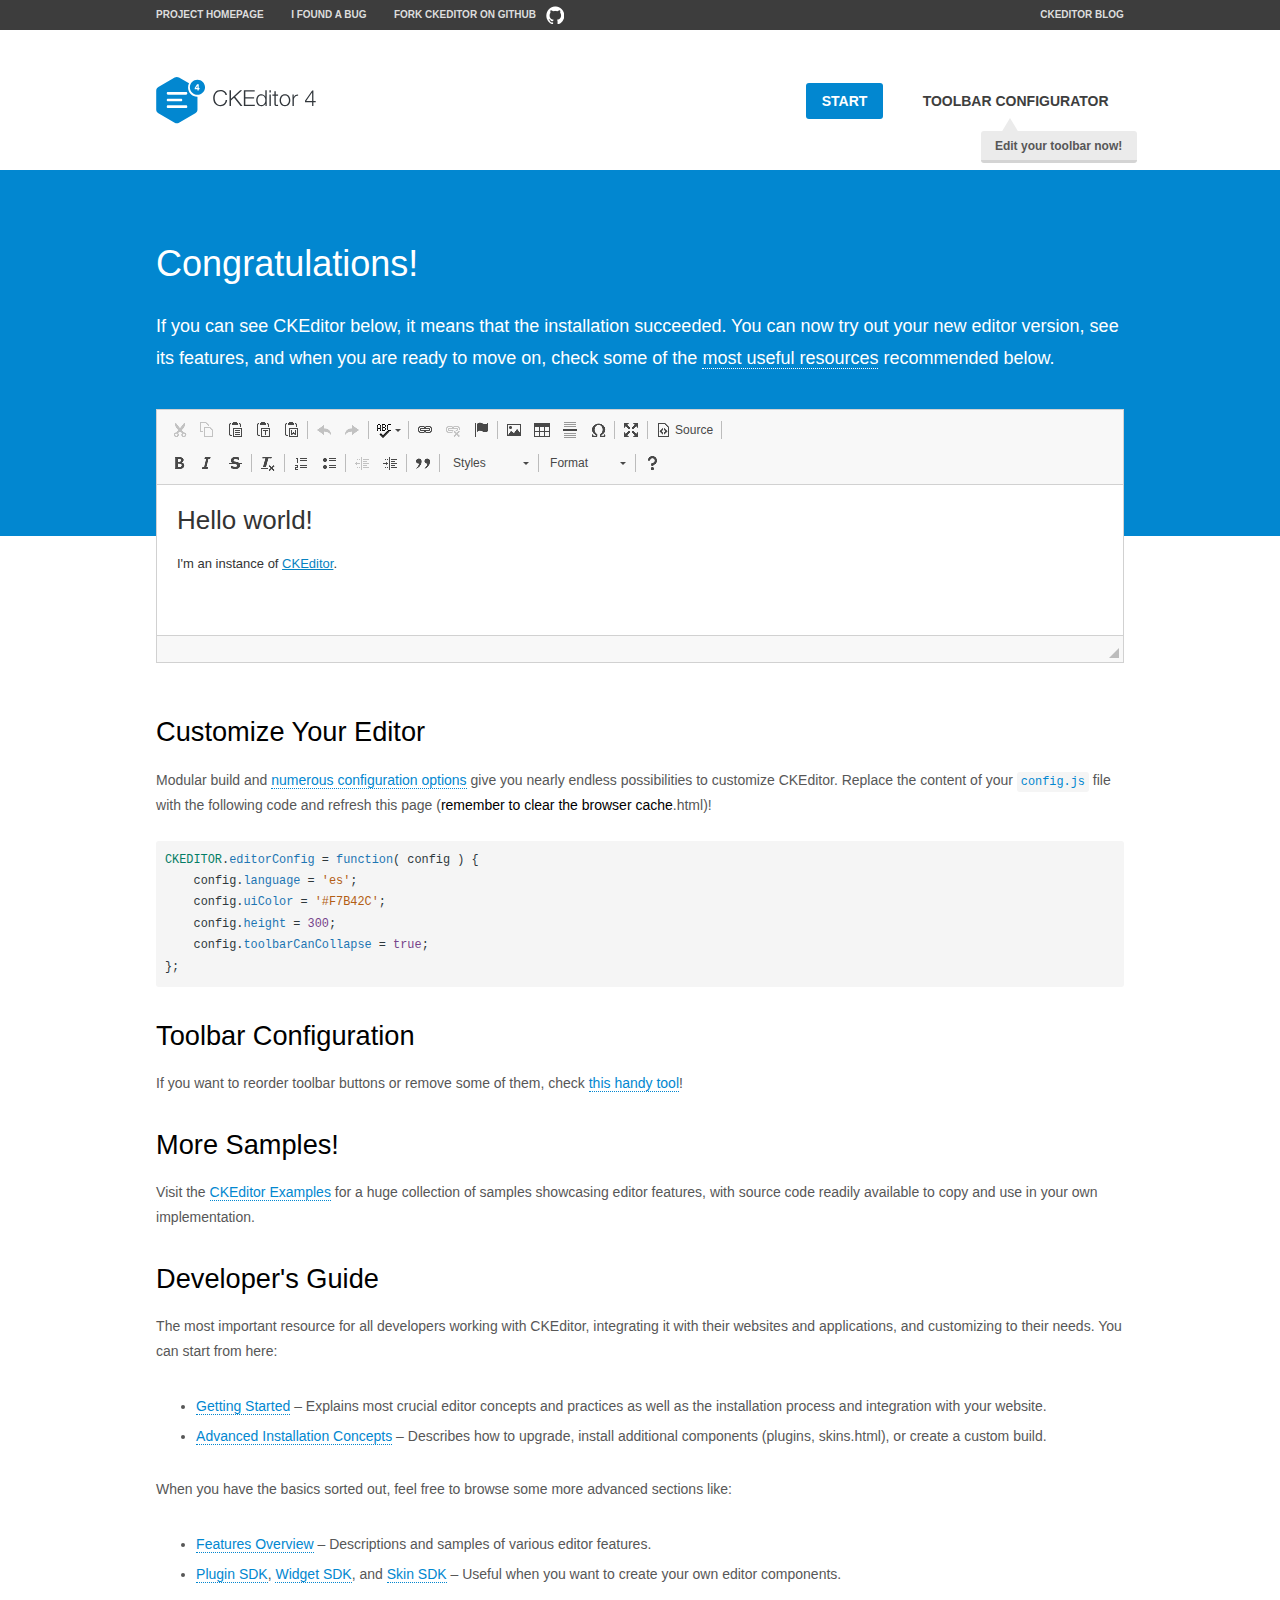
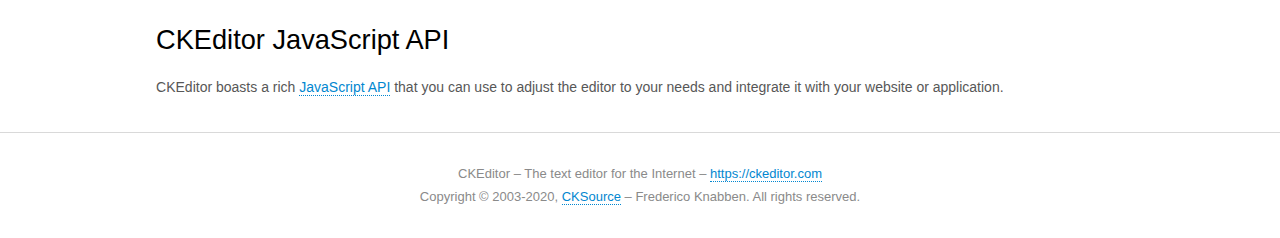
<file: web/ckeditor_new/ckeditor/index.html>
<!DOCTYPE html>
<!--
Copyright (c) 2003-2020, CKSource - Frederico Knabben. All rights reserved.
For licensing, see LICENSE.md or https://ckeditor.com/legal/ckeditor-oss-license
-->
<html lang="en">
<head>
    <meta charset="utf-8">
    <title>CKEditor Sample</title>
    <script src="../ckeditor.js"></script>
    <script src="js/sample.js"></script>
    <link rel="stylesheet" href="css/samples.css">
    <link rel="stylesheet" href="toolbarconfigurator/lib/codemirror/neo.css">
    <meta name="viewport" content="width=device-width,initial-scale=1">
    <meta name="description"
          content="Try the latest sample of CKEditor 4 and learn more about customizing your WYSIWYG editor with endless possibilities.">
</head>
<body id="main">

<nav class="navigation-a">
    <div class="grid-container">
        <ul class="navigation-a-left grid-width-70">
            <li><a href="https://ckeditor.com/ckeditor-4/">Project Homepage</a></li>
            <li><a href="https://github.com/ckeditor/ckeditor4/issues">I found a bug</a></li>
            <li><a href="https://github.com/ckeditor/ckeditor4" class="icon-pos-right icon-navigation-a-github">Fork
                CKEditor on GitHub</a></li>
        </ul>
        <ul class="navigation-a-right grid-width-30">
            <li><a href="https://ckeditor.com/blog/">CKEditor Blog</a></li>
        </ul>
    </div>
</nav>

<header class="header-a">
    <div class="grid-container">
        <h1 class="header-a-logo grid-width-30">
            <a href="index.html"><img src="img/logo.svg" onerror="this.src='img/logo.png'; this.onerror=null;"
                                      alt="CKEditor Sample"></a>
        </h1>

        <nav class="navigation-b grid-width-70">
            <ul>
                <li><a href="index.html" class="button-a button-a-background">Start</a></li>
                <li><a href="toolbarconfigurator/index.html" class="button-a">Toolbar configurator <span
                        class="balloon-a balloon-a-nw">Edit your toolbar now!</span></a></li>
            </ul>
        </nav>
    </div>
</header>

<main>
    <div class="adjoined-top">
        <div class="grid-container">
            <div class="content grid-width-100">
                <h1>Congratulations!</h1>
                <p>
                    If you can see CKEditor below, it means that the installation succeeded.
                    You can now try out your new editor version, see its features, and when you are ready to move on,
                    check some of the <a href="#sample-customize">most useful resources</a> recommended below.
                </p>
            </div>
        </div>
    </div>
    <div class="adjoined-bottom">
        <div class="grid-container">
            <div class="grid-width-100">
                <div id="editor">
                    <h1>Hello world!</h1>
                    <p>I'm an instance of <a href="https://ckeditor.com">CKEditor</a>.</p>
                </div>
            </div>
        </div>
    </div>

    <div class="grid-container">
        <div class="content grid-width-100">
            <section id="sample-customize">
                <h2>Customize Your Editor</h2>
                <p>Modular build and <a href="https://ckeditor.com/docs/ckeditor4/latest/guide/dev_configuration.html">numerous
                    configuration options</a> give you nearly endless possibilities to customize CKEditor. Replace the
                    content of your <code><a href="../config.js">config.js</a></code> file with the following code and
                    refresh this page (<strong>remember to clear the browser cache</strong>.html)!</p>
                <pre class="cm-s-neo CodeMirror"><code><span style="padding-right: 0.1px;"><span class="cm-variable">CKEDITOR</span>.<span
                        class="cm-property">editorConfig</span> <span class="cm-operator">=</span> <span
                        class="cm-keyword">function</span>( <span class="cm-def">config</span> ) {</span>
<span style="padding-right: 0.1px;"><span class="cm-tab">	</span><span class="cm-variable-2">config</span>.<span
        class="cm-property">language</span> <span class="cm-operator">=</span> <span
        class="cm-string">'es'</span>;</span>
<span style="padding-right: 0.1px;"><span class="cm-tab">	</span><span class="cm-variable-2">config</span>.<span
        class="cm-property">uiColor</span> <span class="cm-operator">=</span> <span class="cm-string">'#F7B42C'</span>;</span>
<span style="padding-right: 0.1px;"><span class="cm-tab">	</span><span class="cm-variable-2">config</span>.<span
        class="cm-property">height</span> <span class="cm-operator">=</span> <span class="cm-number">300</span>;</span>
<span style="padding-right: 0.1px;"><span class="cm-tab">	</span><span class="cm-variable-2">config</span>.<span
        class="cm-property">toolbarCanCollapse</span> <span class="cm-operator">=</span> <span
        class="cm-atom">true</span>;</span>
<span style="padding-right: 0.1px;">};</span></code></pre>
            </section>

            <section>
                <h2>Toolbar Configuration</h2>
                <p>If you want to reorder toolbar buttons or remove some of them, check <a
                        href="toolbarconfigurator/index.html">this handy tool</a>!</p>
            </section>

            <section>
                <h2>More Samples!</h2>
                <p>Visit the <a href="https://ckeditor.com/docs/ckeditor4/latest/examples/index.html">CKEditor
                    Examples</a> for a huge collection of samples showcasing editor features, with source code readily
                    available to copy and use in your own implementation.</p>
            </section>

            <section>
                <h2>Developer's Guide</h2>
                <p>The most important resource for all developers working with CKEditor, integrating it with their
                    websites and applications, and customizing to their needs. You can start from here:</p>
                <ul>
                    <li><a href="https://ckeditor.com/docs/ckeditor4/latest/guide/dev_installation.html">Getting
                        Started</a> &ndash; Explains most crucial editor concepts and practices as well as the
                        installation process and integration with your website.
                    </li>
                    <li><a href="https://ckeditor.com/docs/ckeditor4/latest/guide/dev_advanced_installation.html">Advanced
                        Installation Concepts</a> &ndash; Describes how to upgrade, install additional components
                        (plugins, skins.html), or create a custom build.
                    </li>
                </ul>
                <p>When you have the basics sorted out, feel free to browse some more advanced sections like:</p>
                <ul>
                    <li><a href="https://ckeditor.com/docs/ckeditor4/latest/features/index.html">Features Overview</a>
                        &ndash; Descriptions and samples of various editor features.
                    </li>
                    <li><a href="https://ckeditor.com/docs/ckeditor4/latest/guide/plugin_sdk_intro.html">Plugin SDK</a>,
                        <a href="https://ckeditor.com/docs/ckeditor4/latest/guide/widget_sdk_intro.html">Widget SDK</a>,
                        and <a href="https://ckeditor.com/docs/ckeditor4/latest/guide/skin_sdk_intro.html">Skin SDK</a>
                        &ndash; Useful when you want to create your own editor components.
                    </li>
                </ul>
            </section>

            <section>
                <h2>CKEditor JavaScript API</h2>
                <p>CKEditor boasts a rich <a href="https://ckeditor.com/docs/ckeditor4/latest/api/index.html">JavaScript
                    API</a> that you can use to adjust the editor to your needs and integrate it with your website or
                    application.</p>
            </section>
        </div>
    </div>
</main>

<footer class="footer-a grid-container">
    <div class="grid-container">
        <p class="grid-width-100">
            CKEditor &ndash; The text editor for the Internet &ndash; <a class="samples" href="https://ckeditor.com/">https://ckeditor.com</a>
        </p>
        <p class="grid-width-100" id="copy">
            Copyright &copy; 2003-2020, <a class="samples" href="https://cksource.com/">CKSource</a> &ndash; Frederico
            Knabben. All rights reserved.
        </p>
    </div>
</footer>
<script>
    initSample();
</script>

</body>
</html>
</file>
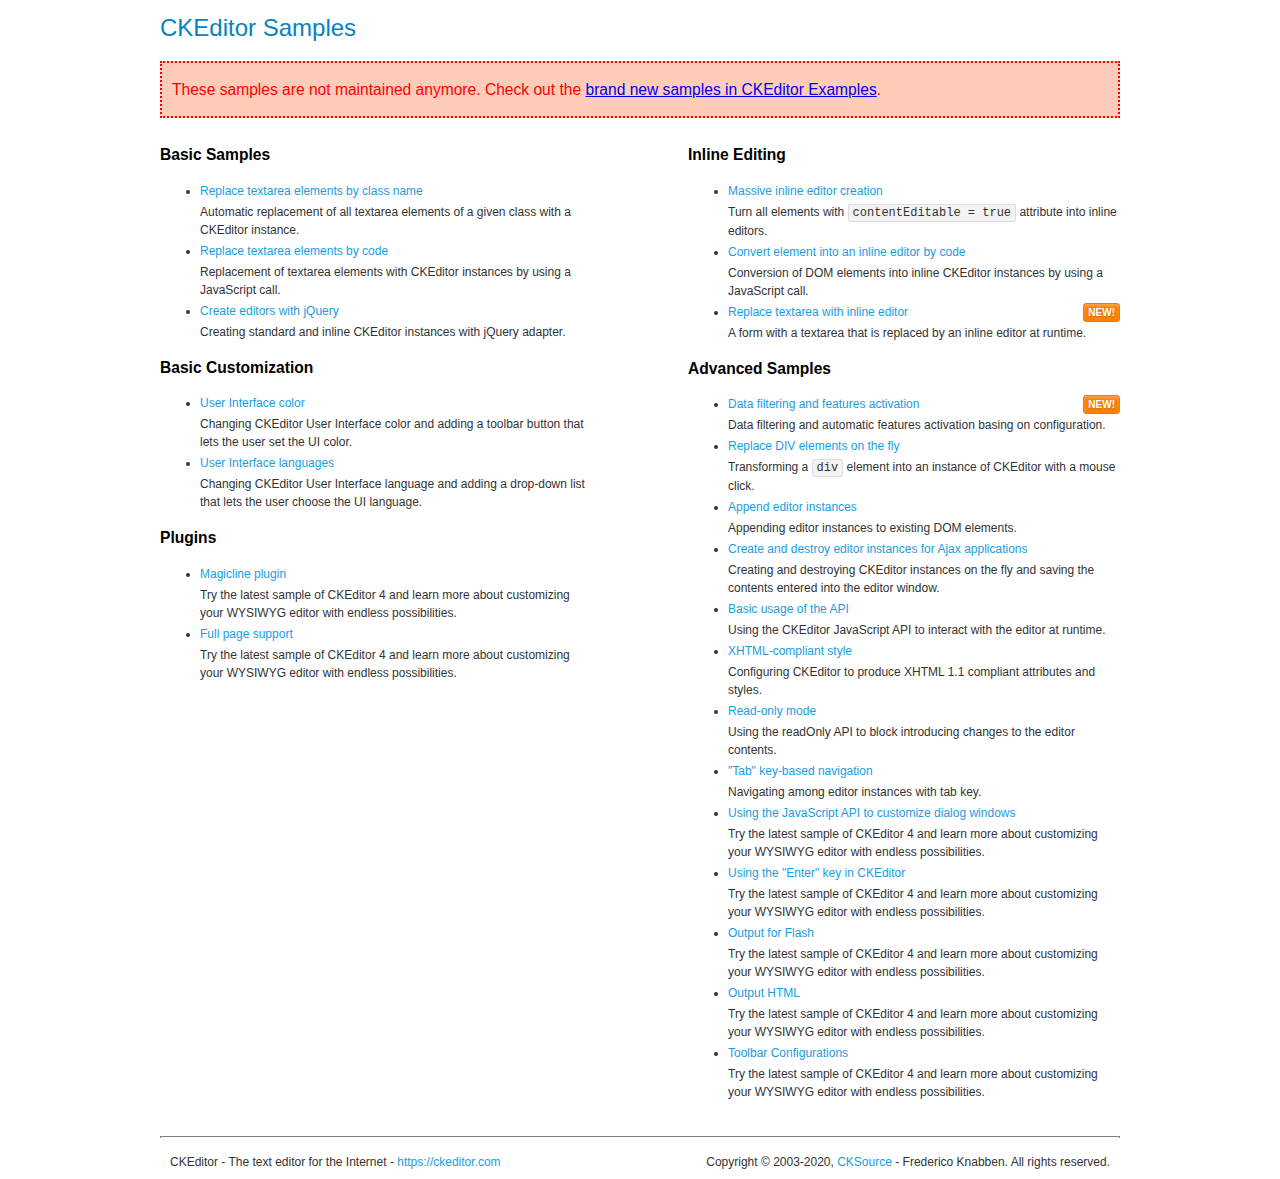
<file: web/ckeditor_new/ckeditor/old/index.html>
<!DOCTYPE html>
<!--
Copyright (c) 2003-2020, CKSource - Frederico Knabben. All rights reserved.
For licensing, see LICENSE.md or https://ckeditor.com/legal/ckeditor-oss-license
-->
<html lang="en">
<head>
    <meta charset="utf-8">
    <title>CKEditor Samples</title>
    <link rel="stylesheet" href="sample.css">
    <meta name="description"
          content="Try the latest sample of CKEditor 4 and learn more about customizing your WYSIWYG editor with endless possibilities.">
</head>
<body>
<h1 class="samples">
    CKEditor Samples
</h1>
<div class="warning deprecated">
    These samples are not maintained anymore. Check out the <a
        href="https://ckeditor.com/docs/ckeditor4/latest/examples/index.html">brand new samples in CKEditor Examples</a>.
</div>
<div class="twoColumns">
    <div class="twoColumnsLeft">
        <h2 class="samples">
            Basic Samples
        </h2>
        <dl class="samples">
            <dt><a class="samples" href="replacebyclass.html">Replace textarea elements by class name</a></dt>
            <dd>Automatic replacement of all textarea elements of a given class with a CKEditor instance.</dd>

            <dt><a class="samples" href="replacebycode.html">Replace textarea elements by code</a></dt>
            <dd>Replacement of textarea elements with CKEditor instances by using a JavaScript call.</dd>

            <dt><a class="samples" href="jquery.html">Create editors with jQuery</a></dt>
            <dd>Creating standard and inline CKEditor instances with jQuery adapter.</dd>
        </dl>

        <h2 class="samples">
            Basic Customization
        </h2>
        <dl class="samples">
            <dt><a class="samples" href="uicolor.html">User Interface color</a></dt>
            <dd>Changing CKEditor User Interface color and adding a toolbar button that lets the user set the UI
                color.
            </dd>

            <dt><a class="samples" href="uilanguages.html">User Interface languages</a></dt>
            <dd>Changing CKEditor User Interface language and adding a drop-down list that lets the user choose the UI
                language.
            </dd>
        </dl>


        <h2 class="samples">Plugins</h2>
        <dl class="samples">
            <dt><a class="samples" href="magicline/magicline.html">Magicline plugin</a></dt>
            <dd>Try the latest sample of CKEditor 4 and learn more about customizing your WYSIWYG editor with endless
                possibilities.
            </dd>

            <dt><a class="samples" href="wysiwygarea/fullpage.html">Full page support</a></dt>
            <dd>Try the latest sample of CKEditor 4 and learn more about customizing your WYSIWYG editor with endless
                possibilities.
            </dd>
        </dl>
    </div>
    <div class="twoColumnsRight">
        <h2 class="samples">
            Inline Editing
        </h2>
        <dl class="samples">
            <dt><a class="samples" href="inlineall.html">Massive inline editor creation</a></dt>
            <dd>Turn all elements with <code>contentEditable = true</code> attribute into inline editors.</dd>

            <dt><a class="samples" href="inlinebycode.html">Convert element into an inline editor by code</a></dt>
            <dd>Conversion of DOM elements into inline CKEditor instances by using a JavaScript call.</dd>

            <dt><a class="samples" href="inlinetextarea.html">Replace textarea with inline editor</a> <span class="new">New!</span>
            </dt>
            <dd>A form with a textarea that is replaced by an inline editor at runtime.</dd>


        </dl>

        <h2 class="samples">
            Advanced Samples
        </h2>
        <dl class="samples">
            <dt><a class="samples" href="datafiltering.html">Data filtering and features activation</a> <span
                    class="new">New!</span></dt>
            <dd>Data filtering and automatic features activation basing on configuration.</dd>

            <dt><a class="samples" href="divreplace.html">Replace DIV elements on the fly</a></dt>
            <dd>Transforming a <code>div</code> element into an instance of CKEditor with a mouse click.</dd>

            <dt><a class="samples" href="appendto.html">Append editor instances</a></dt>
            <dd>Appending editor instances to existing DOM elements.</dd>

            <dt><a class="samples" href="ajax.html">Create and destroy editor instances for Ajax applications</a></dt>
            <dd>Creating and destroying CKEditor instances on the fly and saving the contents entered into the editor
                window.
            </dd>

            <dt><a class="samples" href="api.html">Basic usage of the API</a></dt>
            <dd>Using the CKEditor JavaScript API to interact with the editor at runtime.</dd>

            <dt><a class="samples" href="xhtmlstyle.html">XHTML-compliant style</a></dt>
            <dd>Configuring CKEditor to produce XHTML 1.1 compliant attributes and styles.</dd>

            <dt><a class="samples" href="readonly.html">Read-only mode</a></dt>
            <dd>Using the readOnly API to block introducing changes to the editor contents.</dd>

            <dt><a class="samples" href="tabindex.html">"Tab" key-based navigation</a></dt>
            <dd>Navigating among editor instances with tab key.</dd>


            <dt><a class="samples" href="dialog/dialog.html">Using the JavaScript API to customize dialog windows</a>
            </dt>
            <dd>Try the latest sample of CKEditor 4 and learn more about customizing your WYSIWYG editor with endless
                possibilities.
            </dd>

            <dt><a class="samples" href="enterkey/enterkey.html">Using the &quot;Enter&quot; key in CKEditor</a></dt>
            <dd>Try the latest sample of CKEditor 4 and learn more about customizing your WYSIWYG editor with endless
                possibilities.
            </dd>

            <dt><a class="samples" href="htmlwriter/outputforflash.html">Output for Flash</a></dt>
            <dd>Try the latest sample of CKEditor 4 and learn more about customizing your WYSIWYG editor with endless
                possibilities.
            </dd>

            <dt><a class="samples" href="htmlwriter/outputhtml.html">Output HTML</a></dt>
            <dd>Try the latest sample of CKEditor 4 and learn more about customizing your WYSIWYG editor with endless
                possibilities.
            </dd>

            <dt><a class="samples" href="toolbar/toolbar.html">Toolbar Configurations</a></dt>
            <dd>Try the latest sample of CKEditor 4 and learn more about customizing your WYSIWYG editor with endless
                possibilities.
            </dd>

        </dl>
    </div>
</div>
<div id="footer">
    <hr>
    <p>
        CKEditor - The text editor for the Internet - <a class="samples" href="https://ckeditor.com/">https://ckeditor.com</a>
    </p>
    <p id="copy">
        Copyright &copy; 2003-2020, <a class="samples" href="https://cksource.com/">CKSource</a> - Frederico Knabben.
        All rights reserved.
    </p>
</div>
</body>
</html>
</file>
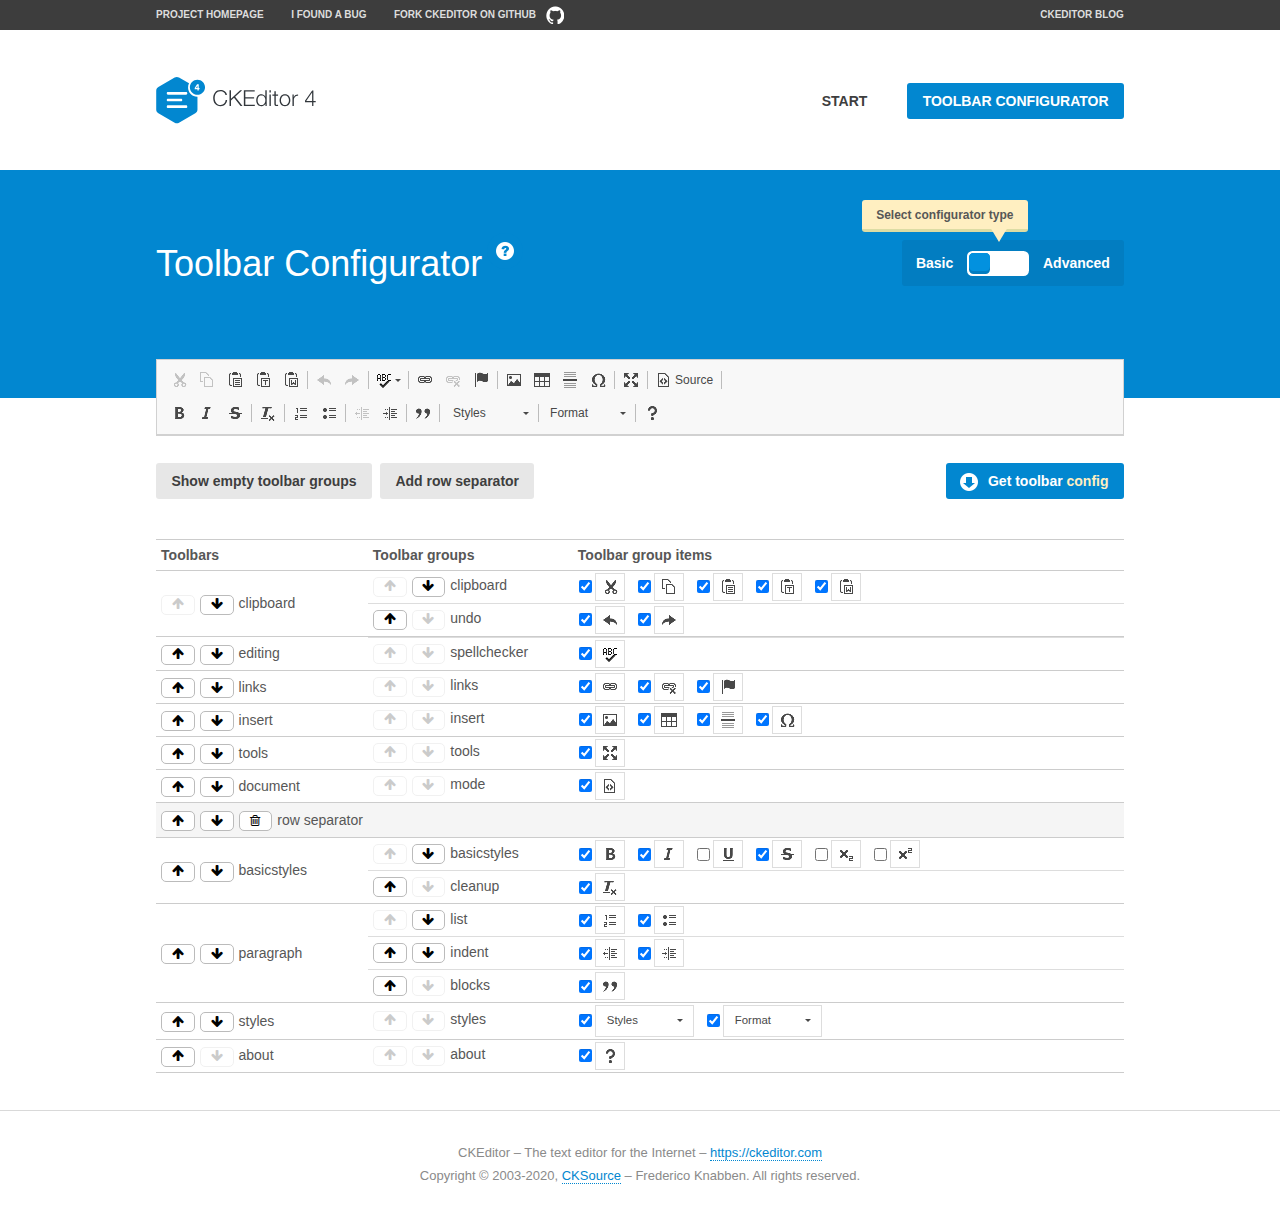
<file: web/ckeditor_new/ckeditor/toolbarconfigurator/index.html>
<!DOCTYPE html>
<!--
Copyright (c) 2003-2020, CKSource - Frederico Knabben. All rights reserved.
For licensing, see LICENSE.md or https://ckeditor.com/legal/ckeditor-oss-license
-->
<!--[if IE 8]>
<html class="ie8"><![endif]-->
<!--[if gt IE 8]>
<html><![endif]-->
<!--[if !IE]><!-->
<html lang="en"><!--<![endif]-->
<head>
    <meta charset="utf-8">
    <title>Toolbar Configurator</title>
    <script src="../../ckeditor.js"></script>
    <script>
        if (CKEDITOR.env.ie && CKEDITOR.env.version < 9)
            CKEDITOR.tools.enableHtml5Elements(document);
    </script>
    <link rel="stylesheet" href="lib/codemirror/codemirror.css">
    <link rel="stylesheet" href="lib/codemirror/show-hint.css">
    <link rel="stylesheet" href="lib/codemirror/neo.css">
    <link rel="stylesheet" href="css/fontello.css">
    <link rel="stylesheet" href="../css/samples.css">
    <meta name="description"
          content="Try the latest sample of CKEditor 4 and learn more about customizing your WYSIWYG editor with endless possibilities.">
</head>
<body id="toolbar">

<nav class="navigation-a">
    <div class="grid-container">
        <ul class="navigation-a-left grid-width-70">
            <li><a href="https://ckeditor.com/ckeditor-4/">Project Homepage</a></li>
            <li><a href="https://github.com/ckeditor/ckeditor4/issues">I found a bug</a></li>
            <li><a href="https://github.com/ckeditor/ckeditor4" class="icon-pos-right icon-navigation-a-github">Fork
                CKEditor on GitHub</a></li>
        </ul>
        <ul class="navigation-a-right grid-width-30">
            <li><a href="https://ckeditor.com/blog/">CKEditor Blog</a></li>
        </ul>
    </div>
</nav>

<header class="header-a">
    <div class="grid-container">
        <h1 class="header-a-logo grid-width-30">
            <a href="../index.html"><img src="../img/logo.svg" onerror="this.src='../img/logo.png'; this.onerror=null;"
                                         alt="CKEditor Logo"></a>
        </h1>
        <nav class="navigation-b grid-width-70">
            <ul>
                <li><a href="../index.html" class="button-a">Start</a></li>
                <li><a href="index.html" class="button-a button-a-background">Toolbar configurator</a></li>
            </ul>
        </nav>
    </div>
</header>

<main>
    <div class="adjoined-top">
        <div class="grid-container">
            <div class="content grid-width-100">
                <div class="grid-container-nested">
                    <h1 class="grid-width-60">
                        Toolbar Configurator
                        <a href="#help-content" type="button" title="Configurator help" id="help"
                           class="button-a button-a-background button-a-no-text icon-pos-left icon-question-mark">Help</a>
                    </h1>

                    <div class="grid-width-40 grid-switch-magic">
                        <div class="switch">
                            <span class="balloon-a balloon-a-se">Select configurator type</span>
                            <input type="radio" name="radio" data-num="1" id="radio-basic"/>
                            <input type="radio" name="radio" data-num="2" id="radio-advanced"/>
                            <label data-for="1" for="radio-basic">Basic</label>
                            <span class="switch-inner">
								<span class="handler"></span>
							</span>
                            <label data-for="2" for="radio-advanced">Advanced</label>
                        </div>
                    </div>
                </div>
            </div>
        </div>
    </div>
    <div class="adjoined-bottom">
        <div class="grid-container">
            <div class="grid-width-100">
                <div class="editors-container">
                    <div id="editor-basic"></div>
                    <div id="editor-advanced"></div>
                </div>
            </div>
        </div>
    </div>

    <div class="grid-container configurator">
        <div class="content grid-width-100">
            <div class="configurator">
                <div>
                    <div id="toolbarModifierWrapper"></div>
                </div>
            </div>
        </div>
    </div>

    <div id="help-content">
        <div class="grid-container">
            <div class="grid-width-100">
                <h2>What Am I Doing Here?</h2>

                <div class="grid-container grid-container-nested">
                    <div class="basic">
                        <div class="grid-width-50">
                            <p>Arrange <a
                                    href="https://ckeditor.com/docs/ckeditor4/latest/api/CKEDITOR_config.html#cfg-toolbarGroups">toolbar
                                groups</a>, toggle <a
                                    href="https://ckeditor.com/docs/ckeditor4/latest/api/CKEDITOR_config.html#cfg-removeButtons">button
                                visibility</a> according to your needs and get your toolbar configuration.</p>
                            <p>You can replace the content of the <a href="../../config.js"><code>config.js</code></a>
                                file with the generated configuration. If you already set some configuration options you
                                will need to merge both configurations.</p>
                        </div>
                        <div class="grid-width-50">
                            <p>Read more about different ways of <a
                                    href="https://ckeditor.com/docs/ckeditor4/latest/guide/dev_configuration.html">setting
                                configuration</a> and do not forget about <strong>clearing browser cache</strong>.</p>
                            <p>Arranging toolbar groups is the recommended way of configuring the toolbar, but if you
                                need more freedom you can use the <a href="#advanced">advanced configurator</a>.</p>
                        </div>
                    </div>
                    <div class="advanced" style="display: none;">
                        <div class="grid-width-50">
                            <p>With this code editor you can edit your <a
                                    href="https://ckeditor.com/docs/ckeditor4/latest/api/CKEDITOR_config.html#cfg-toolbar">toolbar
                                configuration</a> live.</p>
                            <p>You can replace the content of the <a href="../../config.js"><code>config.js</code></a>
                                file with the generated configuration. If you already set some configuration options you
                                will need to merge both configurations.</p>
                        </div>
                        <div class="grid-width-50">
                            <p>Read more about different ways of <a
                                    href="https://ckeditor.com/docs/ckeditor4/latest/guide/dev_configuration.html">setting
                                configuration</a> and do not forget about <strong>clearing browser cache</strong>.</p>
                        </div>
                    </div>
                </div>

                <p class="grid-container grid-container-nested">
                    <button type="button" class="help-content-close grid-width-100 button-a button-a-background">Got it.
                        Let's play!
                    </button>
                </p>
            </div>
        </div>
    </div>
</main>

<footer class="footer-a grid-container">
    <p class="grid-width-100">
        CKEditor &ndash; The text editor for the Internet &ndash; <a class="samples" href="https://ckeditor.com/">https://ckeditor.com</a>
    </p>
    <p class="grid-width-100" id="copy">
        Copyright &copy; 2003-2020, <a class="samples" href="https://cksource.com/">CKSource</a> &ndash; Frederico
        Knabben. All rights reserved.
    </p>
</footer>

<script src="lib/codemirror/codemirror.js"></script>
<script src="lib/codemirror/javascript.js"></script>
<script src="lib/codemirror/show-hint.js"></script>

<script src="js/fulltoolbareditor.js"></script>
<script src="js/abstracttoolbarmodifier.js"></script>
<script src="js/toolbarmodifier.js"></script>
<script src="js/toolbartextmodifier.js"></script>
<script src="../js/sf.js"></script>

<script>
    (function () {
        'use strict';

        var mode = (window.location.hash.substr(1) === 'advanced') ? 'advanced' : 'basic',
            configuratorSection = CKEDITOR.document.findOne('main > .grid-container.configurator'),
            basicInstruction = CKEDITOR.document.findOne('#help-content .basic'),
            advancedInstruction = CKEDITOR.document.findOne('#help-content .advanced'),

            // Configurator mode switcher.
            modeSwitchBasic = CKEDITOR.document.getById('radio-basic'),
            modeSwitchAdvanced = CKEDITOR.document.getById('radio-advanced');

        // Initial setup
        function updateSwitcher() {
            if (mode === 'advanced') {
                modeSwitchAdvanced.$.checked = true;
            } else {
                modeSwitchBasic.$.checked = true;
            }
        }

        updateSwitcher();

        CKEDITOR.document.getWindow().on('hashchange', function (e) {
            var hash = window.location.hash.substr(1);
            if (!(hash === 'advanced' || hash === 'basic')) {
                return;
            }
            mode = hash;
            onToolbarsDone(mode);
        });

        CKEDITOR.document.getWindow().on('resize', function () {
            updateToolbar((mode === 'basic' ? toolbarModifier : toolbarTextModifier)['editorInstance']);
        });

        function onRefresh(modifier) {
            modifier = modifier || this;

            if (mode === 'basic' && modifier instanceof ToolbarConfigurator.ToolbarTextModifier) {
                return;
            }

            // CodeMirror container becomes visible, so we need to refresh and to avoid rendering problems.
            if (mode === 'advanced' && modifier instanceof ToolbarConfigurator.ToolbarTextModifier) {
                modifier.codeContainer.refresh();
            }

            updateToolbar(modifier.editorInstance);
        }

        function updateToolbar(editor) {
            var editorContainer = editor.container;

            // Not always editor is loaded.
            if (!editorContainer) {
                return;
            }

            var displayStyle = editorContainer.getStyle('display');

            editorContainer.setStyle('display', 'block');

            var newHeight = editorContainer.getSize('height');

            var newMarginTop = parseInt(editorContainer.getComputedStyle('margin-top'), 10);
            newMarginTop = (isNaN(newMarginTop) ? 0 : Number(newMarginTop));

            var newMarginBottom = parseInt(editorContainer.getComputedStyle('margin-bottom'), 10);
            newMarginBottom = (isNaN(newMarginBottom) ? 0 : Number(newMarginBottom));

            var result = newHeight + newMarginTop + newMarginBottom;

            editorContainer.setStyle('display', displayStyle);

            editor.container.getAscendant('div').setStyle('height', result + 'px');
        }

        var toolbarModifier = new ToolbarConfigurator.ToolbarModifier('editor-basic');

        var done = 0;
        toolbarModifier.init(onToolbarInit);
        toolbarModifier.onRefresh = onRefresh;

        CKEDITOR.document.getById('toolbarModifierWrapper').append(toolbarModifier.mainContainer);

        var toolbarTextModifier = new ToolbarConfigurator.ToolbarTextModifier('editor-advanced');
        toolbarTextModifier.init(onToolbarInit);
        toolbarTextModifier.onRefresh = onRefresh;

        function onToolbarInit() {
            if (++done === 2) {
                onToolbarsDone();

                positionSticky.watch(CKEDITOR.document.findOne('.toolbar'), function () {
                    return mode === 'advanced';
                });
            }
        }

        function onToolbarsDone() {
            if (mode === 'basic') {
                toggleModeBasic(false);
            } else {
                toggleModeAdvanced(false);
            }

            updateSwitcher();

            setTimeout(function () {
                CKEDITOR.document.findOne('.editors-container').addClass('active');
                CKEDITOR.document.findOne('#toolbarModifierWrapper').addClass('active');
            }, 200);
        }

        CKEDITOR.document.getById('toolbarModifierWrapper').append(toolbarTextModifier.mainContainer);

        function toogleModeSwitch(onElement, offElement, onModifier, offModifier) {
            onElement.addClass('fancy-button-active');
            offElement.removeClass('fancy-button-active');

            onModifier.showUI();
            offModifier.hideUI();
        }

        function toggleModeBasic(callOnRefresh) {
            callOnRefresh = (callOnRefresh !== false);
            mode = 'basic';
            window.location.hash = '#basic';
            toogleModeSwitch(modeSwitchBasic, modeSwitchAdvanced, toolbarModifier, toolbarTextModifier);

            configuratorSection.removeClass('freed-width');
            basicInstruction.show();
            advancedInstruction.hide();

            callOnRefresh && onRefresh(toolbarModifier);
        }

        function toggleModeAdvanced(callOnRefresh) {
            callOnRefresh = (callOnRefresh !== false);
            mode = 'advanced';
            window.location.hash = '#advanced';
            toogleModeSwitch(modeSwitchAdvanced, modeSwitchBasic, toolbarTextModifier, toolbarModifier);

            configuratorSection.addClass('freed-width');
            advancedInstruction.show();
            basicInstruction.hide();

            callOnRefresh && onRefresh(toolbarTextModifier);
        }

        modeSwitchBasic.on('click', toggleModeBasic);
        modeSwitchAdvanced.on('click', toggleModeAdvanced);

        //
        // Position:sticky for the toolbar.
        //

        // Will make elements behave like they were styled with position:sticky.
        var positionSticky = {
            // Store object: {
            // 		element: CKEDITOR.dom.element, // Element which will float.
            // 		placeholder: CKEDITOR.dom.element, // Placeholder which is place to prevent page bounce.
            // 		isFixed: boolean // Whether element float now.
            // }
            watched: [],

            active: [],

            staticContainer: null,

            init: function () {
                var element = CKEDITOR.dom.element.createFromHtml(
                    '<div class="staticContainer">' +
                    '<div class="grid-container" >' +
                    '<div class="grid-width-100">' +
                    '<div class="inner"></div>' +
                    '</div>' +
                    '</div>' +
                    '</div>');

                this.staticContainer = element.findOne('.inner');

                CKEDITOR.document.getBody().append(element);
            },

            watch: function (element, preventFunc) {
                this.watched.push({
                    element: element,
                    placeholder: new CKEDITOR.dom.element('div'),
                    isFixed: false,
                    preventFunc: preventFunc
                });
            },

            checkAll: function () {
                for (var i = 0; i < this.watched.length; i++) {
                    this.check(this.watched[i]);
                }
            },

            check: function (element) {
                var isFixed = element.isFixed;
                var shouldBeFixed = this.shouldBeFixed(element);

                // Nothing to be done.
                if (isFixed === shouldBeFixed) {
                    return;
                }

                var placeholder = element.placeholder;

                if (isFixed) {
                    // Unfixing.

                    element.element.insertBefore(placeholder);
                    placeholder.remove();

                    element.element.removeStyle('margin');

                    this.active.splice(CKEDITOR.tools.indexOf(this.active, element), 1);

                } else {
                    // Fixing.
                    placeholder.setStyle('width', element.element.getSize('width') + 'px');
                    placeholder.setStyle('height', element.element.getSize('height') + 'px');
                    placeholder.setStyle('margin-bottom', element.element.getComputedStyle('margin-bottom'));
                    placeholder.setStyle('display', element.element.getComputedStyle('display'));
                    placeholder.insertAfter(element.element);

                    this.staticContainer.append(element.element);

                    this.active.push(element);
                }

                element.isFixed = !element.isFixed;
            },

            shouldBeFixed: function (element) {
                if (element.preventFunc && element.preventFunc()) {
                    return false;
                }

                // If element is already fixed we are checking it's placeholder.
                var related = (element.isFixed ? element.placeholder : element.element),
                    clientRect = related.$.getBoundingClientRect(),
                    staticHeight = this.staticContainer.getSize('height'),
                    elemHeight = element.element.getSize('height');

                if (element.isFixed) {
                    return (clientRect.top + elemHeight < staticHeight);
                } else {
                    return (clientRect.top < staticHeight);
                }
            }
        };

        positionSticky.init();

        CKEDITOR.document.getWindow().on('scroll',
            CKEDITOR.tools.eventsBuffer(100, positionSticky.checkAll, positionSticky).input
        );

        // Make the toolbar sticky.
        positionSticky.watch(CKEDITOR.document.findOne('.editors-container'));

        // Help button and help-content.
        (function () {
            var helpButton = CKEDITOR.document.getById('help'),
                helpContent = CKEDITOR.document.getById('help-content');

            // Don't show help button on IE8 because it's unsupported by Pico Modal.
            if (CKEDITOR.env.ie && CKEDITOR.env.version == 8) {
                helpButton.hide();
            } else {
                // Display help modal when the button is clicked.
                helpButton.on('click', function (evt) {
                    SF.modal({
                        // Clone modal content from DOM.
                        content: helpContent.getHtml(),

                        afterCreate: function (modal) {
                            // Enable modal content button to close the modal.
                            new CKEDITOR.dom.element(modal.modalElem()).findOne('.help-content-close').once('click', modal.close);
                        }
                    }).show();
                });
            }
        })();
    })();
</script>
</body>
</html>
</file>
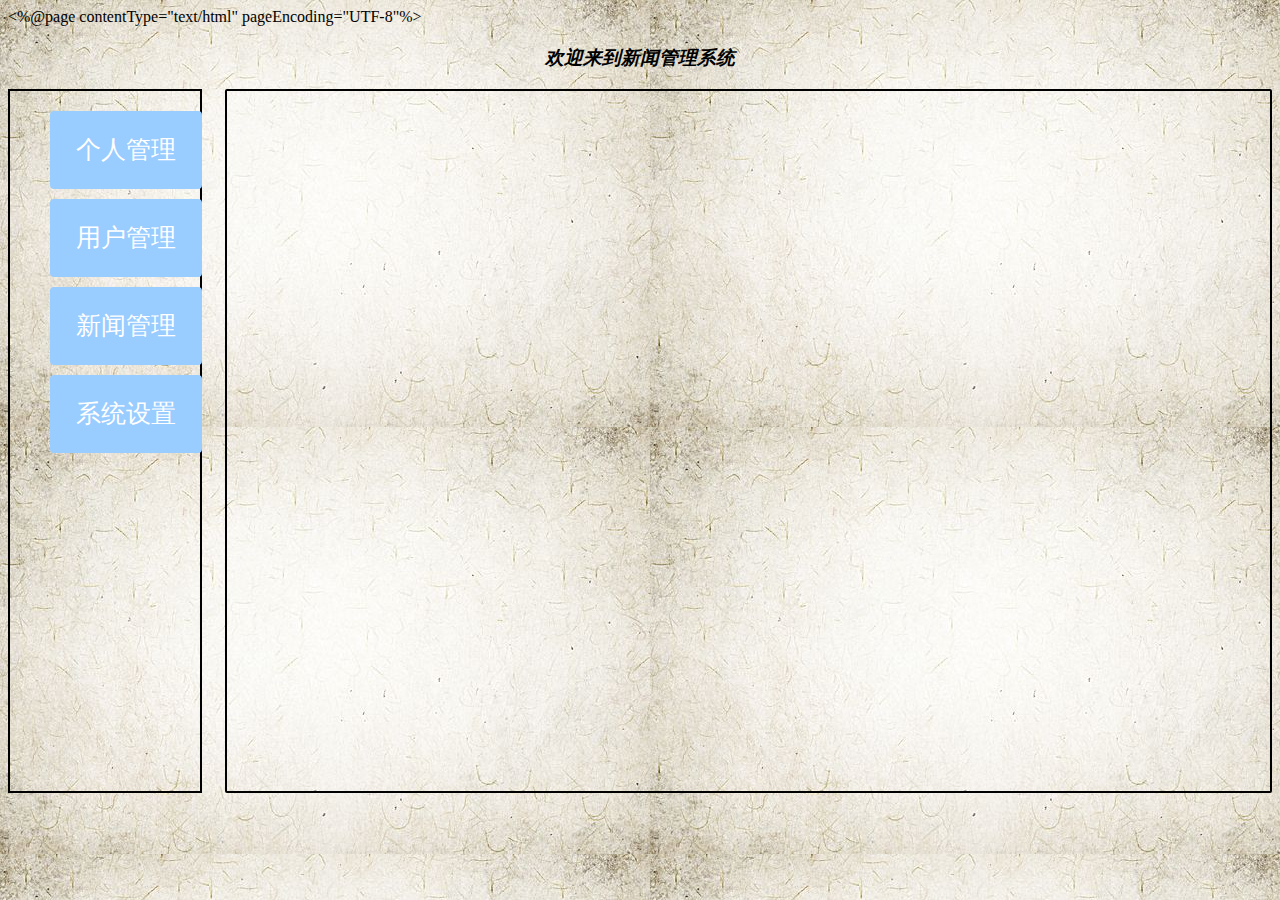
<file: web/1.html>
<!--<!DOCTYPE html>-->
<!--<html lang="en">-->

<!--<head>-->
<!--    <meta charset="utf-8"/>-->
<!--    <title>注册</title>-->
<!--</head>-->
<!--<body>-->
<!--<div>-->
<!--    <form class="form1" action="register" method="post">-->
<!--        <p>昵称：</p>-->
<!--        <input type="text" placeholder="请填入" name="name" >-->
<!--        <p>用户名：</p>-->
<!--        <input type="text" placeholder="请填入" name="username" >-->
<!--        <p>密码：</p>-->
<!--        <input type="text" placeholder="请填入" name="password" >-->
<!--        <p>性别：</p>-->
<!--        <input type="text" placeholder="请填入" name="sex" >-->
<!--        <p>简介：</p>-->
<!--        <input type="text" placeholder="请填入" name="hoby" >-->
<!--        <p><input type="submit" value="注册"></p>-->

<!--    </form>-->
<!--</div>-->
<!--</body>-->
<!--</html>-->
<!--<style>-->
<!--    .html,body{-->
<!--        background-color:burlywood;-->
<!--    }-->
<!--</style>-->
<%@page contentType="text/html" pageEncoding="UTF-8"%>
<!DOCTYPE html >
<html>
<script type="text/javascript">
    function change(nid) {
        var ele = document.getElementById(nid);
        var child = ele.children;

        if (child[0].getAttribute('hidden')) {
            child[0].removeAttribute("hidden")

        } else {

            child[0].setAttribute('hidden', 'net')

        }

    }


</script>

<meta http-equiv="Content-Type" content="text/html; charset=utf-8"/>
<title>管理中心</title>

<body background="asset/2.jpeg">
<div style="text-align:center"><i><H3>欢迎来到新闻管理系统</H3></i></div>
<div style="width:15%;height:700px;border:2px solid #000000;float:left;border-radius:0px;">
    <ul style="list-style:none;font-size:20px; text-align:center; line-height:50px">
        <li id='a' onClick="change('a')">个人管理
            <ul style="list-style:none;font-size:20px;" hidden='net' style="text-align:left">
                <li><a href="/WebApplication-2/information" target="right"
                       style="text-decoration:none; padding:8px;background-color:#99CCFF;border:2px;border-color: #000000;color:#FFFFFF">个人信息</a>
                </li>
                <li><a href="changePassword.jsp" target="right"
                       style="text-decoration:none; padding:8px; background-color:#99CCFF; color:#FFFFFF">密码修改</a></li>
            </ul>
        </li>
        <li id='c' onClick="change('c')">用户管理
            <ul style="list-style:none;font-size:20px;" hidden='net' style="text-align:left">
                <li><a href="admin.AdminDeal?user=adminaabb&thing=6" target="right"
                       style="text-decoration:none; padding:8px; background-color:#99CCFF; color:#FFFFFF">账户创建</a></li>

                <li><a href="admin.AdminDeal?user=adminaabb&thing=7" target="right"
                       style="text-decoration:none; padding:8px; background-color:#99CCFF; color:#FFFFFF">密码重置</a></li>

                <li><a href="admin.AdminDeal?user=adminaabb&thing=9" target="right"
                       style="text-decoration:none; padding:8px; background-color:#99CCFF; color:#FFFFFF">权限修改</a></li>
            </ul>
        </li>
        <li id='b' onClick="change('b')">新闻管理
            <ul style="list-style:none;font-size:20px;" hidden='net' style="text-align:left">
                <li><a href="/WebApplication-2/ckeditor/ckeditor/ckeditor.html" target="right"
                       style="text-decoration:none; padding:8px; background-color:#99CCFF; color:#FFFFFF">创建新闻稿</a></li>
                <li><a href="admin.AdminDeal?user=adminaabb&thing=4" target="right"
                       style="text-decoration:none; padding:8px; background-color:#99CCFF; color:#FFFFFF">管理新闻</a></li>
                <li><a href="admin.AdminDeal?user=adminaabb&thing=5" target="right"
                       style="text-decoration:none; padding:8px; background-color:#99CCFF; color:#FFFFFF">发布新闻</a></li>
                <li><a href="admin.AdminDeal?user=adminaabb&thing=8" target="right"
                       style="text-decoration:none; padding:8px; background-color:#99CCFF; color:#FFFFFF">删除新闻</a></li>
            </ul>
        </li>


        <li id='d' onClick="change('d')">系统设置
            <ul style="list-style:none;font-size:20px;" hidden='net' style="text-align:left">
                <li><a href="https://www.csdn.net/" target="right"
                       style="text-decoration:none; padding:8px; background-color:#99CCFF; color:#FFFFFF">功能设置</a></li>
                <li><a href="/"
                       style="text-decoration:none; padding:8px; background-color:#99CCFF; color:#FFFFFF">退出系统</a></li>
            </ul>
        </li>

    </ul>
</div>

<iframe name="right"></iframe>
</body>
</html>

<style>
    iframe {
        width: 82.5%;
        height: 700px;
        float: right;
        border: 2px solid #000000;
        border-radius: 2px;
    }

    body {
        background-color: #FFFFFF;
    }

    #a {
        width: 75%;
        background-color: #99CCFF;
        color: white;
        font-size: 25px;
        padding: 14px 20px;
        margin: 10px 0;
        border: none;
        border-radius: 4px;
        cursor: pointer;
    }

    #b {
        width: 75%;
        background-color: #99CCFF;
        color: white;
        font-size: 25px;
        padding: 14px 20px;
        margin: 10px 0;
        border: none;
        border-radius: 4px;
        cursor: pointer;
    }

    #c {
        width: 75%;
        background-color: #99CCFF;
        color: white;
        font-size: 25px;
        padding: 14px 20px;
        margin: 10px 0;
        border: none;
        border-radius: 4px;
        cursor: pointer;
    }

    #d {
        width: 75%;
        background-color: #99CCFF;
        color: white;
        font-size: 25px;
        padding: 14px 20px;
        margin: 10px 0;
        border: none;
        border-radius: 4px;
        cursor: pointer;
    }

    body, td, th {
        font-family: 新宋体;
        font-size: medium;
        color: #000000;
    }
</style>
</file>
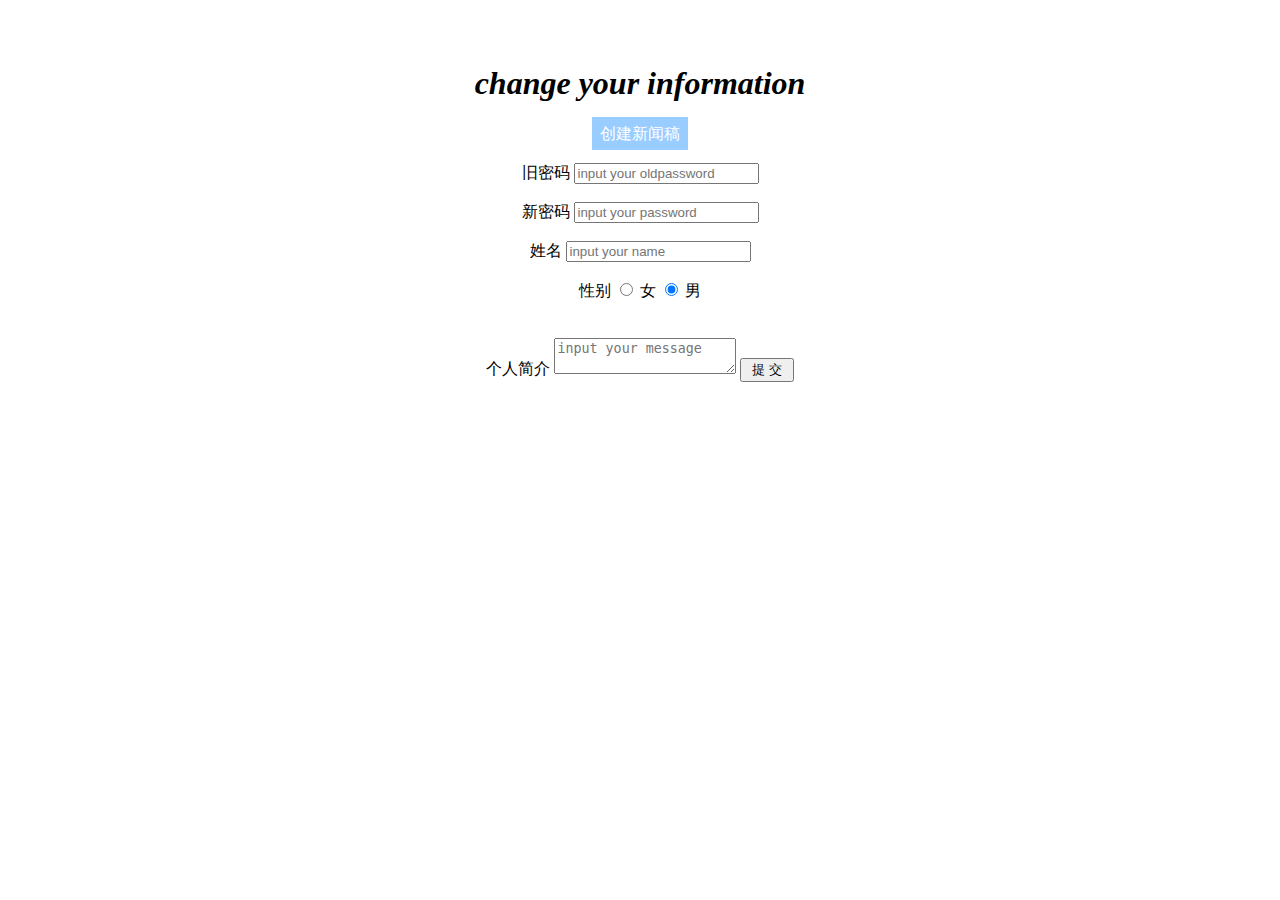
<file: web/2.html>
<html>
<head>
    <meta http-equiv="Content-Type" content="text/html; charset=UTF-8">

    <title>信息修改</title>
</head>
<body>
<div style="text-align: center">
    <br><br>
    <i><h1>change your information</h1></i>
    <a href="ckeditor/ckeditor/ckeditor.html" target="right"
       style="text-decoration:none; padding:8px; background-color:#99CCFF; color:#FFFFFF">创建新闻稿</a>
    <br><br>
    <form style="text-align: center" action="changePassword" method="post">
        <label>旧密码 </label><input name="oldpassword" placeholder="input your oldpassword"><br><br>
        <label>新密码 </label><input name="password" type="password" placeholder="input your password"><br><br>
        <label>姓名 </label><label></label><input name="name" placeholder="input your name"><br><br>
        <label>性别 </label><input type="radio" name="sex" checked="checked" value="women"> 女 <input type="radio"
                                                                                                   name="sex"
                                                                                                   checked="checked"
                                                                                                   value="men"> 男
        <br><br><br>
        <label>个人简介 </label>
        <textarea name="hoby" placeholder="input your message"></textarea>
        <!--        <input type="text" name="hobby" placeholder="input your "><br><br>-->
        <input type="submit" value=" 提 交 ">


    </form>
</div>

</body>
</html>
</file>
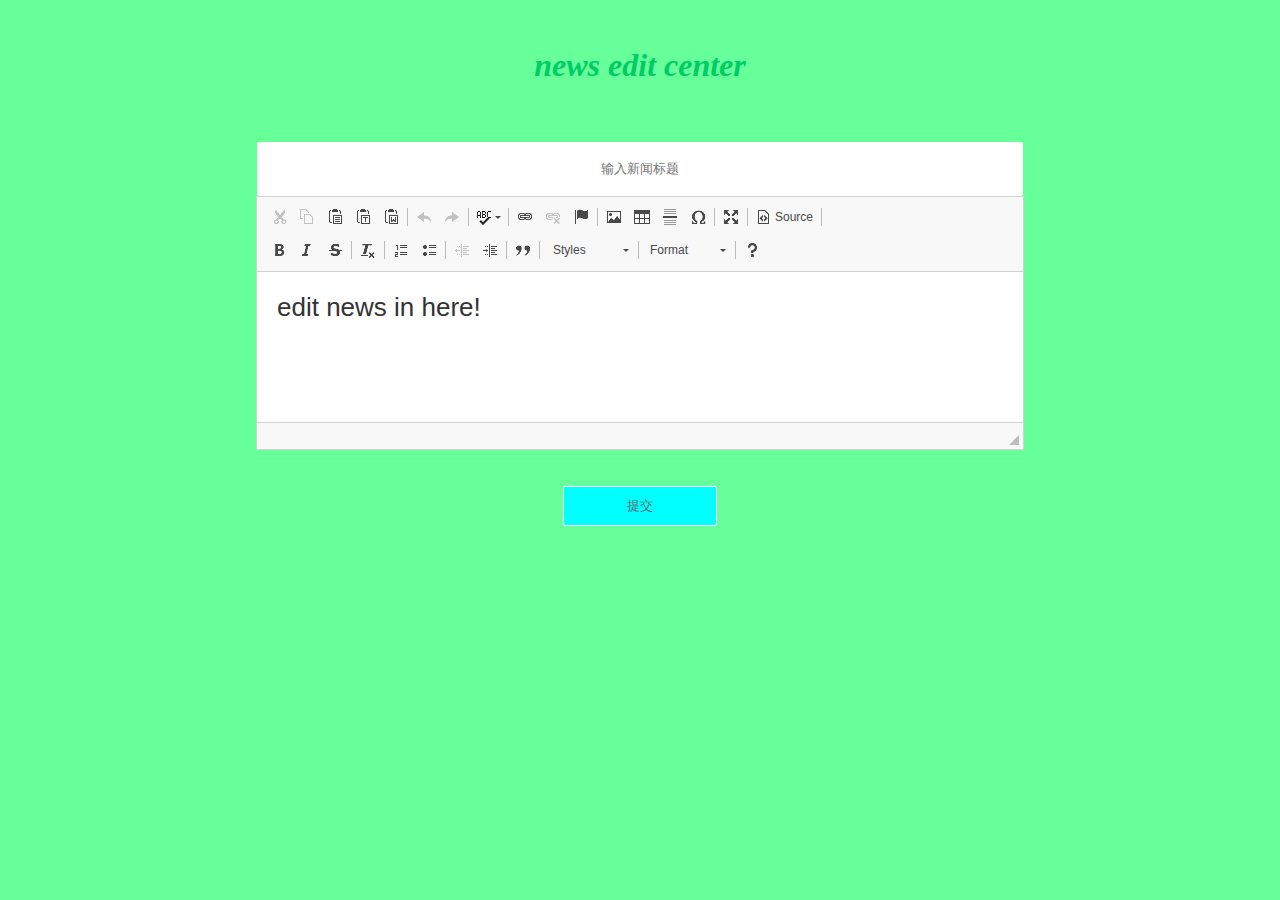
<file: web/ckeditor_new/ckeditor/ckeditor.html>
<!DOCTYPE html>
<head>
	<meta charset="utf-8">
	<title>news edit</title>
	<script src="../ckeditor.js"></script>
	<script src="js/sample.js"></script>

	<meta name="viewport" content="width=device-width,initial-scale=1">
	<meta name="description"
		  content="Try the latest sample of CKEditor 4 and learn more about customizing your WYSIWYG editor with endless possibilities.">
</head>
<body id="main" bgcolor="#66FF99">
<main>
	<br>
	<h1 style="text-align:center; color:#00CC66"><i>news edit center</i></h1>
	<br><br>
	<!--	http://localhost:2999/1.php/test/test1.php-->
	<form action="http://localhost:8088/news_war_exploded/addnews" method="post"
		  style="position:absolute; width:60%; left:20%; text-align:center">
		<input name="news_h" placeholder=" 输入新闻标题 "
			   style="width:99%;text-align:center;height:50px;border:1px solid white; border-radius:2px;"><br>
		<textarea name="news_t" id="editor">
					<h1 style="text-align:center">edit news in here!</h1>

				</textarea><br><br>
		<input type="submit" value="提交"
			   style=" position:relative; width:20%; height:40px; background:#00FFFF;border:1px solid white; border-radius:2px; color:#666666">

	</form>


</main>

<script>
	initSample();
</script>

</body>
</html>
</file>
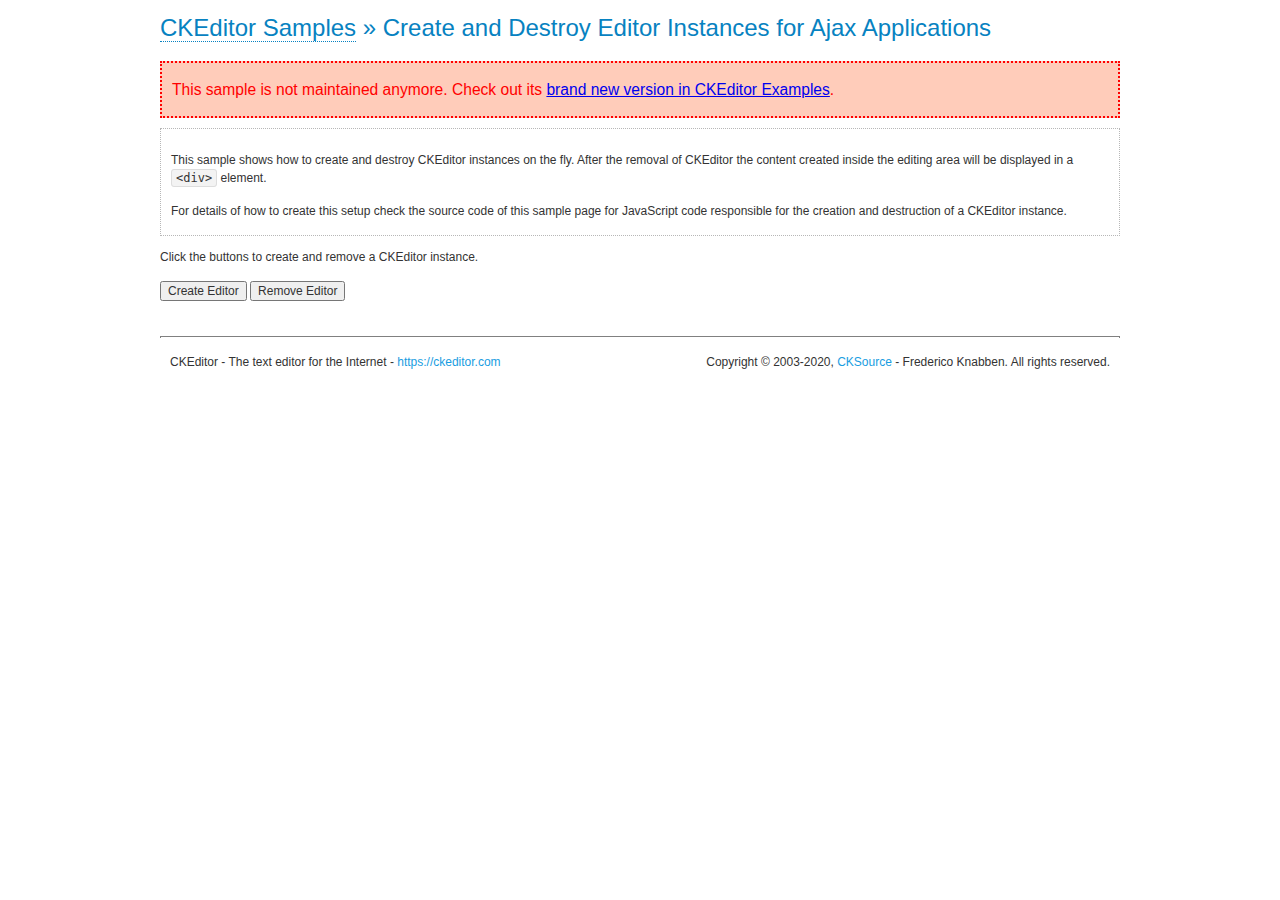
<file: web/ckeditor_new/ckeditor/old/ajax.html>
<!DOCTYPE html>
<!--
Copyright (c) 2003-2020, CKSource - Frederico Knabben. All rights reserved.
For licensing, see LICENSE.md or https://ckeditor.com/legal/ckeditor-oss-license
-->
<html lang="en">
<head>
    <meta charset="utf-8">
    <title>Ajax &mdash; CKEditor Sample</title>
    <script src="../../ckeditor.js"></script>
    <link rel="stylesheet" href="sample.css">
    <meta name="description"
          content="Try the latest sample of CKEditor 4 and learn more about customizing your WYSIWYG editor with endless possibilities.">
    <script>

        var editor, html = '';

        function createEditor() {
            if (editor)
                return;

            // Create a new editor inside the <div id="editor">, setting its value to html
            var config = {};
            editor = CKEDITOR.appendTo('editor', config, html);
        }

        function removeEditor() {
            if (!editor)
                return;

            // Retrieve the editor contents. In an Ajax application, this data would be
            // sent to the server or used in any other way.
            document.getElementById('editorcontents').innerHTML = html = editor.getData();
            document.getElementById('contents').style.display = '';

            // Destroy the editor.
            editor.destroy();
            editor = null;
        }

    </script>
</head>
<body>
<h1 class="samples">
    <a href="index.html">CKEditor Samples</a> &raquo; Create and Destroy Editor Instances for Ajax Applications
</h1>
<div class="warning deprecated">
    This sample is not maintained anymore. Check out its <a
        href="https://ckeditor.com/docs/ckeditor4/latest/examples/saveajax.html">brand new version in CKEditor
    Examples</a>.
</div>
<div class="description">
    <p>
        This sample shows how to create and destroy CKEditor instances on the fly. After the removal of CKEditor the
        content created inside the editing
        area will be displayed in a <code>&lt;div&gt;</code> element.
    </p>
    <p>
        For details of how to create this setup check the source code of this sample page
        for JavaScript code responsible for the creation and destruction of a CKEditor instance.
    </p>
</div>
<p>Click the buttons to create and remove a CKEditor instance.</p>
<p>
    <input onclick="createEditor();" type="button" value="Create Editor">
    <input onclick="removeEditor();" type="button" value="Remove Editor">
</p>
<!-- This div will hold the editor. -->
<div id="editor">
</div>
<div id="contents" style="display: none">
    <p>
        Edited Contents:
    </p>
    <!-- This div will be used to display the editor contents. -->
    <div id="editorcontents">
    </div>
</div>
<div id="footer">
    <hr>
    <p>
        CKEditor - The text editor for the Internet - <a class="samples" href="https://ckeditor.com/">https://ckeditor.com</a>
    </p>
    <p id="copy">
        Copyright &copy; 2003-2020, <a class="samples" href="https://cksource.com/">CKSource</a> - Frederico
        Knabben. All rights reserved.
    </p>
</div>
</body>
</html>
</file>
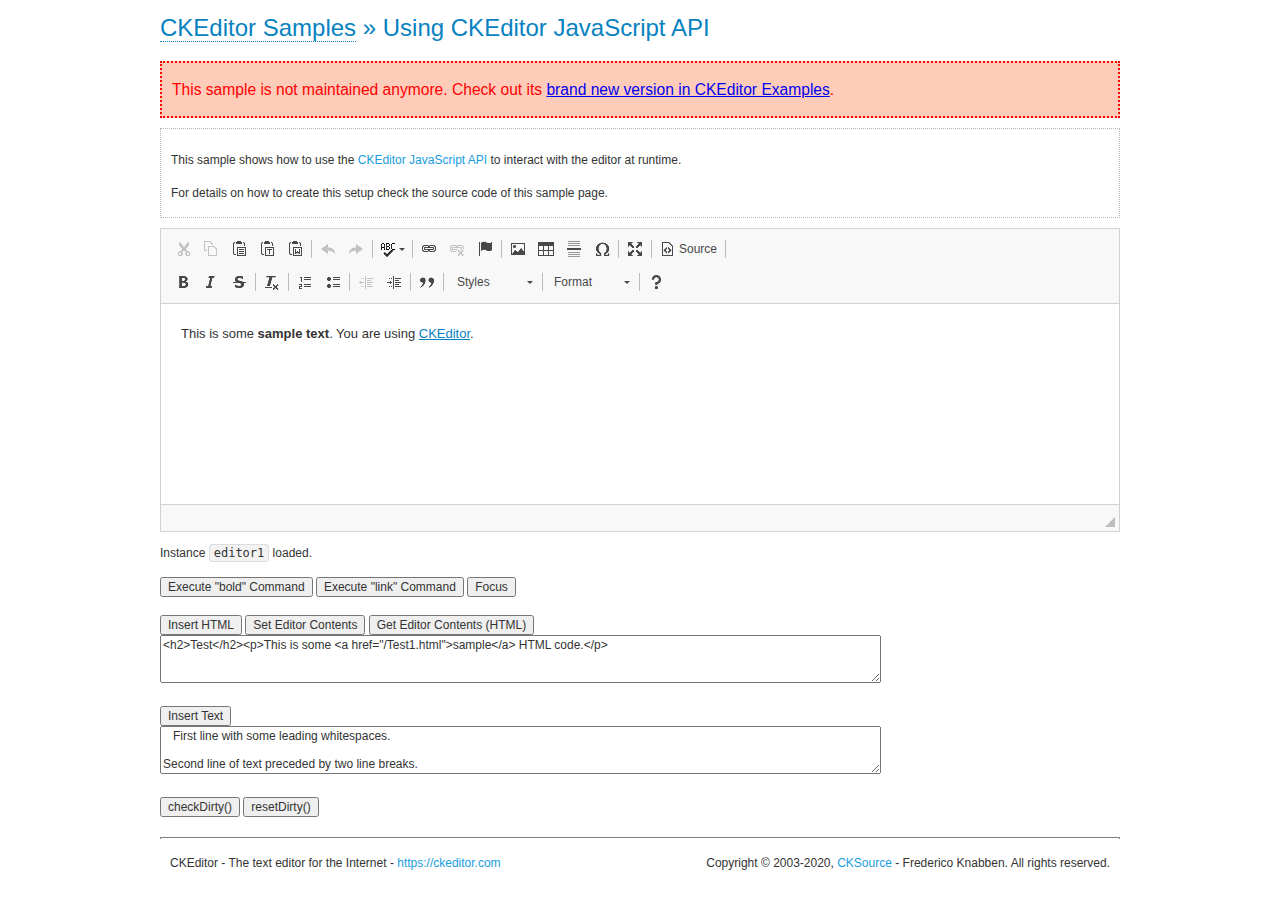
<file: web/ckeditor_new/ckeditor/old/api.html>
<!DOCTYPE html>
<!--
Copyright (c) 2003-2020, CKSource - Frederico Knabben. All rights reserved.
For licensing, see LICENSE.md or https://ckeditor.com/legal/ckeditor-oss-license
-->
<html lang="en">
<head>
    <meta charset="utf-8">
    <title>API Usage &mdash; CKEditor Sample</title>
    <script src="../../ckeditor.js"></script>
    <link href="sample.css" rel="stylesheet">
    <meta name="description"
          content="Try the latest sample of CKEditor 4 and learn more about customizing your WYSIWYG editor with endless possibilities.">
    <script>

        // The instanceReady event is fired, when an instance of CKEditor has finished
        // its initialization.
        CKEDITOR.on('instanceReady', function (ev) {
            // Show the editor name and description in the browser status bar.
            document.getElementById('eMessage').innerHTML = 'Instance <code>' + ev.editor.name + '<\/code> loaded.';

            // Show this sample buttons.
            document.getElementById('eButtons').style.display = 'block';
        });

        function InsertHTML() {
            // Get the editor instance that we want to interact with.
            var editor = CKEDITOR.instances.editor1;
            var value = document.getElementById('htmlArea').value;

            // Check the active editing mode.
            if (editor.mode == 'wysiwyg') {
                // Insert HTML code.
                // https://ckeditor.com/docs/ckeditor4/latest/api/CKEDITOR_editor.html#method-insertHtml
                editor.insertHtml(value);
            } else
                alert('You must be in WYSIWYG mode!');
        }

        function InsertText() {
            // Get the editor instance that we want to interact with.
            var editor = CKEDITOR.instances.editor1;
            var value = document.getElementById('txtArea').value;

            // Check the active editing mode.
            if (editor.mode == 'wysiwyg') {
                // Insert as plain text.
                // https://ckeditor.com/docs/ckeditor4/latest/api/CKEDITOR_editor.html#method-insertText
                editor.insertText(value);
            } else
                alert('You must be in WYSIWYG mode!');
        }

        function SetContents() {
            // Get the editor instance that we want to interact with.
            var editor = CKEDITOR.instances.editor1;
            var value = document.getElementById('htmlArea').value;

            // Set editor contents (replace current contents).
            // https://ckeditor.com/docs/ckeditor4/latest/api/CKEDITOR_editor.html#method-setData
            editor.setData(value);
        }

        function GetContents() {
            // Get the editor instance that you want to interact with.
            var editor = CKEDITOR.instances.editor1;

            // Get editor contents
            // https://ckeditor.com/docs/ckeditor4/latest/api/CKEDITOR_editor.html#method-getData
            alert(editor.getData());
        }

        function ExecuteCommand(commandName) {
            // Get the editor instance that we want to interact with.
            var editor = CKEDITOR.instances.editor1;

            // Check the active editing mode.
            if (editor.mode == 'wysiwyg') {
                // Execute the command.
                // https://ckeditor.com/docs/ckeditor4/latest/api/CKEDITOR_editor.html#method-execCommand
                editor.execCommand(commandName);
            } else
                alert('You must be in WYSIWYG mode!');
        }

        function CheckDirty() {
            // Get the editor instance that we want to interact with.
            var editor = CKEDITOR.instances.editor1;
            // Checks whether the current editor contents present changes when compared
            // to the contents loaded into the editor at startup
            // https://ckeditor.com/docs/ckeditor4/latest/api/CKEDITOR_editor.html#method-checkDirty
            alert(editor.checkDirty());
        }

        function ResetDirty() {
            // Get the editor instance that we want to interact with.
            var editor = CKEDITOR.instances.editor1;
            // Resets the "dirty state" of the editor (see CheckDirty())
            // https://ckeditor.com/docs/ckeditor4/latest/api/CKEDITOR_editor.html#method-resetDirty
            editor.resetDirty();
            alert('The "IsDirty" status has been reset');
        }

        function Focus() {
            CKEDITOR.instances.editor1.focus();
        }

        function onFocus() {
            document.getElementById('eMessage').innerHTML = '<b>' + this.name + ' is focused </b>';
        }

        function onBlur() {
            document.getElementById('eMessage').innerHTML = this.name + ' lost focus';
        }

    </script>

</head>
<body>
<h1 class="samples">
    <a href="index.html">CKEditor Samples</a> &raquo; Using CKEditor JavaScript API
</h1>
<div class="warning deprecated">
    This sample is not maintained anymore. Check out its <a
        href="https://ckeditor.com/docs/ckeditor4/latest/examples/api.html">brand new version in CKEditor Examples</a>.
</div>
<div class="description">
    <p>
        This sample shows how to use the
        <a class="samples" href="https://ckeditor.com/docs/ckeditor4/latest/api/CKEDITOR_editor.html">CKEditor
            JavaScript API</a>
        to interact with the editor at runtime.
    </p>
    <p>
        For details on how to create this setup check the source code of this sample page.
    </p>
</div>

<!-- This <div> holds alert messages to be display in the sample page. -->
<div id="alerts">
    <noscript>
        <p>
            <strong>CKEditor requires JavaScript to run</strong>. In a browser with no JavaScript
            support, like yours, you should still see the contents (HTML data) and you should
            be able to edit it normally, without a rich editor interface.
        </p>
    </noscript>
</div>
<form action="../../../samples/sample_posteddata.php" method="post">
    <textarea cols="100" id="editor1" name="editor1" rows="10">&lt;p&gt;This is some &lt;strong&gt;sample text&lt;/strong&gt;. You are using &lt;a href="https://ckeditor.com/"&gt;CKEditor&lt;/a&gt;.&lt;/p&gt;</textarea>

    <script>
        // Replace the <textarea id="editor1"> with an CKEditor instance.
        CKEDITOR.replace('editor1', {
            on: {
                focus: onFocus,
                blur: onBlur,

                // Check for availability of corresponding plugins.
                pluginsLoaded: function (evt) {
                    var doc = CKEDITOR.document, ed = evt.editor;
                    if (!ed.getCommand('bold'))
                        doc.getById('exec-bold').hide();
                    if (!ed.getCommand('link'))
                        doc.getById('exec-link').hide();
                }
            }
        });
    </script>

    <p id="eMessage">
    </p>

    <div id="eButtons" style="display: none">
        <input id="exec-bold" onclick="ExecuteCommand('bold');" type="button" value="Execute &quot;bold&quot; Command">
        <input id="exec-link" onclick="ExecuteCommand('link');" type="button" value="Execute &quot;link&quot; Command">
        <input onclick="Focus();" type="button" value="Focus">
        <br><br>
        <input onclick="InsertHTML();" type="button" value="Insert HTML">
        <input onclick="SetContents();" type="button" value="Set Editor Contents">
        <input onclick="GetContents();" type="button" value="Get Editor Contents (HTML)">
        <br>
        <textarea cols="100" id="htmlArea" rows="3">&lt;h2&gt;Test&lt;/h2&gt;&lt;p&gt;This is some &lt;a href="/Test1.html"&gt;sample&lt;/a&gt; HTML code.&lt;/p&gt;</textarea>
        <br>
        <br>
        <input onclick="InsertText();" type="button" value="Insert Text">
        <br>
        <textarea cols="100" id="txtArea" rows="3">   First line with some leading whitespaces.

Second line of text preceded by two line breaks.</textarea>
        <br>
        <br>
        <input onclick="CheckDirty();" type="button" value="checkDirty()">
        <input onclick="ResetDirty();" type="button" value="resetDirty()">
    </div>
</form>
<div id="footer">
    <hr>
    <p>
        CKEditor - The text editor for the Internet - <a class="samples" href="https://ckeditor.com/">https://ckeditor.com</a>
    </p>
    <p id="copy">
        Copyright &copy; 2003-2020, <a class="samples" href="https://cksource.com/">CKSource</a> - Frederico
        Knabben. All rights reserved.
    </p>
</div>
</body>
</html>
</file>
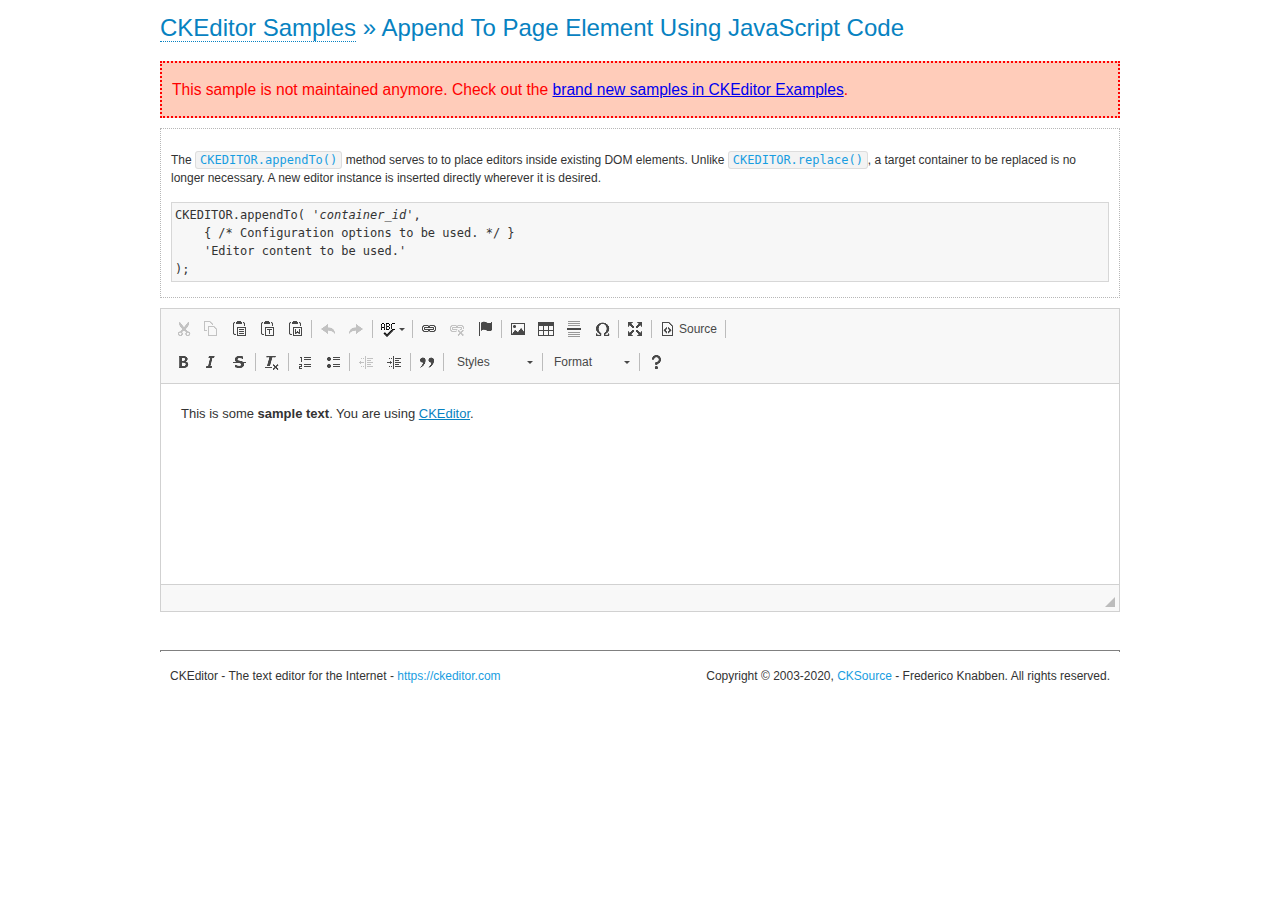
<file: web/ckeditor_new/ckeditor/old/appendto.html>
<!DOCTYPE html>
<!--
Copyright (c) 2003-2020, CKSource - Frederico Knabben. All rights reserved.
For licensing, see LICENSE.md or https://ckeditor.com/legal/ckeditor-oss-license
-->
<html lang="en">
<head>
    <meta charset="utf-8">
    <title>Append To Page Element Using JavaScript Code &mdash; CKEditor Sample</title>
    <script src="../../ckeditor.js"></script>
    <link rel="stylesheet" href="sample.css">
    <meta name="description"
          content="Try the latest sample of CKEditor 4 and learn more about customizing your WYSIWYG editor with endless possibilities.">
</head>
<body>
<h1 class="samples">
    <a href="index.html">CKEditor Samples</a> &raquo; Append To Page Element Using JavaScript Code
</h1>
<div class="warning deprecated">
    This sample is not maintained anymore. Check out the <a
        href="https://ckeditor.com/docs/ckeditor4/latest/examples/index.html">brand new samples in CKEditor Examples</a>.
</div>
<div id="section1">
    <div class="description">
        <p>
            The <code><a class="samples"
                         href="https://ckeditor.com/docs/ckeditor4/latest/api/CKEDITOR.html#method-appendTo">CKEDITOR.appendTo()</a></code>
            method serves to to place editors inside existing DOM elements. Unlike <code><a class="samples"
                                                                                            href="https://ckeditor.com/docs/ckeditor4/latest/api/CKEDITOR.html#method-replace">CKEDITOR.replace()</a></code>,
            a target container to be replaced is no longer necessary. A new editor
            instance is inserted directly wherever it is desired.
        </p>
        <pre class="samples">CKEDITOR.appendTo( '<em>container_id</em>',
	{ /* Configuration options to be used. */ }
	'Editor content to be used.'
);</pre>
    </div>
    <script>

        // This call can be placed at any point after the
        // DOM element to append CKEditor to or inside the <head><script>
        // in a window.onload event handler.

        // Append a CKEditor instance using the default configuration and the
        // provided content to the <div> element of ID "section1".
        CKEDITOR.appendTo('section1',
            null,
            '<p>This is some <strong>sample text</strong>. You are using <a href="https://ckeditor.com/">CKEditor</a>.</p>'
        );

    </script>
</div>
<br>
<div id="footer">
    <hr>
    <p>
        CKEditor - The text editor for the Internet - <a class="samples" href="https://ckeditor.com/">https://ckeditor.com</a>
    </p>
    <p id="copy">
        Copyright &copy; 2003-2020, <a class="samples" href="https://cksource.com/">CKSource</a> - Frederico
        Knabben. All rights reserved.
    </p>
</div>
</body>
</html>
</file>
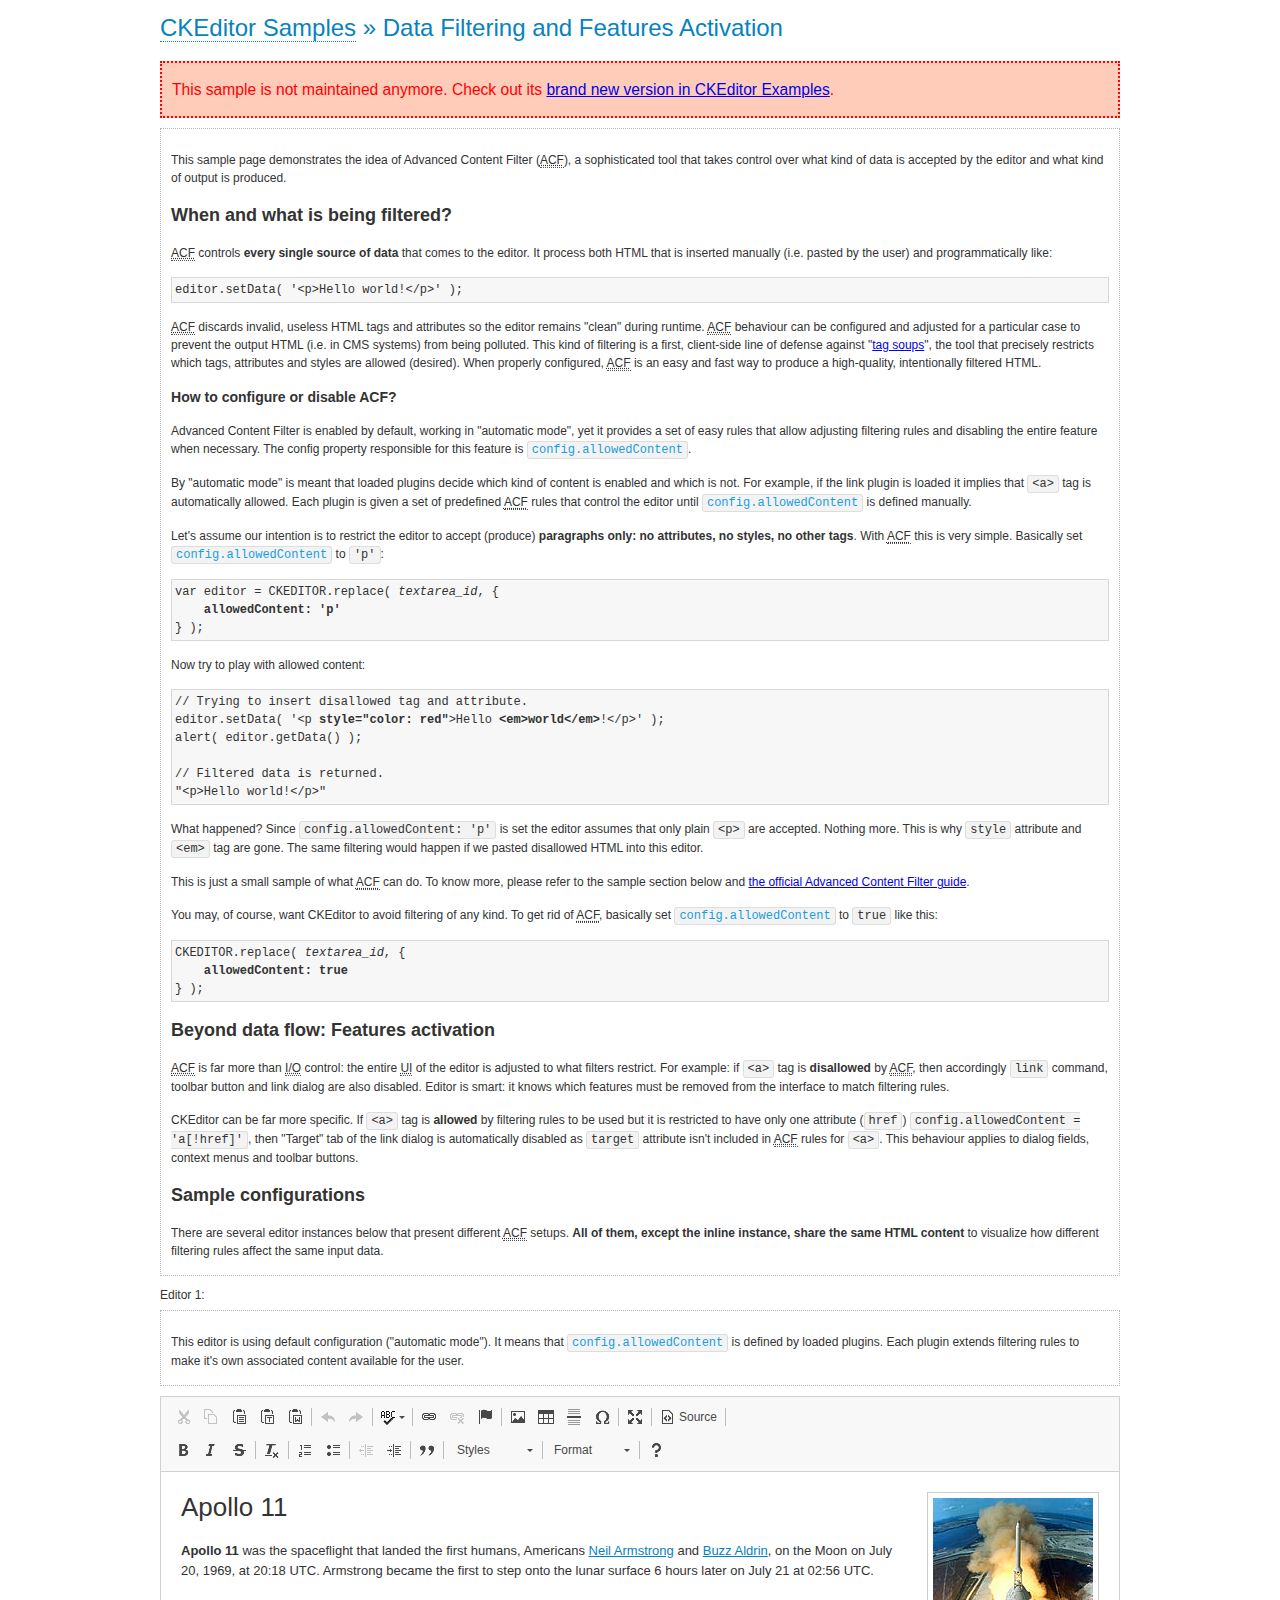
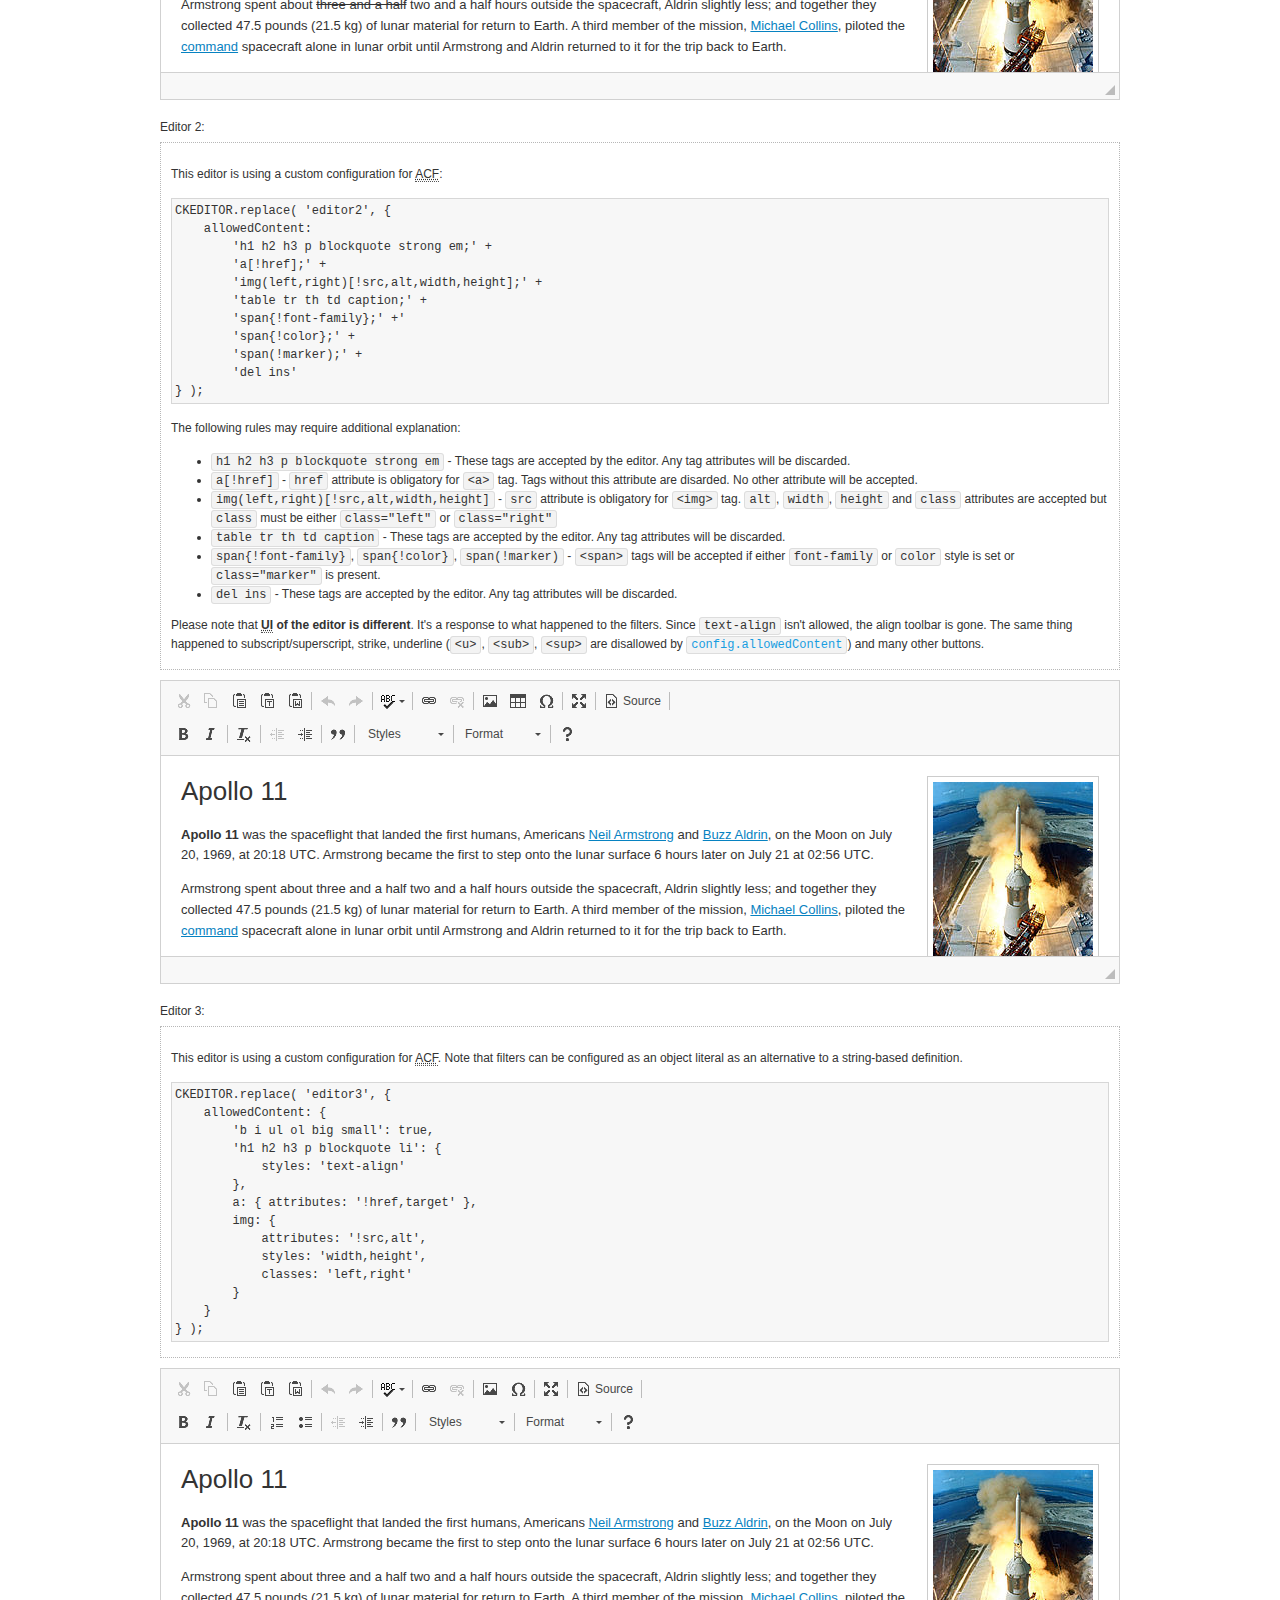
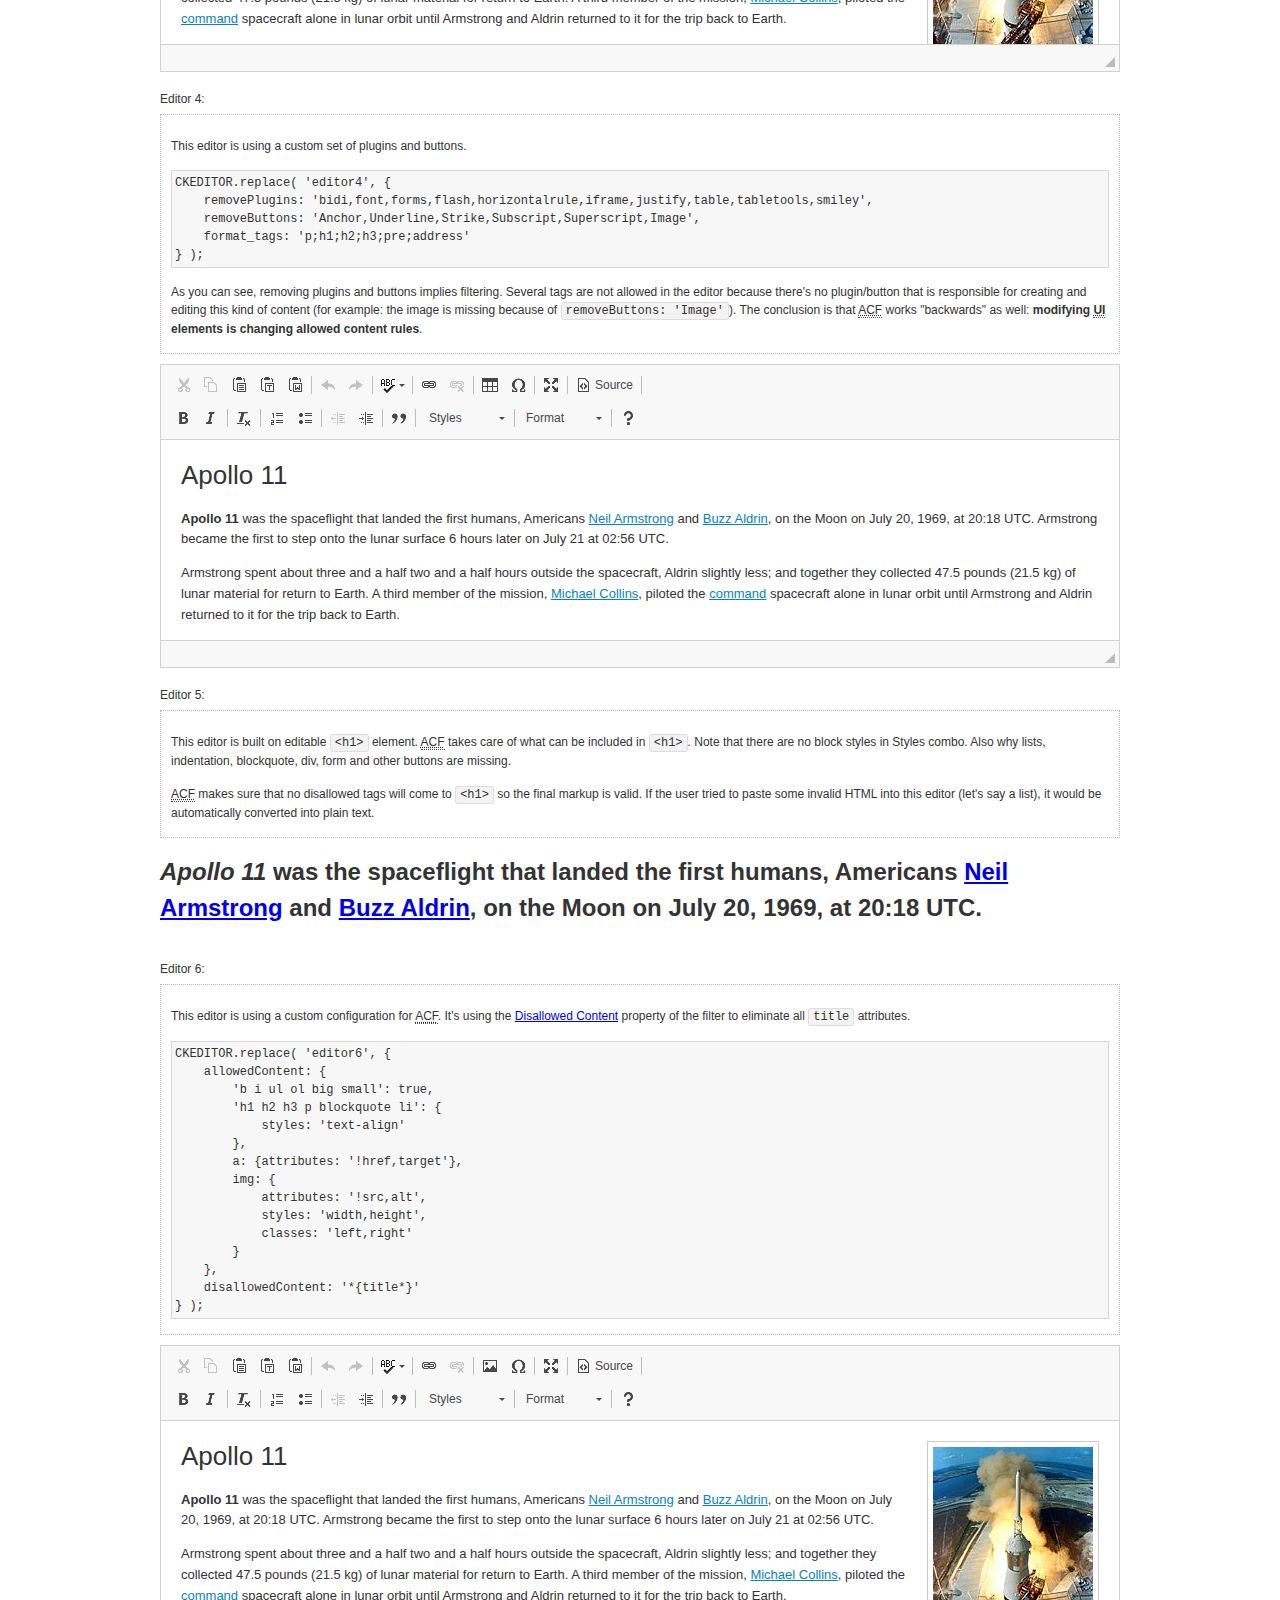
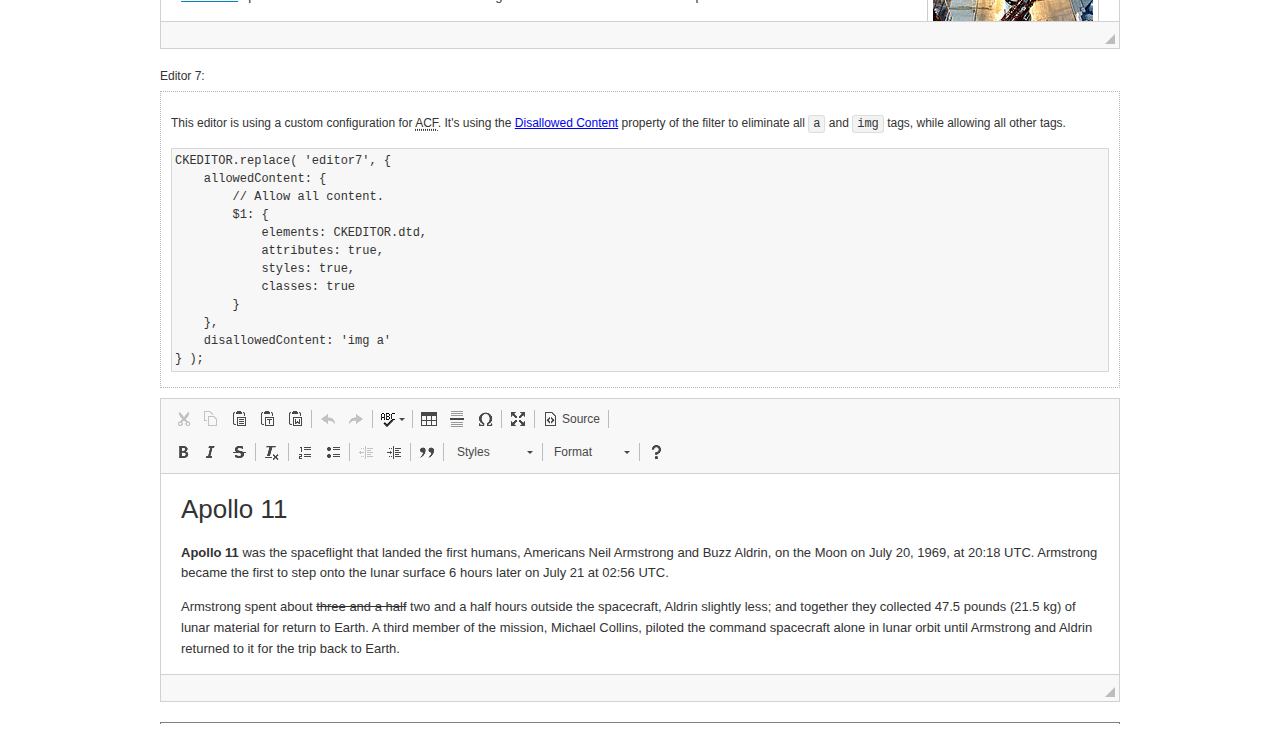
<file: web/ckeditor_new/ckeditor/old/datafiltering.html>
<!DOCTYPE html>
<!--
Copyright (c) 2003-2020, CKSource - Frederico Knabben. All rights reserved.
For licensing, see LICENSE.md or https://ckeditor.com/legal/ckeditor-oss-license
-->
<html lang="en">
<head>
    <meta charset="utf-8">
    <title>Data Filtering &mdash; CKEditor Sample</title>
    <script src="../../ckeditor.js"></script>
    <link rel="stylesheet" href="sample.css">
    <meta name="description"
          content="Try the latest sample of CKEditor 4 and learn more about customizing your WYSIWYG editor with endless possibilities.">
    <script>
        // Remove advanced tabs for all editors.
        CKEDITOR.config.removeDialogTabs = 'image:advanced;link:advanced;flash:advanced;creatediv:advanced;editdiv:advanced';
    </script>
</head>
<body>
<h1 class="samples">
    <a href="index.html">CKEditor Samples</a> &raquo; Data Filtering and Features Activation
</h1>
<div class="warning deprecated">
    This sample is not maintained anymore. Check out its <a
        href="https://ckeditor.com/docs/ckeditor4/latest/examples/acf.html">brand new version in CKEditor Examples</a>.
</div>
<div class="description">
    <p>
        This sample page demonstrates the idea of Advanced Content Filter
        (<abbr title="Advanced Content Filter">ACF</abbr>), a sophisticated
        tool that takes control over what kind of data is accepted by the editor and what
        kind of output is produced.
    </p>
    <h2>When and what is being filtered?</h2>
    <p>
        <abbr title="Advanced Content Filter">ACF</abbr> controls
        <strong>every single source of data</strong> that comes to the editor.
        It process both HTML that is inserted manually (i.e. pasted by the user)
        and programmatically like:
    </p>
    <pre class="samples">
editor.setData( '&lt;p&gt;Hello world!&lt;/p&gt;' );
</pre>
    <p>
        <abbr title="Advanced Content Filter">ACF</abbr> discards invalid,
        useless HTML tags and attributes so the editor remains "clean" during
        runtime. <abbr title="Advanced Content Filter">ACF</abbr> behaviour
        can be configured and adjusted for a particular case to prevent the
        output HTML (i.e. in CMS systems) from being polluted.

        This kind of filtering is a first, client-side line of defense
        against "<a href="http://en.wikipedia.org/wiki/Tag_soup">tag soups</a>",
        the tool that precisely restricts which tags, attributes and styles
        are allowed (desired). When properly configured, <abbr title="Advanced Content Filter">ACF</abbr>
        is an easy and fast way to produce a high-quality, intentionally filtered HTML.
    </p>

    <h3>How to configure or disable ACF?</h3>
    <p>
        Advanced Content Filter is enabled by default, working in "automatic mode", yet
        it provides a set of easy rules that allow adjusting filtering rules
        and disabling the entire feature when necessary. The config property
        responsible for this feature is <code><a class="samples"
                                                 href="https://ckeditor.com/docs/ckeditor4/latest/api/CKEDITOR_config.html#cfg-allowedContent">config.allowedContent</a></code>.
    </p>
    <p>
        By "automatic mode" is meant that loaded plugins decide which kind
        of content is enabled and which is not. For example, if the link
        plugin is loaded it implies that <code>&lt;a&gt;</code> tag is
        automatically allowed. Each plugin is given a set
        of predefined <abbr title="Advanced Content Filter">ACF</abbr> rules
        that control the editor until <code><a class="samples"
                                               href="https://ckeditor.com/docs/ckeditor4/latest/api/CKEDITOR_config.html#cfg-allowedContent">
        config.allowedContent</a></code>
        is defined manually.
    </p>
    <p>
        Let's assume our intention is to restrict the editor to accept (produce) <strong>paragraphs
        only: no attributes, no styles, no other tags</strong>.
        With <abbr title="Advanced Content Filter">ACF</abbr>
        this is very simple. Basically set <code><a class="samples"
                                                    href="https://ckeditor.com/docs/ckeditor4/latest/api/CKEDITOR_config.html#cfg-allowedContent">
        config.allowedContent</a></code> to <code>'p'</code>:
    </p>
    <pre class="samples">
var editor = CKEDITOR.replace( <em>textarea_id</em>, {
	<strong>allowedContent: 'p'</strong>
} );
</pre>
    <p>
        Now try to play with allowed content:
    </p>
    <pre class="samples">
// Trying to insert disallowed tag and attribute.
editor.setData( '&lt;p <strong>style="color: red"</strong>&gt;Hello <strong>&lt;em&gt;world&lt;/em&gt;</strong>!&lt;/p&gt;' );
alert( editor.getData() );

// Filtered data is returned.
"&lt;p&gt;Hello world!&lt;/p&gt;"
</pre>
    <p>
        What happened? Since <code>config.allowedContent: 'p'</code> is set the editor assumes
        that only plain <code>&lt;p&gt;</code> are accepted. Nothing more. This is why
        <code>style</code> attribute and <code>&lt;em&gt;</code> tag are gone. The same
        filtering would happen if we pasted disallowed HTML into this editor.
    </p>
    <p>
        This is just a small sample of what <abbr title="Advanced Content Filter">ACF</abbr>
        can do. To know more, please refer to the sample section below and
        <a href="https://ckeditor.com/docs/ckeditor4/latest/guide/dev_advanced_content_filter.html">the official
            Advanced Content Filter guide</a>.
    </p>
    <p>
        You may, of course, want CKEditor to avoid filtering of any kind.
        To get rid of <abbr title="Advanced Content Filter">ACF</abbr>,
        basically set <code><a class="samples"
                               href="https://ckeditor.com/docs/ckeditor4/latest/api/CKEDITOR_config.html#cfg-allowedContent">
        config.allowedContent</a></code> to <code>true</code> like this:
    </p>
    <pre class="samples">
CKEDITOR.replace( <em>textarea_id</em>, {
	<strong>allowedContent: true</strong>
} );
</pre>

    <h2>Beyond data flow: Features activation</h2>
    <p>
        <abbr title="Advanced Content Filter">ACF</abbr> is far more than
        <abbr title="Input/Output">I/O</abbr> control: the entire
        <abbr title="User Interface">UI</abbr> of the editor is adjusted to what
        filters restrict. For example: if <code>&lt;a&gt;</code> tag is
        <strong>disallowed</strong>
        by <abbr title="Advanced Content Filter">ACF</abbr>,
        then accordingly <code>link</code> command, toolbar button and link dialog
        are also disabled. Editor is smart: it knows which features must be
        removed from the interface to match filtering rules.
    </p>
    <p>
        CKEditor can be far more specific. If <code>&lt;a&gt;</code> tag is
        <strong>allowed</strong> by filtering rules to be used but it is restricted
        to have only one attribute (<code>href</code>)
        <code>config.allowedContent = 'a[!href]'</code>, then
        "Target" tab of the link dialog is automatically disabled as <code>target</code>
        attribute isn't included in <abbr title="Advanced Content Filter">ACF</abbr> rules
        for <code>&lt;a&gt;</code>. This behaviour applies to dialog fields, context
        menus and toolbar buttons.
    </p>

    <h2>Sample configurations</h2>
    <p>
        There are several editor instances below that present different
        <abbr title="Advanced Content Filter">ACF</abbr> setups. <strong>All of them,
        except the inline instance, share the same HTML content</strong> to visualize
        how different filtering rules affect the same input data.
    </p>
</div>

<div>
    <label for="editor1">
        Editor 1:
    </label>
    <div class="description">
        <p>
            This editor is using default configuration ("automatic mode"). It means that
            <code><a class="samples"
                     href="https://ckeditor.com/docs/ckeditor4/latest/api/CKEDITOR_config.html#cfg-allowedContent">
                config.allowedContent</a></code> is defined by loaded plugins.
            Each plugin extends filtering rules to make it's own associated content
            available for the user.
        </p>
    </div>
    <textarea cols="80" id="editor1" name="editor1" rows="10">
			&lt;h1&gt;&lt;img alt=&quot;Saturn V carrying Apollo 11&quot; class=&quot;right&quot; src=&quot;assets/sample.jpg&quot;/&gt; Apollo 11&lt;/h1&gt; &lt;p&gt;&lt;b&gt;Apollo 11&lt;/b&gt; was the spaceflight that landed the first humans, Americans &lt;a href=&quot;http://en.wikipedia.org/wiki/Neil_Armstrong&quot; title=&quot;Neil Armstrong&quot;&gt;Neil Armstrong&lt;/a&gt; and &lt;a href=&quot;http://en.wikipedia.org/wiki/Buzz_Aldrin&quot; title=&quot;Buzz Aldrin&quot;&gt;Buzz Aldrin&lt;/a&gt;, on the Moon on July 20, 1969, at 20:18 UTC. Armstrong became the first to step onto the lunar surface 6 hours later on July 21 at 02:56 UTC.&lt;/p&gt; &lt;p&gt;Armstrong spent about &lt;s&gt;three and a half&lt;/s&gt; two and a half hours outside the spacecraft, Aldrin slightly less; and together they collected 47.5 pounds (21.5&amp;nbsp;kg) of lunar material for return to Earth. A third member of the mission, &lt;a href=&quot;http://en.wikipedia.org/wiki/Michael_Collins_(astronaut)&quot; title=&quot;Michael Collins (astronaut)&quot;&gt;Michael Collins&lt;/a&gt;, piloted the &lt;a href=&quot;http://en.wikipedia.org/wiki/Apollo_Command/Service_Module&quot; title=&quot;Apollo Command/Service Module&quot;&gt;command&lt;/a&gt; spacecraft alone in lunar orbit until Armstrong and Aldrin returned to it for the trip back to Earth.&lt;/p&gt; &lt;h2&gt;Broadcasting and &lt;em&gt;quotes&lt;/em&gt; &lt;a id=&quot;quotes&quot; name=&quot;quotes&quot;&gt;&lt;/a&gt;&lt;/h2&gt; &lt;p&gt;Broadcast on live TV to a world-wide audience, Armstrong stepped onto the lunar surface and described the event as:&lt;/p&gt; &lt;blockquote&gt;&lt;p&gt;One small step for [a] man, one giant leap for mankind.&lt;/p&gt;&lt;/blockquote&gt; &lt;p&gt;Apollo 11 effectively ended the &lt;a href=&quot;http://en.wikipedia.org/wiki/Space_Race&quot; title=&quot;Space Race&quot;&gt;Space Race&lt;/a&gt; and fulfilled a national goal proposed in 1961 by the late U.S. President &lt;a href=&quot;http://en.wikipedia.org/wiki/John_F._Kennedy&quot; title=&quot;John F. Kennedy&quot;&gt;John F. Kennedy&lt;/a&gt; in a speech before the United States Congress:&lt;/p&gt; &lt;blockquote&gt;&lt;p&gt;[...] before this decade is out, of landing a man on the Moon and returning him safely to the Earth.&lt;/p&gt;&lt;/blockquote&gt; &lt;h2&gt;Technical details &lt;a id=&quot;tech-details&quot; name=&quot;tech-details&quot;&gt;&lt;/a&gt;&lt;/h2&gt; &lt;table align=&quot;right&quot; border=&quot;1&quot; bordercolor=&quot;#ccc&quot; cellpadding=&quot;5&quot; cellspacing=&quot;0&quot; style=&quot;border-collapse:collapse;margin:10px 0 10px 15px;&quot;&gt; &lt;caption&gt;&lt;strong&gt;Mission crew&lt;/strong&gt;&lt;/caption&gt; &lt;thead&gt; &lt;tr&gt; &lt;th scope=&quot;col&quot;&gt;Position&lt;/th&gt; &lt;th scope=&quot;col&quot;&gt;Astronaut&lt;/th&gt; &lt;/tr&gt; &lt;/thead&gt; &lt;tbody&gt; &lt;tr&gt; &lt;td&gt;Commander&lt;/td&gt; &lt;td&gt;Neil A. Armstrong&lt;/td&gt; &lt;/tr&gt; &lt;tr&gt; &lt;td&gt;Command Module Pilot&lt;/td&gt; &lt;td&gt;Michael Collins&lt;/td&gt; &lt;/tr&gt; &lt;tr&gt; &lt;td&gt;Lunar Module Pilot&lt;/td&gt; &lt;td&gt;Edwin &amp;quot;Buzz&amp;quot; E. Aldrin, Jr.&lt;/td&gt; &lt;/tr&gt; &lt;/tbody&gt; &lt;/table&gt; &lt;p&gt;Launched by a &lt;strong&gt;Saturn V&lt;/strong&gt; rocket from &lt;a href=&quot;http://en.wikipedia.org/wiki/Kennedy_Space_Center&quot; title=&quot;Kennedy Space Center&quot;&gt;Kennedy Space Center&lt;/a&gt; in Merritt Island, Florida on July 16, Apollo 11 was the fifth manned mission of &lt;a href=&quot;http://en.wikipedia.org/wiki/NASA&quot; title=&quot;NASA&quot;&gt;NASA&lt;/a&gt;&amp;#39;s Apollo program. The Apollo spacecraft had three parts:&lt;/p&gt; &lt;ol&gt; &lt;li&gt;&lt;strong&gt;Command Module&lt;/strong&gt; with a cabin for the three astronauts which was the only part which landed back on Earth&lt;/li&gt; &lt;li&gt;&lt;strong&gt;Service Module&lt;/strong&gt; which supported the Command Module with propulsion, electrical power, oxygen and water&lt;/li&gt; &lt;li&gt;&lt;strong&gt;Lunar Module&lt;/strong&gt; for landing on the Moon.&lt;/li&gt; &lt;/ol&gt; &lt;p&gt;After being sent to the Moon by the Saturn V&amp;#39;s upper stage, the astronauts separated the spacecraft from it and travelled for three days until they entered into lunar orbit. Armstrong and Aldrin then moved into the Lunar Module and landed in the &lt;a href=&quot;http://en.wikipedia.org/wiki/Mare_Tranquillitatis&quot; title=&quot;Mare Tranquillitatis&quot;&gt;Sea of Tranquility&lt;/a&gt;. They stayed a total of about 21 and a half hours on the lunar surface. After lifting off in the upper part of the Lunar Module and rejoining Collins in the Command Module, they returned to Earth and landed in the &lt;a href=&quot;http://en.wikipedia.org/wiki/Pacific_Ocean&quot; title=&quot;Pacific Ocean&quot;&gt;Pacific Ocean&lt;/a&gt; on July 24.&lt;/p&gt; &lt;hr/&gt; &lt;p style=&quot;text-align: right;&quot;&gt;&lt;small&gt;Source: &lt;a href=&quot;http://en.wikipedia.org/wiki/Apollo_11&quot;&gt;Wikipedia.org&lt;/a&gt;&lt;/small&gt;&lt;/p&gt;
		</textarea>

    <script>

        CKEDITOR.replace('editor1');

    </script>
</div>

<br>

<div>
    <label for="editor2">
        Editor 2:
    </label>
    <div class="description">
        <p>
            This editor is using a custom configuration for
            <abbr title="Advanced Content Filter">ACF</abbr>:
        </p>
        <pre class="samples">
CKEDITOR.replace( 'editor2', {
	allowedContent:
		'h1 h2 h3 p blockquote strong em;' +
		'a[!href];' +
		'img(left,right)[!src,alt,width,height];' +
		'table tr th td caption;' +
		'span{!font-family};' +'
		'span{!color};' +
		'span(!marker);' +
		'del ins'
} );
</pre>
        <p>
            The following rules may require additional explanation:
        </p>
        <ul>
            <li>
                <code>h1 h2 h3 p blockquote strong em</code> - These tags
                are accepted by the editor. Any tag attributes will be discarded.
            </li>
            <li>
                <code>a[!href]</code> - <code>href</code> attribute is obligatory
                for <code>&lt;a&gt;</code> tag. Tags without this attribute
                are disarded. No other attribute will be accepted.
            </li>
            <li>
                <code>img(left,right)[!src,alt,width,height]</code> - <code>src</code>
                attribute is obligatory for <code>&lt;img&gt;</code> tag.
                <code>alt</code>, <code>width</code>, <code>height</code>
                and <code>class</code> attributes are accepted but
                <code>class</code> must be either <code>class="left"</code>
                or <code>class="right"</code>
            </li>
            <li>
                <code>table tr th td caption</code> - These tags
                are accepted by the editor. Any tag attributes will be discarded.
            </li>
            <li>
                <code>span{!font-family}</code>, <code>span{!color}</code>,
                <code>span(!marker)</code> - <code>&lt;span&gt;</code> tags
                will be accepted if either <code>font-family</code> or
                <code>color</code> style is set or <code>class="marker"</code>
                is present.
            </li>
            <li>
                <code>del ins</code> - These tags
                are accepted by the editor. Any tag attributes will be discarded.
            </li>
        </ul>
        <p>
            Please note that <strong><abbr title="User Interface">UI</abbr> of the
            editor is different</strong>. It's a response to what happened to the filters.
            Since <code>text-align</code> isn't allowed, the align toolbar is gone.
            The same thing happened to subscript/superscript, strike, underline
            (<code>&lt;u&gt;</code>, <code>&lt;sub&gt;</code>, <code>&lt;sup&gt;</code>
            are disallowed by <code><a class="samples"
                                       href="https://ckeditor.com/docs/ckeditor4/latest/api/CKEDITOR_config.html#cfg-allowedContent">
            config.allowedContent</a></code>) and many other buttons.
        </p>
    </div>
    <textarea cols="80" id="editor2" name="editor2" rows="10">
			&lt;h1&gt;&lt;img alt=&quot;Saturn V carrying Apollo 11&quot; class=&quot;right&quot; src=&quot;assets/sample.jpg&quot;/&gt; Apollo 11&lt;/h1&gt; &lt;p&gt;&lt;b&gt;Apollo 11&lt;/b&gt; was the spaceflight that landed the first humans, Americans &lt;a href=&quot;http://en.wikipedia.org/wiki/Neil_Armstrong&quot; title=&quot;Neil Armstrong&quot;&gt;Neil Armstrong&lt;/a&gt; and &lt;a href=&quot;http://en.wikipedia.org/wiki/Buzz_Aldrin&quot; title=&quot;Buzz Aldrin&quot;&gt;Buzz Aldrin&lt;/a&gt;, on the Moon on July 20, 1969, at 20:18 UTC. Armstrong became the first to step onto the lunar surface 6 hours later on July 21 at 02:56 UTC.&lt;/p&gt; &lt;p&gt;Armstrong spent about &lt;s&gt;three and a half&lt;/s&gt; two and a half hours outside the spacecraft, Aldrin slightly less; and together they collected 47.5 pounds (21.5&amp;nbsp;kg) of lunar material for return to Earth. A third member of the mission, &lt;a href=&quot;http://en.wikipedia.org/wiki/Michael_Collins_(astronaut)&quot; title=&quot;Michael Collins (astronaut)&quot;&gt;Michael Collins&lt;/a&gt;, piloted the &lt;a href=&quot;http://en.wikipedia.org/wiki/Apollo_Command/Service_Module&quot; title=&quot;Apollo Command/Service Module&quot;&gt;command&lt;/a&gt; spacecraft alone in lunar orbit until Armstrong and Aldrin returned to it for the trip back to Earth.&lt;/p&gt; &lt;h2&gt;Broadcasting and &lt;em&gt;quotes&lt;/em&gt; &lt;a id=&quot;quotes&quot; name=&quot;quotes&quot;&gt;&lt;/a&gt;&lt;/h2&gt; &lt;p&gt;Broadcast on live TV to a world-wide audience, Armstrong stepped onto the lunar surface and described the event as:&lt;/p&gt; &lt;blockquote&gt;&lt;p&gt;One small step for [a] man, one giant leap for mankind.&lt;/p&gt;&lt;/blockquote&gt; &lt;p&gt;Apollo 11 effectively ended the &lt;a href=&quot;http://en.wikipedia.org/wiki/Space_Race&quot; title=&quot;Space Race&quot;&gt;Space Race&lt;/a&gt; and fulfilled a national goal proposed in 1961 by the late U.S. President &lt;a href=&quot;http://en.wikipedia.org/wiki/John_F._Kennedy&quot; title=&quot;John F. Kennedy&quot;&gt;John F. Kennedy&lt;/a&gt; in a speech before the United States Congress:&lt;/p&gt; &lt;blockquote&gt;&lt;p&gt;[...] before this decade is out, of landing a man on the Moon and returning him safely to the Earth.&lt;/p&gt;&lt;/blockquote&gt; &lt;h2&gt;Technical details &lt;a id=&quot;tech-details&quot; name=&quot;tech-details&quot;&gt;&lt;/a&gt;&lt;/h2&gt; &lt;table align=&quot;right&quot; border=&quot;1&quot; bordercolor=&quot;#ccc&quot; cellpadding=&quot;5&quot; cellspacing=&quot;0&quot; style=&quot;border-collapse:collapse;margin:10px 0 10px 15px;&quot;&gt; &lt;caption&gt;&lt;strong&gt;Mission crew&lt;/strong&gt;&lt;/caption&gt; &lt;thead&gt; &lt;tr&gt; &lt;th scope=&quot;col&quot;&gt;Position&lt;/th&gt; &lt;th scope=&quot;col&quot;&gt;Astronaut&lt;/th&gt; &lt;/tr&gt; &lt;/thead&gt; &lt;tbody&gt; &lt;tr&gt; &lt;td&gt;Commander&lt;/td&gt; &lt;td&gt;Neil A. Armstrong&lt;/td&gt; &lt;/tr&gt; &lt;tr&gt; &lt;td&gt;Command Module Pilot&lt;/td&gt; &lt;td&gt;Michael Collins&lt;/td&gt; &lt;/tr&gt; &lt;tr&gt; &lt;td&gt;Lunar Module Pilot&lt;/td&gt; &lt;td&gt;Edwin &amp;quot;Buzz&amp;quot; E. Aldrin, Jr.&lt;/td&gt; &lt;/tr&gt; &lt;/tbody&gt; &lt;/table&gt; &lt;p&gt;Launched by a &lt;strong&gt;Saturn V&lt;/strong&gt; rocket from &lt;a href=&quot;http://en.wikipedia.org/wiki/Kennedy_Space_Center&quot; title=&quot;Kennedy Space Center&quot;&gt;Kennedy Space Center&lt;/a&gt; in Merritt Island, Florida on July 16, Apollo 11 was the fifth manned mission of &lt;a href=&quot;http://en.wikipedia.org/wiki/NASA&quot; title=&quot;NASA&quot;&gt;NASA&lt;/a&gt;&amp;#39;s Apollo program. The Apollo spacecraft had three parts:&lt;/p&gt; &lt;ol&gt; &lt;li&gt;&lt;strong&gt;Command Module&lt;/strong&gt; with a cabin for the three astronauts which was the only part which landed back on Earth&lt;/li&gt; &lt;li&gt;&lt;strong&gt;Service Module&lt;/strong&gt; which supported the Command Module with propulsion, electrical power, oxygen and water&lt;/li&gt; &lt;li&gt;&lt;strong&gt;Lunar Module&lt;/strong&gt; for landing on the Moon.&lt;/li&gt; &lt;/ol&gt; &lt;p&gt;After being sent to the Moon by the Saturn V&amp;#39;s upper stage, the astronauts separated the spacecraft from it and travelled for three days until they entered into lunar orbit. Armstrong and Aldrin then moved into the Lunar Module and landed in the &lt;a href=&quot;http://en.wikipedia.org/wiki/Mare_Tranquillitatis&quot; title=&quot;Mare Tranquillitatis&quot;&gt;Sea of Tranquility&lt;/a&gt;. They stayed a total of about 21 and a half hours on the lunar surface. After lifting off in the upper part of the Lunar Module and rejoining Collins in the Command Module, they returned to Earth and landed in the &lt;a href=&quot;http://en.wikipedia.org/wiki/Pacific_Ocean&quot; title=&quot;Pacific Ocean&quot;&gt;Pacific Ocean&lt;/a&gt; on July 24.&lt;/p&gt; &lt;hr/&gt; &lt;p style=&quot;text-align: right;&quot;&gt;&lt;small&gt;Source: &lt;a href=&quot;http://en.wikipedia.org/wiki/Apollo_11&quot;&gt;Wikipedia.org&lt;/a&gt;&lt;/small&gt;&lt;/p&gt;
		</textarea>
    <script>

        CKEDITOR.replace('editor2', {
            allowedContent:
                'h1 h2 h3 p blockquote strong em;' +
                'a[!href];' +
                'img(left,right)[!src,alt,width,height];' +
                'table tr th td caption;' +
                'span{!font-family};' +
                'span{!color};' +
                'span(!marker);' +
                'del ins'
        });

    </script>
</div>

<br>

<div>
    <label for="editor3">
        Editor 3:
    </label>
    <div class="description">
        <p>
            This editor is using a custom configuration for
            <abbr title="Advanced Content Filter">ACF</abbr>.
            Note that filters can be configured as an object literal
            as an alternative to a string-based definition.
        </p>
        <pre class="samples">
CKEDITOR.replace( 'editor3', {
	allowedContent: {
		'b i ul ol big small': true,
		'h1 h2 h3 p blockquote li': {
			styles: 'text-align'
		},
		a: { attributes: '!href,target' },
		img: {
			attributes: '!src,alt',
			styles: 'width,height',
			classes: 'left,right'
		}
	}
} );
</pre>
    </div>
    <textarea cols="80" id="editor3" name="editor3" rows="10">
			&lt;h1&gt;&lt;img alt=&quot;Saturn V carrying Apollo 11&quot; class=&quot;right&quot; src=&quot;assets/sample.jpg&quot;/&gt; Apollo 11&lt;/h1&gt; &lt;p&gt;&lt;b&gt;Apollo 11&lt;/b&gt; was the spaceflight that landed the first humans, Americans &lt;a href=&quot;http://en.wikipedia.org/wiki/Neil_Armstrong&quot; title=&quot;Neil Armstrong&quot;&gt;Neil Armstrong&lt;/a&gt; and &lt;a href=&quot;http://en.wikipedia.org/wiki/Buzz_Aldrin&quot; title=&quot;Buzz Aldrin&quot;&gt;Buzz Aldrin&lt;/a&gt;, on the Moon on July 20, 1969, at 20:18 UTC. Armstrong became the first to step onto the lunar surface 6 hours later on July 21 at 02:56 UTC.&lt;/p&gt; &lt;p&gt;Armstrong spent about &lt;s&gt;three and a half&lt;/s&gt; two and a half hours outside the spacecraft, Aldrin slightly less; and together they collected 47.5 pounds (21.5&amp;nbsp;kg) of lunar material for return to Earth. A third member of the mission, &lt;a href=&quot;http://en.wikipedia.org/wiki/Michael_Collins_(astronaut)&quot; title=&quot;Michael Collins (astronaut)&quot;&gt;Michael Collins&lt;/a&gt;, piloted the &lt;a href=&quot;http://en.wikipedia.org/wiki/Apollo_Command/Service_Module&quot; title=&quot;Apollo Command/Service Module&quot;&gt;command&lt;/a&gt; spacecraft alone in lunar orbit until Armstrong and Aldrin returned to it for the trip back to Earth.&lt;/p&gt; &lt;h2&gt;Broadcasting and &lt;em&gt;quotes&lt;/em&gt; &lt;a id=&quot;quotes&quot; name=&quot;quotes&quot;&gt;&lt;/a&gt;&lt;/h2&gt; &lt;p&gt;Broadcast on live TV to a world-wide audience, Armstrong stepped onto the lunar surface and described the event as:&lt;/p&gt; &lt;blockquote&gt;&lt;p&gt;One small step for [a] man, one giant leap for mankind.&lt;/p&gt;&lt;/blockquote&gt; &lt;p&gt;Apollo 11 effectively ended the &lt;a href=&quot;http://en.wikipedia.org/wiki/Space_Race&quot; title=&quot;Space Race&quot;&gt;Space Race&lt;/a&gt; and fulfilled a national goal proposed in 1961 by the late U.S. President &lt;a href=&quot;http://en.wikipedia.org/wiki/John_F._Kennedy&quot; title=&quot;John F. Kennedy&quot;&gt;John F. Kennedy&lt;/a&gt; in a speech before the United States Congress:&lt;/p&gt; &lt;blockquote&gt;&lt;p&gt;[...] before this decade is out, of landing a man on the Moon and returning him safely to the Earth.&lt;/p&gt;&lt;/blockquote&gt; &lt;h2&gt;Technical details &lt;a id=&quot;tech-details&quot; name=&quot;tech-details&quot;&gt;&lt;/a&gt;&lt;/h2&gt; &lt;table align=&quot;right&quot; border=&quot;1&quot; bordercolor=&quot;#ccc&quot; cellpadding=&quot;5&quot; cellspacing=&quot;0&quot; style=&quot;border-collapse:collapse;margin:10px 0 10px 15px;&quot;&gt; &lt;caption&gt;&lt;strong&gt;Mission crew&lt;/strong&gt;&lt;/caption&gt; &lt;thead&gt; &lt;tr&gt; &lt;th scope=&quot;col&quot;&gt;Position&lt;/th&gt; &lt;th scope=&quot;col&quot;&gt;Astronaut&lt;/th&gt; &lt;/tr&gt; &lt;/thead&gt; &lt;tbody&gt; &lt;tr&gt; &lt;td&gt;Commander&lt;/td&gt; &lt;td&gt;Neil A. Armstrong&lt;/td&gt; &lt;/tr&gt; &lt;tr&gt; &lt;td&gt;Command Module Pilot&lt;/td&gt; &lt;td&gt;Michael Collins&lt;/td&gt; &lt;/tr&gt; &lt;tr&gt; &lt;td&gt;Lunar Module Pilot&lt;/td&gt; &lt;td&gt;Edwin &amp;quot;Buzz&amp;quot; E. Aldrin, Jr.&lt;/td&gt; &lt;/tr&gt; &lt;/tbody&gt; &lt;/table&gt; &lt;p&gt;Launched by a &lt;strong&gt;Saturn V&lt;/strong&gt; rocket from &lt;a href=&quot;http://en.wikipedia.org/wiki/Kennedy_Space_Center&quot; title=&quot;Kennedy Space Center&quot;&gt;Kennedy Space Center&lt;/a&gt; in Merritt Island, Florida on July 16, Apollo 11 was the fifth manned mission of &lt;a href=&quot;http://en.wikipedia.org/wiki/NASA&quot; title=&quot;NASA&quot;&gt;NASA&lt;/a&gt;&amp;#39;s Apollo program. The Apollo spacecraft had three parts:&lt;/p&gt; &lt;ol&gt; &lt;li&gt;&lt;strong&gt;Command Module&lt;/strong&gt; with a cabin for the three astronauts which was the only part which landed back on Earth&lt;/li&gt; &lt;li&gt;&lt;strong&gt;Service Module&lt;/strong&gt; which supported the Command Module with propulsion, electrical power, oxygen and water&lt;/li&gt; &lt;li&gt;&lt;strong&gt;Lunar Module&lt;/strong&gt; for landing on the Moon.&lt;/li&gt; &lt;/ol&gt; &lt;p&gt;After being sent to the Moon by the Saturn V&amp;#39;s upper stage, the astronauts separated the spacecraft from it and travelled for three days until they entered into lunar orbit. Armstrong and Aldrin then moved into the Lunar Module and landed in the &lt;a href=&quot;http://en.wikipedia.org/wiki/Mare_Tranquillitatis&quot; title=&quot;Mare Tranquillitatis&quot;&gt;Sea of Tranquility&lt;/a&gt;. They stayed a total of about 21 and a half hours on the lunar surface. After lifting off in the upper part of the Lunar Module and rejoining Collins in the Command Module, they returned to Earth and landed in the &lt;a href=&quot;http://en.wikipedia.org/wiki/Pacific_Ocean&quot; title=&quot;Pacific Ocean&quot;&gt;Pacific Ocean&lt;/a&gt; on July 24.&lt;/p&gt; &lt;hr/&gt; &lt;p style=&quot;text-align: right;&quot;&gt;&lt;small&gt;Source: &lt;a href=&quot;http://en.wikipedia.org/wiki/Apollo_11&quot;&gt;Wikipedia.org&lt;/a&gt;&lt;/small&gt;&lt;/p&gt;
		</textarea>
    <script>

        CKEDITOR.replace('editor3', {
            allowedContent: {
                'b i ul ol big small': true,
                'h1 h2 h3 p blockquote li': {
                    styles: 'text-align'
                },
                a: {attributes: '!href,target'},
                img: {
                    attributes: '!src,alt',
                    styles: 'width,height',
                    classes: 'left,right'
                }
            }
        });

    </script>
</div>

<br>

<div>
    <label for="editor4">
        Editor 4:
    </label>
    <div class="description">
        <p>
            This editor is using a custom set of plugins and buttons.
        </p>
        <pre class="samples">
CKEDITOR.replace( 'editor4', {
	removePlugins: 'bidi,font,forms,flash,horizontalrule,iframe,justify,table,tabletools,smiley',
	removeButtons: 'Anchor,Underline,Strike,Subscript,Superscript,Image',
	format_tags: 'p;h1;h2;h3;pre;address'
} );
</pre>
        <p>
            As you can see, removing plugins and buttons implies filtering.
            Several tags are not allowed in the editor because there's no
            plugin/button that is responsible for creating and editing this
            kind of content (for example: the image is missing because
            of <code>removeButtons: 'Image'</code>). The conclusion is that
            <abbr title="Advanced Content Filter">ACF</abbr> works "backwards"
            as well: <strong>modifying <abbr title="User Interface">UI</abbr>
            elements is changing allowed content rules</strong>.
        </p>
    </div>
    <textarea cols="80" id="editor4" name="editor4" rows="10">
			&lt;h1&gt;&lt;img alt=&quot;Saturn V carrying Apollo 11&quot; class=&quot;right&quot; src=&quot;assets/sample.jpg&quot;/&gt; Apollo 11&lt;/h1&gt; &lt;p&gt;&lt;b&gt;Apollo 11&lt;/b&gt; was the spaceflight that landed the first humans, Americans &lt;a href=&quot;http://en.wikipedia.org/wiki/Neil_Armstrong&quot; title=&quot;Neil Armstrong&quot;&gt;Neil Armstrong&lt;/a&gt; and &lt;a href=&quot;http://en.wikipedia.org/wiki/Buzz_Aldrin&quot; title=&quot;Buzz Aldrin&quot;&gt;Buzz Aldrin&lt;/a&gt;, on the Moon on July 20, 1969, at 20:18 UTC. Armstrong became the first to step onto the lunar surface 6 hours later on July 21 at 02:56 UTC.&lt;/p&gt; &lt;p&gt;Armstrong spent about &lt;s&gt;three and a half&lt;/s&gt; two and a half hours outside the spacecraft, Aldrin slightly less; and together they collected 47.5 pounds (21.5&amp;nbsp;kg) of lunar material for return to Earth. A third member of the mission, &lt;a href=&quot;http://en.wikipedia.org/wiki/Michael_Collins_(astronaut)&quot; title=&quot;Michael Collins (astronaut)&quot;&gt;Michael Collins&lt;/a&gt;, piloted the &lt;a href=&quot;http://en.wikipedia.org/wiki/Apollo_Command/Service_Module&quot; title=&quot;Apollo Command/Service Module&quot;&gt;command&lt;/a&gt; spacecraft alone in lunar orbit until Armstrong and Aldrin returned to it for the trip back to Earth.&lt;/p&gt; &lt;h2&gt;Broadcasting and &lt;em&gt;quotes&lt;/em&gt; &lt;a id=&quot;quotes&quot; name=&quot;quotes&quot;&gt;&lt;/a&gt;&lt;/h2&gt; &lt;p&gt;Broadcast on live TV to a world-wide audience, Armstrong stepped onto the lunar surface and described the event as:&lt;/p&gt; &lt;blockquote&gt;&lt;p&gt;One small step for [a] man, one giant leap for mankind.&lt;/p&gt;&lt;/blockquote&gt; &lt;p&gt;Apollo 11 effectively ended the &lt;a href=&quot;http://en.wikipedia.org/wiki/Space_Race&quot; title=&quot;Space Race&quot;&gt;Space Race&lt;/a&gt; and fulfilled a national goal proposed in 1961 by the late U.S. President &lt;a href=&quot;http://en.wikipedia.org/wiki/John_F._Kennedy&quot; title=&quot;John F. Kennedy&quot;&gt;John F. Kennedy&lt;/a&gt; in a speech before the United States Congress:&lt;/p&gt; &lt;blockquote&gt;&lt;p&gt;[...] before this decade is out, of landing a man on the Moon and returning him safely to the Earth.&lt;/p&gt;&lt;/blockquote&gt; &lt;h2&gt;Technical details &lt;a id=&quot;tech-details&quot; name=&quot;tech-details&quot;&gt;&lt;/a&gt;&lt;/h2&gt; &lt;table align=&quot;right&quot; border=&quot;1&quot; bordercolor=&quot;#ccc&quot; cellpadding=&quot;5&quot; cellspacing=&quot;0&quot; style=&quot;border-collapse:collapse;margin:10px 0 10px 15px;&quot;&gt; &lt;caption&gt;&lt;strong&gt;Mission crew&lt;/strong&gt;&lt;/caption&gt; &lt;thead&gt; &lt;tr&gt; &lt;th scope=&quot;col&quot;&gt;Position&lt;/th&gt; &lt;th scope=&quot;col&quot;&gt;Astronaut&lt;/th&gt; &lt;/tr&gt; &lt;/thead&gt; &lt;tbody&gt; &lt;tr&gt; &lt;td&gt;Commander&lt;/td&gt; &lt;td&gt;Neil A. Armstrong&lt;/td&gt; &lt;/tr&gt; &lt;tr&gt; &lt;td&gt;Command Module Pilot&lt;/td&gt; &lt;td&gt;Michael Collins&lt;/td&gt; &lt;/tr&gt; &lt;tr&gt; &lt;td&gt;Lunar Module Pilot&lt;/td&gt; &lt;td&gt;Edwin &amp;quot;Buzz&amp;quot; E. Aldrin, Jr.&lt;/td&gt; &lt;/tr&gt; &lt;/tbody&gt; &lt;/table&gt; &lt;p&gt;Launched by a &lt;strong&gt;Saturn V&lt;/strong&gt; rocket from &lt;a href=&quot;http://en.wikipedia.org/wiki/Kennedy_Space_Center&quot; title=&quot;Kennedy Space Center&quot;&gt;Kennedy Space Center&lt;/a&gt; in Merritt Island, Florida on July 16, Apollo 11 was the fifth manned mission of &lt;a href=&quot;http://en.wikipedia.org/wiki/NASA&quot; title=&quot;NASA&quot;&gt;NASA&lt;/a&gt;&amp;#39;s Apollo program. The Apollo spacecraft had three parts:&lt;/p&gt; &lt;ol&gt; &lt;li&gt;&lt;strong&gt;Command Module&lt;/strong&gt; with a cabin for the three astronauts which was the only part which landed back on Earth&lt;/li&gt; &lt;li&gt;&lt;strong&gt;Service Module&lt;/strong&gt; which supported the Command Module with propulsion, electrical power, oxygen and water&lt;/li&gt; &lt;li&gt;&lt;strong&gt;Lunar Module&lt;/strong&gt; for landing on the Moon.&lt;/li&gt; &lt;/ol&gt; &lt;p&gt;After being sent to the Moon by the Saturn V&amp;#39;s upper stage, the astronauts separated the spacecraft from it and travelled for three days until they entered into lunar orbit. Armstrong and Aldrin then moved into the Lunar Module and landed in the &lt;a href=&quot;http://en.wikipedia.org/wiki/Mare_Tranquillitatis&quot; title=&quot;Mare Tranquillitatis&quot;&gt;Sea of Tranquility&lt;/a&gt;. They stayed a total of about 21 and a half hours on the lunar surface. After lifting off in the upper part of the Lunar Module and rejoining Collins in the Command Module, they returned to Earth and landed in the &lt;a href=&quot;http://en.wikipedia.org/wiki/Pacific_Ocean&quot; title=&quot;Pacific Ocean&quot;&gt;Pacific Ocean&lt;/a&gt; on July 24.&lt;/p&gt; &lt;hr/&gt; &lt;p style=&quot;text-align: right;&quot;&gt;&lt;small&gt;Source: &lt;a href=&quot;http://en.wikipedia.org/wiki/Apollo_11&quot;&gt;Wikipedia.org&lt;/a&gt;&lt;/small&gt;&lt;/p&gt;
		</textarea>
    <script>

        CKEDITOR.replace('editor4', {
            removePlugins: 'bidi,div,font,forms,flash,horizontalrule,iframe,justify,table,tabletools,smiley',
            removeButtons: 'Anchor,Underline,Strike,Subscript,Superscript,Image',
            format_tags: 'p;h1;h2;h3;pre;address'
        });

    </script>
</div>

<br>

<div>
    <label for="editor5">
        Editor 5:
    </label>
    <div class="description">
        <p>
            This editor is built on editable <code>&lt;h1&gt;</code> element.
            <abbr title="Advanced Content Filter">ACF</abbr> takes care of
            what can be included in <code>&lt;h1&gt;</code>. Note that there
            are no block styles in Styles combo. Also why lists, indentation,
            blockquote, div, form and other buttons are missing.
        </p>
        <p>
            <abbr title="Advanced Content Filter">ACF</abbr> makes sure that
            no disallowed tags will come to <code>&lt;h1&gt;</code> so the final
            markup is valid. If the user tried to paste some invalid HTML
            into this editor (let's say a list), it would be automatically
            converted into plain text.
        </p>
    </div>
    <h1 id="editor5" contenteditable="true">
        <em>Apollo 11</em> was the spaceflight that landed the first humans, Americans <a
            href="http://en.wikipedia.org/wiki/Neil_Armstrong" title="Neil Armstrong">Neil Armstrong</a> and <a
            href="http://en.wikipedia.org/wiki/Buzz_Aldrin" title="Buzz Aldrin">Buzz Aldrin</a>, on the Moon on July 20,
        1969, at 20:18 UTC.
    </h1>
</div>

<br>

<div>
    <label for="editor3">
        Editor 6:
    </label>
    <div class="description">
        <p>
            This editor is using a custom configuration for <abbr title="Advanced Content Filter">ACF</abbr>.
            It's using the <a href="https://ckeditor.com/docs/ckeditor4/latest/guide/dev_disallowed_content.html"
                              rel="noopener noreferrer" target="_blank">
            Disallowed Content</a> property of the filter to eliminate all <code>title</code> attributes.
        </p>

        <pre class="samples">
CKEDITOR.replace( 'editor6', {
	allowedContent: {
		'b i ul ol big small': true,
		'h1 h2 h3 p blockquote li': {
			styles: 'text-align'
		},
		a: {attributes: '!href,target'},
		img: {
			attributes: '!src,alt',
			styles: 'width,height',
			classes: 'left,right'
		}
	},
	disallowedContent: '*{title*}'
} );
</pre>
    </div>
    <textarea cols="80" id="editor6" name="editor6" rows="10">
			&lt;h1&gt;&lt;img alt=&quot;Saturn V carrying Apollo 11&quot; class=&quot;right&quot; src=&quot;assets/sample.jpg&quot;/&gt; Apollo 11&lt;/h1&gt; &lt;p&gt;&lt;b&gt;Apollo 11&lt;/b&gt; was the spaceflight that landed the first humans, Americans &lt;a href=&quot;http://en.wikipedia.org/wiki/Neil_Armstrong&quot; title=&quot;Neil Armstrong&quot;&gt;Neil Armstrong&lt;/a&gt; and &lt;a href=&quot;http://en.wikipedia.org/wiki/Buzz_Aldrin&quot; title=&quot;Buzz Aldrin&quot;&gt;Buzz Aldrin&lt;/a&gt;, on the Moon on July 20, 1969, at 20:18 UTC. Armstrong became the first to step onto the lunar surface 6 hours later on July 21 at 02:56 UTC.&lt;/p&gt; &lt;p&gt;Armstrong spent about &lt;s&gt;three and a half&lt;/s&gt; two and a half hours outside the spacecraft, Aldrin slightly less; and together they collected 47.5 pounds (21.5&amp;nbsp;kg) of lunar material for return to Earth. A third member of the mission, &lt;a href=&quot;http://en.wikipedia.org/wiki/Michael_Collins_(astronaut)&quot; title=&quot;Michael Collins (astronaut)&quot;&gt;Michael Collins&lt;/a&gt;, piloted the &lt;a href=&quot;http://en.wikipedia.org/wiki/Apollo_Command/Service_Module&quot; title=&quot;Apollo Command/Service Module&quot;&gt;command&lt;/a&gt; spacecraft alone in lunar orbit until Armstrong and Aldrin returned to it for the trip back to Earth.&lt;/p&gt; &lt;h2&gt;Broadcasting and &lt;em&gt;quotes&lt;/em&gt; &lt;a id=&quot;quotes&quot; name=&quot;quotes&quot;&gt;&lt;/a&gt;&lt;/h2&gt; &lt;p&gt;Broadcast on live TV to a world-wide audience, Armstrong stepped onto the lunar surface and described the event as:&lt;/p&gt; &lt;blockquote&gt;&lt;p&gt;One small step for [a] man, one giant leap for mankind.&lt;/p&gt;&lt;/blockquote&gt; &lt;p&gt;Apollo 11 effectively ended the &lt;a href=&quot;http://en.wikipedia.org/wiki/Space_Race&quot; title=&quot;Space Race&quot;&gt;Space Race&lt;/a&gt; and fulfilled a national goal proposed in 1961 by the late U.S. President &lt;a href=&quot;http://en.wikipedia.org/wiki/John_F._Kennedy&quot; title=&quot;John F. Kennedy&quot;&gt;John F. Kennedy&lt;/a&gt; in a speech before the United States Congress:&lt;/p&gt; &lt;blockquote&gt;&lt;p&gt;[...] before this decade is out, of landing a man on the Moon and returning him safely to the Earth.&lt;/p&gt;&lt;/blockquote&gt; &lt;h2&gt;Technical details &lt;a id=&quot;tech-details&quot; name=&quot;tech-details&quot;&gt;&lt;/a&gt;&lt;/h2&gt; &lt;table align=&quot;right&quot; border=&quot;1&quot; bordercolor=&quot;#ccc&quot; cellpadding=&quot;5&quot; cellspacing=&quot;0&quot; style=&quot;border-collapse:collapse;margin:10px 0 10px 15px;&quot;&gt; &lt;caption&gt;&lt;strong&gt;Mission crew&lt;/strong&gt;&lt;/caption&gt; &lt;thead&gt; &lt;tr&gt; &lt;th scope=&quot;col&quot;&gt;Position&lt;/th&gt; &lt;th scope=&quot;col&quot;&gt;Astronaut&lt;/th&gt; &lt;/tr&gt; &lt;/thead&gt; &lt;tbody&gt; &lt;tr&gt; &lt;td&gt;Commander&lt;/td&gt; &lt;td&gt;Neil A. Armstrong&lt;/td&gt; &lt;/tr&gt; &lt;tr&gt; &lt;td&gt;Command Module Pilot&lt;/td&gt; &lt;td&gt;Michael Collins&lt;/td&gt; &lt;/tr&gt; &lt;tr&gt; &lt;td&gt;Lunar Module Pilot&lt;/td&gt; &lt;td&gt;Edwin &amp;quot;Buzz&amp;quot; E. Aldrin, Jr.&lt;/td&gt; &lt;/tr&gt; &lt;/tbody&gt; &lt;/table&gt; &lt;p&gt;Launched by a &lt;strong&gt;Saturn V&lt;/strong&gt; rocket from &lt;a href=&quot;http://en.wikipedia.org/wiki/Kennedy_Space_Center&quot; title=&quot;Kennedy Space Center&quot;&gt;Kennedy Space Center&lt;/a&gt; in Merritt Island, Florida on July 16, Apollo 11 was the fifth manned mission of &lt;a href=&quot;http://en.wikipedia.org/wiki/NASA&quot; title=&quot;NASA&quot;&gt;NASA&lt;/a&gt;&amp;#39;s Apollo program. The Apollo spacecraft had three parts:&lt;/p&gt; &lt;ol&gt; &lt;li&gt;&lt;strong&gt;Command Module&lt;/strong&gt; with a cabin for the three astronauts which was the only part which landed back on Earth&lt;/li&gt; &lt;li&gt;&lt;strong&gt;Service Module&lt;/strong&gt; which supported the Command Module with propulsion, electrical power, oxygen and water&lt;/li&gt; &lt;li&gt;&lt;strong&gt;Lunar Module&lt;/strong&gt; for landing on the Moon.&lt;/li&gt; &lt;/ol&gt; &lt;p&gt;After being sent to the Moon by the Saturn V&amp;#39;s upper stage, the astronauts separated the spacecraft from it and travelled for three days until they entered into lunar orbit. Armstrong and Aldrin then moved into the Lunar Module and landed in the &lt;a href=&quot;http://en.wikipedia.org/wiki/Mare_Tranquillitatis&quot; title=&quot;Mare Tranquillitatis&quot;&gt;Sea of Tranquility&lt;/a&gt;. They stayed a total of about 21 and a half hours on the lunar surface. After lifting off in the upper part of the Lunar Module and rejoining Collins in the Command Module, they returned to Earth and landed in the &lt;a href=&quot;http://en.wikipedia.org/wiki/Pacific_Ocean&quot; title=&quot;Pacific Ocean&quot;&gt;Pacific Ocean&lt;/a&gt; on July 24.&lt;/p&gt; &lt;hr/&gt; &lt;p style=&quot;text-align: right;&quot;&gt;&lt;small&gt;Source: &lt;a href=&quot;http://en.wikipedia.org/wiki/Apollo_11&quot;&gt;Wikipedia.org&lt;/a&gt;&lt;/small&gt;&lt;/p&gt;
		</textarea>
    <script>

        CKEDITOR.replace('editor6', {
            allowedContent: {
                'b i ul ol big small': true,
                'h1 h2 h3 p blockquote li': {
                    styles: 'text-align'
                },
                a: {attributes: '!href,target'},
                img: {
                    attributes: '!src,alt',
                    styles: 'width,height',
                    classes: 'left,right'
                }
            },
            disallowedContent: '*{title*}'
        });

    </script>
</div>

<br>

<div>
    <label for="editor7">
        Editor 7:
    </label>
    <div class="description">
        <p>
            This editor is using a custom configuration for <abbr title="Advanced Content Filter">ACF</abbr>.
            It's using the <a href="https://ckeditor.com/docs/ckeditor4/latest/guide/dev_disallowed_content.html"
                              rel="noopener noreferrer" target="_blank">
            Disallowed Content</a> property of the filter to eliminate all <code>a</code> and <code>img</code> tags,
            while allowing all other tags.
        </p>
        <pre class="samples">
CKEDITOR.replace( 'editor7', {
	allowedContent: {
		// Allow all content.
		$1: {
			elements: CKEDITOR.dtd,
			attributes: true,
			styles: true,
			classes: true
		}
	},
	disallowedContent: 'img a'
} );
</pre>
    </div>
    <textarea cols="80" id="editor7" name="editor7" rows="10">
			&lt;h1&gt;&lt;img alt=&quot;Saturn V carrying Apollo 11&quot; class=&quot;right&quot; src=&quot;assets/sample.jpg&quot;/&gt; Apollo 11&lt;/h1&gt; &lt;p&gt;&lt;b&gt;Apollo 11&lt;/b&gt; was the spaceflight that landed the first humans, Americans &lt;a href=&quot;http://en.wikipedia.org/wiki/Neil_Armstrong&quot; title=&quot;Neil Armstrong&quot;&gt;Neil Armstrong&lt;/a&gt; and &lt;a href=&quot;http://en.wikipedia.org/wiki/Buzz_Aldrin&quot; title=&quot;Buzz Aldrin&quot;&gt;Buzz Aldrin&lt;/a&gt;, on the Moon on July 20, 1969, at 20:18 UTC. Armstrong became the first to step onto the lunar surface 6 hours later on July 21 at 02:56 UTC.&lt;/p&gt; &lt;p&gt;Armstrong spent about &lt;s&gt;three and a half&lt;/s&gt; two and a half hours outside the spacecraft, Aldrin slightly less; and together they collected 47.5 pounds (21.5&amp;nbsp;kg) of lunar material for return to Earth. A third member of the mission, &lt;a href=&quot;http://en.wikipedia.org/wiki/Michael_Collins_(astronaut)&quot; title=&quot;Michael Collins (astronaut)&quot;&gt;Michael Collins&lt;/a&gt;, piloted the &lt;a href=&quot;http://en.wikipedia.org/wiki/Apollo_Command/Service_Module&quot; title=&quot;Apollo Command/Service Module&quot;&gt;command&lt;/a&gt; spacecraft alone in lunar orbit until Armstrong and Aldrin returned to it for the trip back to Earth.&lt;/p&gt; &lt;h2&gt;Broadcasting and &lt;em&gt;quotes&lt;/em&gt; &lt;a id=&quot;quotes&quot; name=&quot;quotes&quot;&gt;&lt;/a&gt;&lt;/h2&gt; &lt;p&gt;Broadcast on live TV to a world-wide audience, Armstrong stepped onto the lunar surface and described the event as:&lt;/p&gt; &lt;blockquote&gt;&lt;p&gt;One small step for [a] man, one giant leap for mankind.&lt;/p&gt;&lt;/blockquote&gt; &lt;p&gt;Apollo 11 effectively ended the &lt;a href=&quot;http://en.wikipedia.org/wiki/Space_Race&quot; title=&quot;Space Race&quot;&gt;Space Race&lt;/a&gt; and fulfilled a national goal proposed in 1961 by the late U.S. President &lt;a href=&quot;http://en.wikipedia.org/wiki/John_F._Kennedy&quot; title=&quot;John F. Kennedy&quot;&gt;John F. Kennedy&lt;/a&gt; in a speech before the United States Congress:&lt;/p&gt; &lt;blockquote&gt;&lt;p&gt;[...] before this decade is out, of landing a man on the Moon and returning him safely to the Earth.&lt;/p&gt;&lt;/blockquote&gt; &lt;h2&gt;Technical details &lt;a id=&quot;tech-details&quot; name=&quot;tech-details&quot;&gt;&lt;/a&gt;&lt;/h2&gt; &lt;table align=&quot;right&quot; border=&quot;1&quot; bordercolor=&quot;#ccc&quot; cellpadding=&quot;5&quot; cellspacing=&quot;0&quot; style=&quot;border-collapse:collapse;margin:10px 0 10px 15px;&quot;&gt; &lt;caption&gt;&lt;strong&gt;Mission crew&lt;/strong&gt;&lt;/caption&gt; &lt;thead&gt; &lt;tr&gt; &lt;th scope=&quot;col&quot;&gt;Position&lt;/th&gt; &lt;th scope=&quot;col&quot;&gt;Astronaut&lt;/th&gt; &lt;/tr&gt; &lt;/thead&gt; &lt;tbody&gt; &lt;tr&gt; &lt;td&gt;Commander&lt;/td&gt; &lt;td&gt;Neil A. Armstrong&lt;/td&gt; &lt;/tr&gt; &lt;tr&gt; &lt;td&gt;Command Module Pilot&lt;/td&gt; &lt;td&gt;Michael Collins&lt;/td&gt; &lt;/tr&gt; &lt;tr&gt; &lt;td&gt;Lunar Module Pilot&lt;/td&gt; &lt;td&gt;Edwin &amp;quot;Buzz&amp;quot; E. Aldrin, Jr.&lt;/td&gt; &lt;/tr&gt; &lt;/tbody&gt; &lt;/table&gt; &lt;p&gt;Launched by a &lt;strong&gt;Saturn V&lt;/strong&gt; rocket from &lt;a href=&quot;http://en.wikipedia.org/wiki/Kennedy_Space_Center&quot; title=&quot;Kennedy Space Center&quot;&gt;Kennedy Space Center&lt;/a&gt; in Merritt Island, Florida on July 16, Apollo 11 was the fifth manned mission of &lt;a href=&quot;http://en.wikipedia.org/wiki/NASA&quot; title=&quot;NASA&quot;&gt;NASA&lt;/a&gt;&amp;#39;s Apollo program. The Apollo spacecraft had three parts:&lt;/p&gt; &lt;ol&gt; &lt;li&gt;&lt;strong&gt;Command Module&lt;/strong&gt; with a cabin for the three astronauts which was the only part which landed back on Earth&lt;/li&gt; &lt;li&gt;&lt;strong&gt;Service Module&lt;/strong&gt; which supported the Command Module with propulsion, electrical power, oxygen and water&lt;/li&gt; &lt;li&gt;&lt;strong&gt;Lunar Module&lt;/strong&gt; for landing on the Moon.&lt;/li&gt; &lt;/ol&gt; &lt;p&gt;After being sent to the Moon by the Saturn V&amp;#39;s upper stage, the astronauts separated the spacecraft from it and travelled for three days until they entered into lunar orbit. Armstrong and Aldrin then moved into the Lunar Module and landed in the &lt;a href=&quot;http://en.wikipedia.org/wiki/Mare_Tranquillitatis&quot; title=&quot;Mare Tranquillitatis&quot;&gt;Sea of Tranquility&lt;/a&gt;. They stayed a total of about 21 and a half hours on the lunar surface. After lifting off in the upper part of the Lunar Module and rejoining Collins in the Command Module, they returned to Earth and landed in the &lt;a href=&quot;http://en.wikipedia.org/wiki/Pacific_Ocean&quot; title=&quot;Pacific Ocean&quot;&gt;Pacific Ocean&lt;/a&gt; on July 24.&lt;/p&gt; &lt;hr/&gt; &lt;p style=&quot;text-align: right;&quot;&gt;&lt;small&gt;Source: &lt;a href=&quot;http://en.wikipedia.org/wiki/Apollo_11&quot;&gt;Wikipedia.org&lt;/a&gt;&lt;/small&gt;&lt;/p&gt;
		</textarea>
    <script>

        CKEDITOR.replace('editor7', {
            allowedContent: {
                // allow all content
                $1: {
                    elements: CKEDITOR.dtd,
                    attributes: true,
                    styles: true,
                    classes: true
                }
            },
            disallowedContent: 'img a'
        });

    </script>
</div>

<div id="footer">
    <hr>
    <p>
        CKEditor - The text editor for the Internet - <a class="samples" href="https://ckeditor.com/">https://ckeditor.com</a>
    </p>
    <p id="copy">
        Copyright &copy; 2003-2020, <a class="samples" href="https://cksource.com/">CKSource</a> - Frederico
        Knabben. All rights reserved.
    </p>
</div>
</body>
</html>
</file>
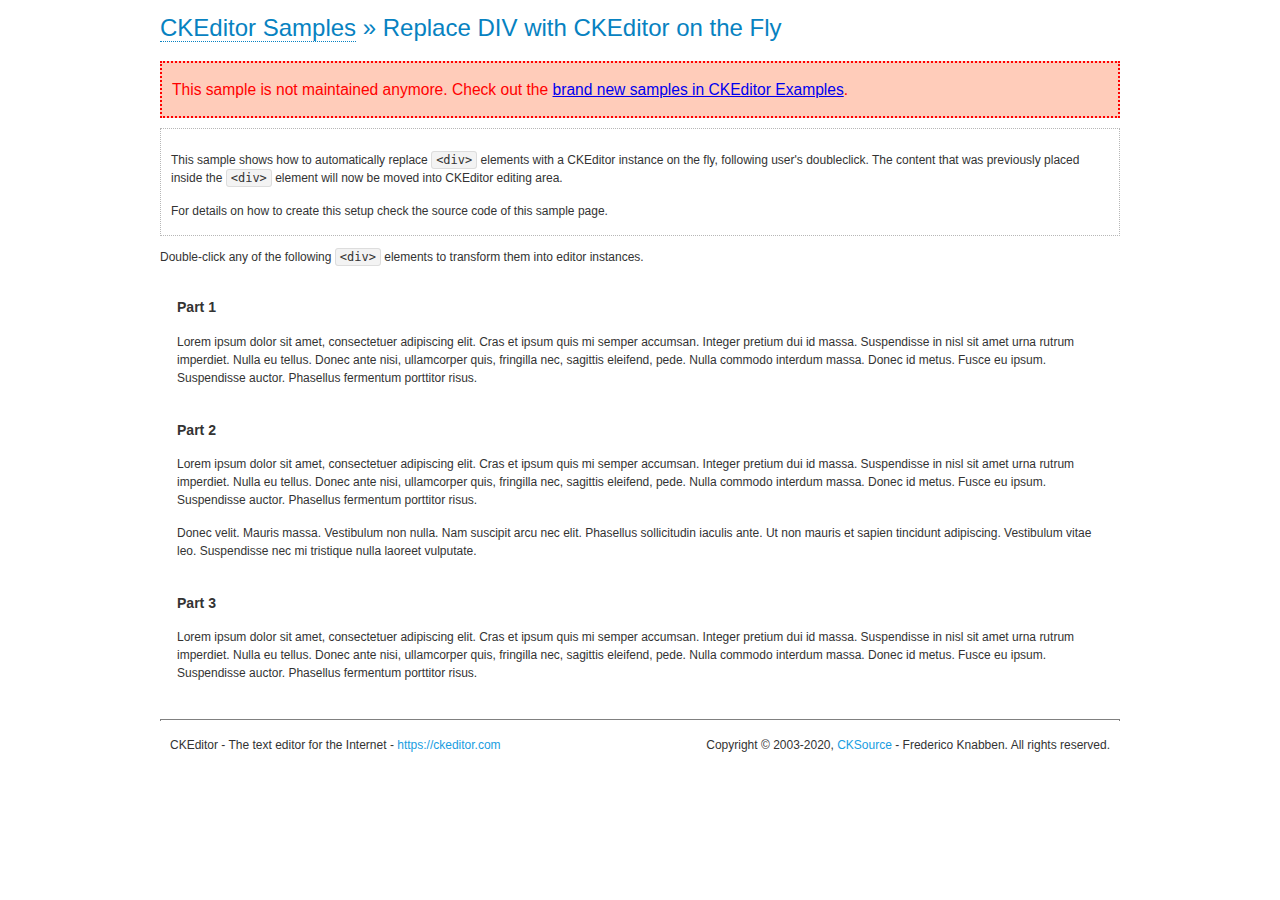
<file: web/ckeditor_new/ckeditor/old/divreplace.html>
<!DOCTYPE html>
<!--
Copyright (c) 2003-2020, CKSource - Frederico Knabben. All rights reserved.
For licensing, see LICENSE.md or https://ckeditor.com/legal/ckeditor-oss-license
-->
<html lang="en">
<head>
    <meta charset="utf-8">
    <title>Replace DIV &mdash; CKEditor Sample</title>
    <script src="../../ckeditor.js"></script>
    <link href="sample.css" rel="stylesheet">
    <meta name="description"
          content="Try the latest sample of CKEditor 4 and learn more about customizing your WYSIWYG editor with endless possibilities.">
    <style>

        div.editable {
            border: solid 2px transparent;
            padding-left: 15px;
            padding-right: 15px;
        }

        div.editable:hover {
            border-color: black;
        }

    </style>
    <script>

        // Uncomment the following code to test the "Timeout Loading Method".
        // CKEDITOR.loadFullCoreTimeout = 5;

        window.onload = function () {
            // Listen to the double click event.
            if (window.addEventListener)
                document.body.addEventListener('dblclick', onDoubleClick, false);
            else if (window.attachEvent)
                document.body.attachEvent('ondblclick', onDoubleClick);

        };

        function onDoubleClick(ev) {
            // Get the element which fired the event. This is not necessarily the
            // element to which the event has been attached.
            var element = ev.target || ev.srcElement;

            // Find out the div that holds this element.
            var name;

            do {
                element = element.parentNode;
            }
            while (element && (name = element.nodeName.toLowerCase()) &&
            (name != 'div' || element.className.indexOf('editable') == -1) && name != 'body');

            if (name == 'div' && element.className.indexOf('editable') != -1)
                replaceDiv(element);
        }

        var editor;

        function replaceDiv(div) {
            if (editor)
                editor.destroy();

            editor = CKEDITOR.replace(div);
        }

    </script>
</head>
<body>
<h1 class="samples">
    <a href="index.html">CKEditor Samples</a> &raquo; Replace DIV with CKEditor on the Fly
</h1>
<div class="warning deprecated">
    This sample is not maintained anymore. Check out the <a
        href="https://ckeditor.com/docs/ckeditor4/latest/examples/index.html">brand new samples in CKEditor Examples</a>.
</div>
<div class="description">
    <p>
        This sample shows how to automatically replace <code>&lt;div&gt;</code> elements
        with a CKEditor instance on the fly, following user's doubleclick. The content
        that was previously placed inside the <code>&lt;div&gt;</code> element will now
        be moved into CKEditor editing area.
    </p>
    <p>
        For details on how to create this setup check the source code of this sample page.
    </p>
</div>
<p>
    Double-click any of the following <code>&lt;div&gt;</code> elements to transform them into
    editor instances.
</p>
<div class="editable">
    <h3>
        Part 1
    </h3>
    <p>
        Lorem ipsum dolor sit amet, consectetuer adipiscing elit. Cras et ipsum quis mi
        semper accumsan. Integer pretium dui id massa. Suspendisse in nisl sit amet urna
        rutrum imperdiet. Nulla eu tellus. Donec ante nisi, ullamcorper quis, fringilla
        nec, sagittis eleifend, pede. Nulla commodo interdum massa. Donec id metus. Fusce
        eu ipsum. Suspendisse auctor. Phasellus fermentum porttitor risus.
    </p>
</div>
<div class="editable">
    <h3>
        Part 2
    </h3>
    <p>
        Lorem ipsum dolor sit amet, consectetuer adipiscing elit. Cras et ipsum quis mi
        semper accumsan. Integer pretium dui id massa. Suspendisse in nisl sit amet urna
        rutrum imperdiet. Nulla eu tellus. Donec ante nisi, ullamcorper quis, fringilla
        nec, sagittis eleifend, pede. Nulla commodo interdum massa. Donec id metus. Fusce
        eu ipsum. Suspendisse auctor. Phasellus fermentum porttitor risus.
    </p>
    <p>
        Donec velit. Mauris massa. Vestibulum non nulla. Nam suscipit arcu nec elit. Phasellus
        sollicitudin iaculis ante. Ut non mauris et sapien tincidunt adipiscing. Vestibulum
        vitae leo. Suspendisse nec mi tristique nulla laoreet vulputate.
    </p>
</div>
<div class="editable">
    <h3>
        Part 3
    </h3>
    <p>
        Lorem ipsum dolor sit amet, consectetuer adipiscing elit. Cras et ipsum quis mi
        semper accumsan. Integer pretium dui id massa. Suspendisse in nisl sit amet urna
        rutrum imperdiet. Nulla eu tellus. Donec ante nisi, ullamcorper quis, fringilla
        nec, sagittis eleifend, pede. Nulla commodo interdum massa. Donec id metus. Fusce
        eu ipsum. Suspendisse auctor. Phasellus fermentum porttitor risus.
    </p>
</div>
<div id="footer">
    <hr>
    <p>
        CKEditor - The text editor for the Internet - <a class="samples" href="https://ckeditor.com/">https://ckeditor.com</a>
    </p>
    <p id="copy">
        Copyright &copy; 2003-2020, <a class="samples" href="https://cksource.com/">CKSource</a> - Frederico
        Knabben. All rights reserved.
    </p>
</div>
</body>
</html>
</file>
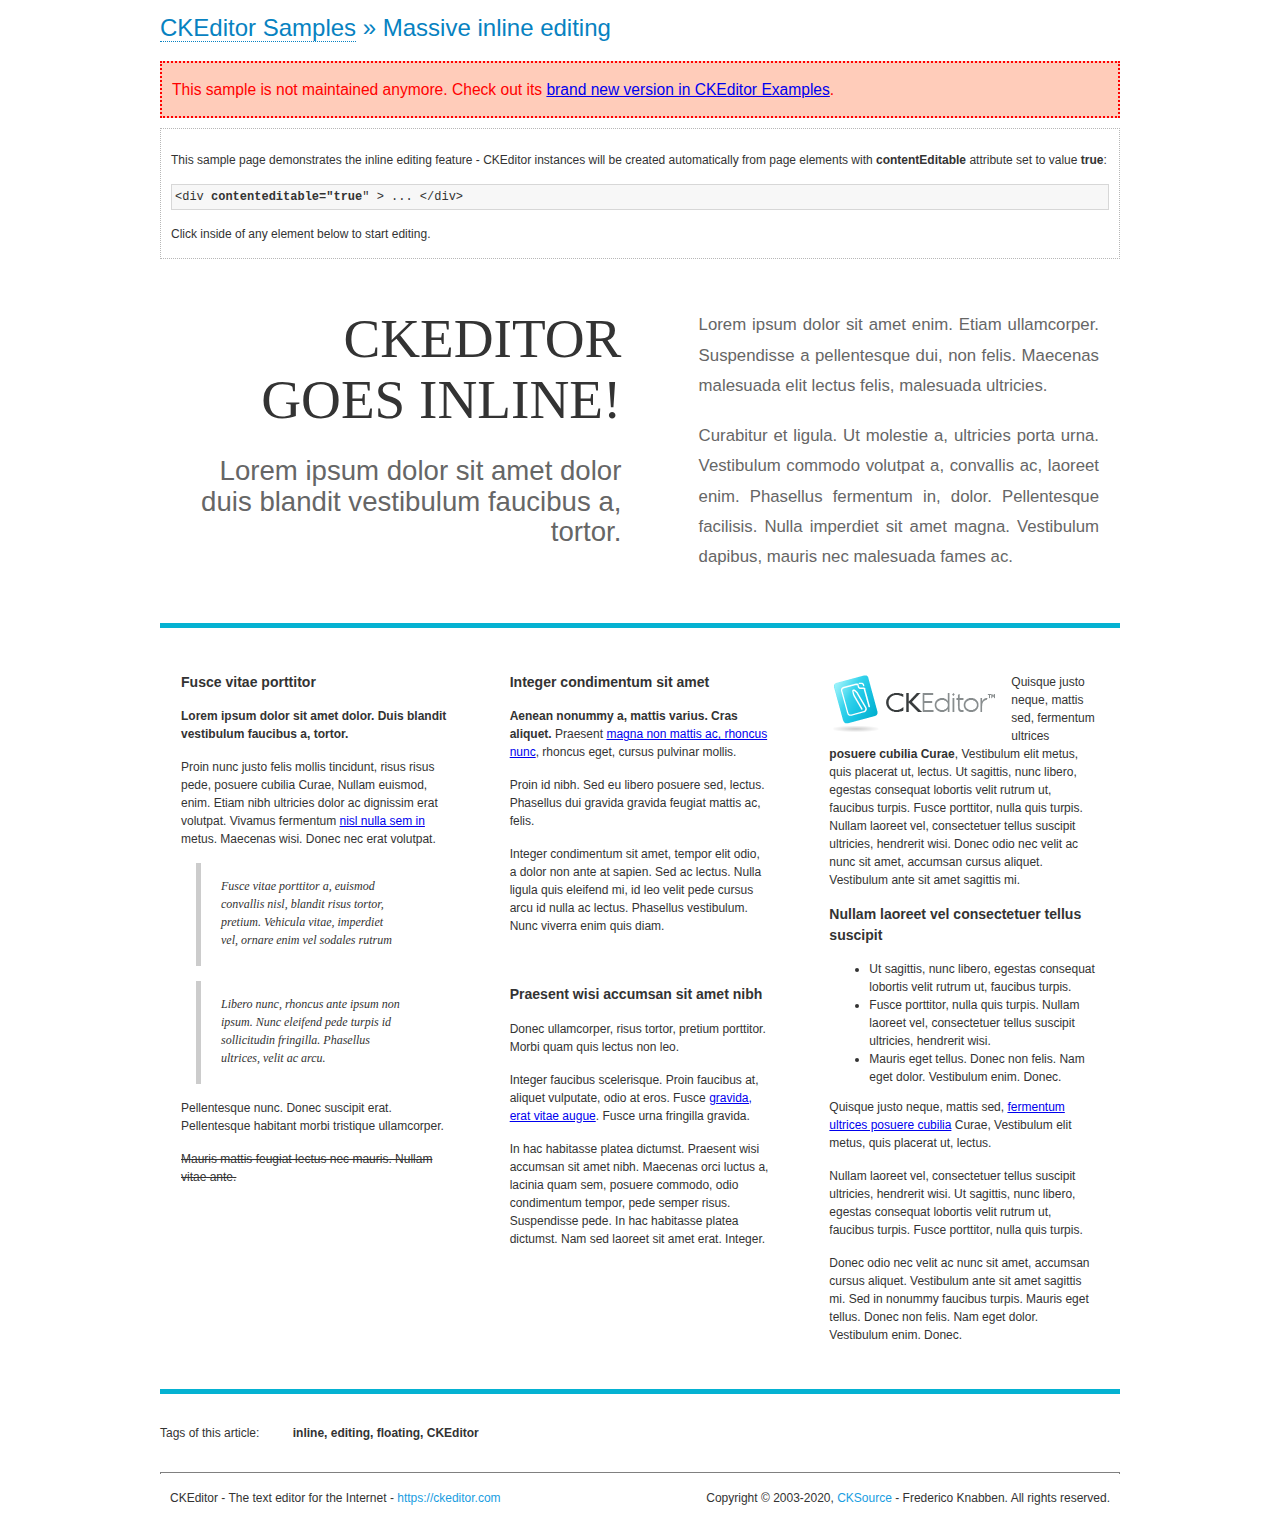
<file: web/ckeditor_new/ckeditor/old/inlineall.html>
<!DOCTYPE html>
<!--
Copyright (c) 2003-2020, CKSource - Frederico Knabben. All rights reserved.
For licensing, see LICENSE.md or https://ckeditor.com/legal/ckeditor-oss-license
-->
<html lang="en">
<head>
    <meta charset="utf-8">
    <title>Massive inline editing &mdash; CKEditor Sample</title>
    <meta name="description"
          content="Try the latest sample of CKEditor 4 and learn more about customizing your WYSIWYG editor with endless possibilities.">
    <script src="../../ckeditor.js"></script>
    <script>

        // This code is generally not necessary, but it is here to demonstrate
        // how to customize specific editor instances on the fly. This fits well
        // this demo because we have editable elements (like headers) that
        // require less features.

        // The "instanceCreated" event is fired for every editor instance created.
        CKEDITOR.on('instanceCreated', function (event) {
            var editor = event.editor,
                element = editor.element;

            // Customize editors for headers and tag list.
            // These editors don't need features like smileys, templates, iframes etc.
            if (element.is('h1', 'h2', 'h3') || element.getAttribute('id') == 'taglist') {
                // Customize the editor configurations on "configLoaded" event,
                // which is fired after the configuration file loading and
                // execution. This makes it possible to change the
                // configurations before the editor initialization takes place.
                editor.on('configLoaded', function () {

                    // Remove unnecessary plugins to make the editor simpler.
                    editor.config.removePlugins = 'colorbutton,find,flash,font,' +
                        'forms,iframe,image,newpage,removeformat,' +
                        'smiley,specialchar,stylescombo,templates';

                    // Rearrange the layout of the toolbar.
                    editor.config.toolbarGroups = [
                        {name: 'editing', groups: ['basicstyles', 'links']},
                        {name: 'undo'},
                        {name: 'clipboard', groups: ['selection', 'clipboard']},
                        {name: 'about'}
                    ];
                });
            }
        });

    </script>
    <link href="sample.css" rel="stylesheet">
    <style>

        /* The following styles are just to make the page look nice. */

        /* Workaround to show Arial Black in Firefox. */
        @font-face {
            font-family: 'arial-black';
            src: local('Arial Black');
        }

        *[contenteditable="true"] {
            padding: 10px;
        }

        #container {
            width: 960px;
            margin: 30px auto 0;
        }

        #header {
            overflow: hidden;
            padding: 0 0 30px;
            border-bottom: 5px solid #05B2D2;
            position: relative;
        }

        #headerLeft,
        #headerRight {
            width: 49%;
            overflow: hidden;
        }

        #headerLeft {
            float: left;
            padding: 10px 1px 1px;
        }

        #headerLeft h2,
        #headerLeft h3 {
            text-align: right;
            margin: 0;
            overflow: hidden;
            font-weight: normal;
        }

        #headerLeft h2 {
            font-family: "Arial Black", arial-black;
            font-size: 4.6em;
            line-height: 1.1;
            text-transform: uppercase;
        }

        #headerLeft h3 {
            font-size: 2.3em;
            line-height: 1.1;
            margin: .2em 0 0;
            color: #666;
        }

        #headerRight {
            float: right;
            padding: 1px;
        }

        #headerRight p {
            line-height: 1.8;
            text-align: justify;
            margin: 0;
        }

        #headerRight p + p {
            margin-top: 20px;
        }

        #headerRight > div {
            padding: 20px;
            margin: 0 0 0 30px;
            font-size: 1.4em;
            color: #666;
        }

        #columns {
            color: #333;
            overflow: hidden;
            padding: 20px 0;
        }

        #columns > div {
            float: left;
            width: 33.3%;
        }

        #columns #column1 > div {
            margin-left: 1px;
        }

        #columns #column3 > div {
            margin-right: 1px;
        }

        #columns > div > div {
            margin: 0px 10px;
            padding: 10px 20px;
        }

        #columns blockquote {
            margin-left: 15px;
        }

        #tagLine {
            border-top: 5px solid #05B2D2;
            padding-top: 20px;
        }

        #taglist {
            display: inline-block;
            margin-left: 20px;
            font-weight: bold;
            margin: 0 0 0 20px;
        }

    </style>
</head>
<body>
<div>
    <h1 class="samples"><a href="index.html">CKEditor Samples</a> &raquo; Massive inline editing</h1>
    <div class="warning deprecated">
        This sample is not maintained anymore. Check out its <a
            href="https://ckeditor.com/docs/ckeditor4/latest/examples/inline.html">brand new version in CKEditor
        Examples</a>.
    </div>
    <div class="description">
        <p>This sample page demonstrates the inline editing feature - CKEditor instances will be created automatically
            from page elements with <strong>contentEditable</strong> attribute set to value <strong>true</strong>:</p>
        <pre class="samples">&lt;div <strong>contenteditable="true</strong>" &gt; ... &lt;/div&gt;</pre>
        <p>Click inside of any element below to start editing.</p>
    </div>
</div>
<div id="container">
    <div id="header">
        <div id="headerLeft">
            <h2 id="sampleTitle" contenteditable="true">
                CKEditor<br> Goes Inline!
            </h2>
            <h3 contenteditable="true">
                Lorem ipsum dolor sit amet dolor duis blandit vestibulum faucibus a, tortor.
            </h3>
        </div>
        <div id="headerRight">
            <div contenteditable="true">
                <p>
                    Lorem ipsum dolor sit amet enim. Etiam ullamcorper. Suspendisse a pellentesque dui, non felis.
                    Maecenas malesuada elit lectus felis, malesuada ultricies.
                </p>
                <p>
                    Curabitur et ligula. Ut molestie a, ultricies porta urna. Vestibulum commodo volutpat a, convallis
                    ac, laoreet enim. Phasellus fermentum in, dolor. Pellentesque facilisis. Nulla imperdiet sit amet
                    magna. Vestibulum dapibus, mauris nec malesuada fames ac.
                </p>
            </div>
        </div>
    </div>
    <div id="columns">
        <div id="column1">
            <div contenteditable="true">
                <h3>
                    Fusce vitae porttitor
                </h3>
                <p>
                    <strong>
                        Lorem ipsum dolor sit amet dolor. Duis blandit vestibulum faucibus a, tortor.
                    </strong>
                </p>
                <p>
                    Proin nunc justo felis mollis tincidunt, risus risus pede, posuere cubilia Curae, Nullam euismod,
                    enim. Etiam nibh ultricies dolor ac dignissim erat volutpat. Vivamus fermentum <a
                        href="https://ckeditor.com/">nisl nulla sem in</a> metus. Maecenas wisi. Donec nec erat
                    volutpat.
                </p>
                <blockquote>
                    <p>
                        Fusce vitae porttitor a, euismod convallis nisl, blandit risus tortor, pretium.
                        Vehicula vitae, imperdiet vel, ornare enim vel sodales rutrum
                    </p>
                </blockquote>
                <blockquote>
                    <p>
                        Libero nunc, rhoncus ante ipsum non ipsum. Nunc eleifend pede turpis id sollicitudin fringilla.
                        Phasellus ultrices, velit ac arcu.
                    </p>
                </blockquote>
                <p>Pellentesque nunc. Donec suscipit erat. Pellentesque habitant morbi tristique ullamcorper.</p>
                <p><s>Mauris mattis feugiat lectus nec mauris. Nullam vitae ante.</s></p>
            </div>
        </div>
        <div id="column2">
            <div contenteditable="true">
                <h3>
                    Integer condimentum sit amet
                </h3>
                <p>
                    <strong>Aenean nonummy a, mattis varius. Cras aliquet.</strong>
                    Praesent <a href="https://ckeditor.com/">magna non mattis ac, rhoncus nunc</a>, rhoncus eget, cursus
                    pulvinar mollis.</p>
                <p>Proin id nibh. Sed eu libero posuere sed, lectus. Phasellus dui gravida gravida feugiat mattis ac,
                    felis.</p>
                <p>Integer condimentum sit amet, tempor elit odio, a dolor non ante at sapien. Sed ac lectus. Nulla
                    ligula quis eleifend mi, id leo velit pede cursus arcu id nulla ac lectus. Phasellus vestibulum.
                    Nunc viverra enim quis diam.</p>
            </div>
            <div contenteditable="true">
                <h3>
                    Praesent wisi accumsan sit amet nibh
                </h3>
                <p>Donec ullamcorper, risus tortor, pretium porttitor. Morbi quam quis lectus non leo.</p>
                <p style="margin-left: 40px; ">Integer faucibus scelerisque. Proin faucibus at, aliquet vulputate, odio
                    at eros. Fusce <a href="https://ckeditor.com/">gravida, erat vitae augue</a>. Fusce urna fringilla
                    gravida.</p>
                <p>In hac habitasse platea dictumst. Praesent wisi accumsan sit amet nibh. Maecenas orci luctus a,
                    lacinia quam sem, posuere commodo, odio condimentum tempor, pede semper risus. Suspendisse pede. In
                    hac habitasse platea dictumst. Nam sed laoreet sit amet erat. Integer.</p>
            </div>
        </div>
        <div id="column3">
            <div contenteditable="true">
                <p>
                    <img src="assets/inlineall/logo.png" alt="CKEditor logo" style="float:left">
                </p>
                <p>Quisque justo neque, mattis sed, fermentum ultrices <strong>posuere cubilia Curae</strong>,
                    Vestibulum elit metus, quis placerat ut, lectus. Ut sagittis, nunc libero, egestas consequat
                    lobortis velit rutrum ut, faucibus turpis. Fusce porttitor, nulla quis turpis. Nullam laoreet vel,
                    consectetuer tellus suscipit ultricies, hendrerit wisi. Donec odio nec velit ac nunc sit amet,
                    accumsan cursus aliquet. Vestibulum ante sit amet sagittis mi.</p>
                <h3>
                    Nullam laoreet vel consectetuer tellus suscipit
                </h3>
                <ul>
                    <li>Ut sagittis, nunc libero, egestas consequat lobortis velit rutrum ut, faucibus turpis.</li>
                    <li>Fusce porttitor, nulla quis turpis. Nullam laoreet vel, consectetuer tellus suscipit ultricies,
                        hendrerit wisi.
                    </li>
                    <li>Mauris eget tellus. Donec non felis. Nam eget dolor. Vestibulum enim. Donec.</li>
                </ul>
                <p>Quisque justo neque, mattis sed, <a href="https://ckeditor.com/">fermentum ultrices posuere
                    cubilia</a> Curae, Vestibulum elit metus, quis placerat ut, lectus.</p>
                <p>Nullam laoreet vel, consectetuer tellus suscipit ultricies, hendrerit wisi. Ut sagittis, nunc libero,
                    egestas consequat lobortis velit rutrum ut, faucibus turpis. Fusce porttitor, nulla quis turpis.</p>
                <p>Donec odio nec velit ac nunc sit amet, accumsan cursus aliquet. Vestibulum ante sit amet sagittis mi.
                    Sed in nonummy faucibus turpis. Mauris eget tellus. Donec non felis. Nam eget dolor. Vestibulum
                    enim. Donec.</p>
            </div>
        </div>
    </div>
    <div id="tagLine">
        Tags of this article:
        <p id="taglist" contenteditable="true">
            inline, editing, floating, CKEditor
        </p>
    </div>
</div>
<div id="footer">
    <hr>
    <p>
        CKEditor - The text editor for the Internet - <a class="samples" href="https://ckeditor.com/">
        https://ckeditor.com</a>
    </p>
    <p id="copy">
        Copyright &copy; 2003-2020, <a class="samples" href="https://cksource.com/">CKSource</a>
        - Frederico Knabben. All rights reserved.
    </p>
</div>
</body>
</html>
</file>
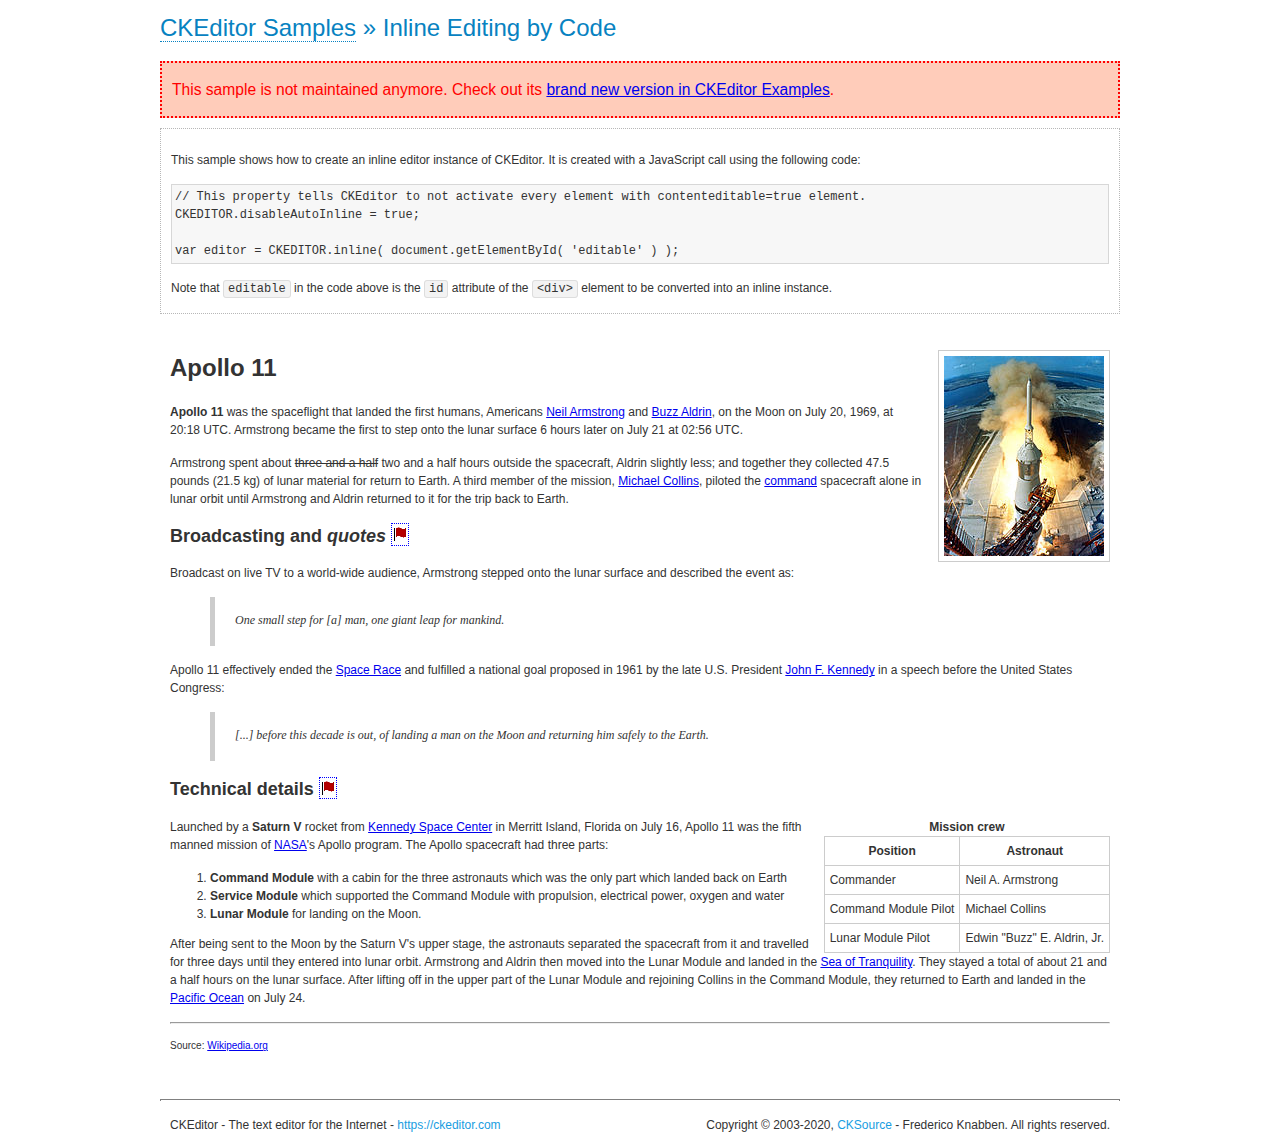
<file: web/ckeditor_new/ckeditor/old/inlinebycode.html>
<!DOCTYPE html>
<!--
Copyright (c) 2003-2020, CKSource - Frederico Knabben. All rights reserved.
For licensing, see LICENSE.md or https://ckeditor.com/legal/ckeditor-oss-license
-->
<html lang="en">
<head>
    <meta charset="utf-8">
    <title>Inline Editing by Code &mdash; CKEditor Sample</title>
    <script src="../../ckeditor.js"></script>
    <link href="sample.css" rel="stylesheet">
    <meta name="description"
          content="Try the latest sample of CKEditor 4 and learn more about customizing your WYSIWYG editor with endless possibilities.">
    <style>

        #editable {
            padding: 10px;
            float: left;
        }

    </style>
</head>
<body>
<h1 class="samples">
    <a href="index.html">CKEditor Samples</a> &raquo; Inline Editing by Code
</h1>
<div class="warning deprecated">
    This sample is not maintained anymore. Check out its <a
        href="https://ckeditor.com/docs/ckeditor4/latest/examples/inline.html">brand new version in CKEditor
    Examples</a>.
</div>
<div class="description">
    <p>
        This sample shows how to create an inline editor instance of CKEditor. It is created
        with a JavaScript call using the following code:
    </p>
    <pre class="samples">
// This property tells CKEditor to not activate every element with contenteditable=true element.
CKEDITOR.disableAutoInline = true;

var editor = CKEDITOR.inline( document.getElementById( 'editable' ) );
</pre>
    <p>
        Note that <code>editable</code> in the code above is the <code>id</code>
        attribute of the <code>&lt;div&gt;</code> element to be converted into an inline instance.
    </p>
</div>
<div id="editable" contenteditable="true">
    <h1><img alt="Saturn V carrying Apollo 11" class="right" src="assets/sample.jpg"/> Apollo 11</h1>

    <p><b>Apollo 11</b> was the spaceflight that landed the first humans, Americans <a
            href="http://en.wikipedia.org/wiki/Neil_Armstrong" title="Neil Armstrong">Neil Armstrong</a> and <a
            href="http://en.wikipedia.org/wiki/Buzz_Aldrin" title="Buzz Aldrin">Buzz Aldrin</a>, on the Moon on July 20,
        1969, at 20:18 UTC. Armstrong became the first to step onto the lunar surface 6 hours later on July 21 at 02:56
        UTC.</p>

    <p>Armstrong spent about <s>three and a half</s> two and a half hours outside the spacecraft, Aldrin slightly less;
        and together they collected 47.5 pounds (21.5&nbsp;kg) of lunar material for return to Earth. A third member of
        the mission, <a href="http://en.wikipedia.org/wiki/Michael_Collins_(astronaut)"
                        title="Michael Collins (astronaut)">Michael Collins</a>, piloted the <a
                href="http://en.wikipedia.org/wiki/Apollo_Command/Service_Module" title="Apollo Command/Service Module">command</a>
        spacecraft alone in lunar orbit until Armstrong and Aldrin returned to it for the trip back to Earth.</p>

    <h2>Broadcasting and <em>quotes</em> <a id="quotes" name="quotes"></a></h2>

    <p>Broadcast on live TV to a world-wide audience, Armstrong stepped onto the lunar surface and described the event
        as:</p>

    <blockquote>
        <p>One small step for [a] man, one giant leap for mankind.</p>
    </blockquote>

    <p>Apollo 11 effectively ended the <a href="http://en.wikipedia.org/wiki/Space_Race" title="Space Race">Space
        Race</a> and fulfilled a national goal proposed in 1961 by the late U.S. President <a
            href="http://en.wikipedia.org/wiki/John_F._Kennedy" title="John F. Kennedy">John F. Kennedy</a> in a speech
        before the United States Congress:</p>

    <blockquote>
        <p>[...] before this decade is out, of landing a man on the Moon and returning him safely to the Earth.</p>
    </blockquote>

    <h2>Technical details <a id="tech-details" name="tech-details"></a></h2>

    <table align="right" border="1" bordercolor="#ccc" cellpadding="5" cellspacing="0"
           style="border-collapse:collapse;margin:10px 0 10px 15px;">
        <caption><strong>Mission crew</strong></caption>
        <thead>
        <tr>
            <th scope="col">Position</th>
            <th scope="col">Astronaut</th>
        </tr>
        </thead>
        <tbody>
        <tr>
            <td>Commander</td>
            <td>Neil A. Armstrong</td>
        </tr>
        <tr>
            <td>Command Module Pilot</td>
            <td>Michael Collins</td>
        </tr>
        <tr>
            <td>Lunar Module Pilot</td>
            <td>Edwin &quot;Buzz&quot; E. Aldrin, Jr.</td>
        </tr>
        </tbody>
    </table>

    <p>Launched by a <strong>Saturn V</strong> rocket from <a href="http://en.wikipedia.org/wiki/Kennedy_Space_Center"
                                                              title="Kennedy Space Center">Kennedy Space Center</a> in
        Merritt Island, Florida on July 16, Apollo 11 was the fifth manned mission of <a
                href="http://en.wikipedia.org/wiki/NASA" title="NASA">NASA</a>&#39;s Apollo program. The Apollo
        spacecraft had three parts:</p>

    <ol>
        <li><strong>Command Module</strong> with a cabin for the three astronauts which was the only part which landed
            back on Earth
        </li>
        <li><strong>Service Module</strong> which supported the Command Module with propulsion, electrical power, oxygen
            and water
        </li>
        <li><strong>Lunar Module</strong> for landing on the Moon.</li>
    </ol>

    <p>After being sent to the Moon by the Saturn V&#39;s upper stage, the astronauts separated the spacecraft from it
        and travelled for three days until they entered into lunar orbit. Armstrong and Aldrin then moved into the Lunar
        Module and landed in the <a href="http://en.wikipedia.org/wiki/Mare_Tranquillitatis"
                                    title="Mare Tranquillitatis">Sea of Tranquility</a>. They stayed a total of about 21
        and a half hours on the lunar surface. After lifting off in the upper part of the Lunar Module and rejoining
        Collins in the Command Module, they returned to Earth and landed in the <a
                href="http://en.wikipedia.org/wiki/Pacific_Ocean" title="Pacific Ocean">Pacific Ocean</a> on July 24.
    </p>

    <hr/>
    <p style="text-align: right;"><small>Source: <a
            href="http://en.wikipedia.org/wiki/Apollo_11">Wikipedia.org</a></small></p>
</div>

<script>
    // We need to turn off the automatic editor creation first.
    CKEDITOR.disableAutoInline = true;

    var editor = CKEDITOR.inline('editable');
</script>
<div id="footer">
    <hr>
    <p contenteditable="true">
        CKEditor - The text editor for the Internet - <a class="samples" href="https://ckeditor.com/">
        https://ckeditor.com</a>
    </p>
    <p id="copy">
        Copyright &copy; 2003-2020, <a class="samples" href="https://cksource.com/">CKSource</a>
        - Frederico Knabben. All rights reserved.
    </p>
</div>
</body>
</html>
</file>
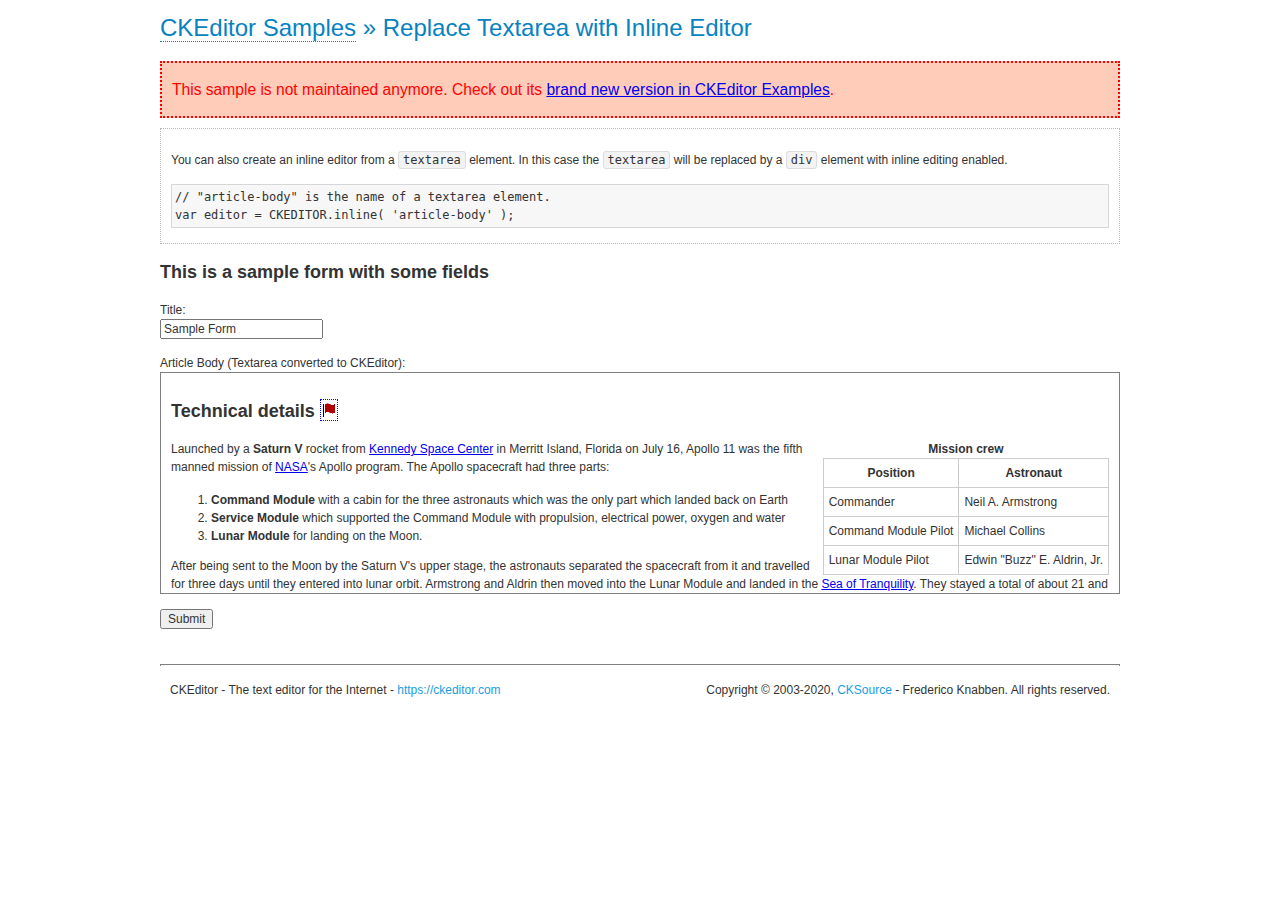
<file: web/ckeditor_new/ckeditor/old/inlinetextarea.html>
<!DOCTYPE html>
<!--
Copyright (c) 2003-2020, CKSource - Frederico Knabben. All rights reserved.
For licensing, see LICENSE.md or https://ckeditor.com/legal/ckeditor-oss-license
-->
<html lang="en">
<head>
    <meta charset="utf-8">
    <title>Replace Textarea with Inline Editor &mdash; CKEditor Sample</title>
    <script src="../../ckeditor.js"></script>
    <link href="sample.css" rel="stylesheet">
    <meta name="description"
          content="Try the latest sample of CKEditor 4 and learn more about customizing your WYSIWYG editor with endless possibilities.">
    <style>

        /* Style the CKEditor element to look like a textfield */
        .cke_textarea_inline {
            padding: 10px;
            height: 200px;
            overflow: auto;

            border: 1px solid gray;
            -webkit-appearance: textfield;
        }

    </style>
</head>
<body>
<h1 class="samples">
    <a href="index.html">CKEditor Samples</a> &raquo; Replace Textarea with Inline Editor
</h1>
<div class="warning deprecated">
    This sample is not maintained anymore. Check out its <a
        href="https://ckeditor.com/docs/ckeditor4/latest/examples/inline.html">brand new version in CKEditor
    Examples</a>.
</div>
<div class="description">
    <p>
        You can also create an inline editor from a <code>textarea</code>
        element. In this case the <code>textarea</code> will be replaced
        by a <code>div</code> element with inline editing enabled.
    </p>
    <pre class="samples">
// "article-body" is the name of a textarea element.
var editor = CKEDITOR.inline( 'article-body' );
</pre>
</div>
<form action="sample_posteddata.php" method="post">
    <h2>This is a sample form with some fields</h2>
    <p>
        Title:<br>
        <input type="text" name="title" value="Sample Form"></p>
    <p>
        Article Body (Textarea converted to CKEditor):<br>
        <textarea name="article-body" style="height: 200px">
				&lt;h2&gt;Technical details &lt;a id="tech-details" name="tech-details"&gt;&lt;/a&gt;&lt;/h2&gt;

				&lt;table align="right" border="1" bordercolor="#ccc" cellpadding="5" cellspacing="0" style="border-collapse:collapse;margin:10px 0 10px 15px;"&gt;
					&lt;caption&gt;&lt;strong&gt;Mission crew&lt;/strong&gt;&lt;/caption&gt;
					&lt;thead&gt;
					&lt;tr&gt;
						&lt;th scope="col"&gt;Position&lt;/th&gt;
						&lt;th scope="col"&gt;Astronaut&lt;/th&gt;
					&lt;/tr&gt;
					&lt;/thead&gt;
					&lt;tbody&gt;
					&lt;tr&gt;
						&lt;td&gt;Commander&lt;/td&gt;
						&lt;td&gt;Neil A. Armstrong&lt;/td&gt;
					&lt;/tr&gt;
					&lt;tr&gt;
						&lt;td&gt;Command Module Pilot&lt;/td&gt;
						&lt;td&gt;Michael Collins&lt;/td&gt;
					&lt;/tr&gt;
					&lt;tr&gt;
						&lt;td&gt;Lunar Module Pilot&lt;/td&gt;
						&lt;td&gt;Edwin &quot;Buzz&quot; E. Aldrin, Jr.&lt;/td&gt;
					&lt;/tr&gt;
					&lt;/tbody&gt;
				&lt;/table&gt;

				&lt;p&gt;Launched by a &lt;strong&gt;Saturn V&lt;/strong&gt; rocket from &lt;a href="http://en.wikipedia.org/wiki/Kennedy_Space_Center" title="Kennedy Space Center"&gt;Kennedy Space Center&lt;/a&gt; in Merritt Island, Florida on July 16, Apollo 11 was the fifth manned mission of &lt;a href="http://en.wikipedia.org/wiki/NASA" title="NASA"&gt;NASA&lt;/a&gt;&#39;s Apollo program. The Apollo spacecraft had three parts:&lt;/p&gt;

				&lt;ol&gt;
					&lt;li&gt;&lt;strong&gt;Command Module&lt;/strong&gt; with a cabin for the three astronauts which was the only part which landed back on Earth&lt;/li&gt;
					&lt;li&gt;&lt;strong&gt;Service Module&lt;/strong&gt; which supported the Command Module with propulsion, electrical power, oxygen and water&lt;/li&gt;
					&lt;li&gt;&lt;strong&gt;Lunar Module&lt;/strong&gt; for landing on the Moon.&lt;/li&gt;
				&lt;/ol&gt;

				&lt;p&gt;After being sent to the Moon by the Saturn V&#39;s upper stage, the astronauts separated the spacecraft from it and travelled for three days until they entered into lunar orbit. Armstrong and Aldrin then moved into the Lunar Module and landed in the &lt;a href="http://en.wikipedia.org/wiki/Mare_Tranquillitatis" title="Mare Tranquillitatis"&gt;Sea of Tranquility&lt;/a&gt;. They stayed a total of about 21 and a half hours on the lunar surface. After lifting off in the upper part of the Lunar Module and rejoining Collins in the Command Module, they returned to Earth and landed in the &lt;a href="http://en.wikipedia.org/wiki/Pacific_Ocean" title="Pacific Ocean"&gt;Pacific Ocean&lt;/a&gt; on July 24.&lt;/p&gt;

				&lt;hr /&gt;
				&lt;p style="text-align: right;"&gt;&lt;small&gt;Source: &lt;a href="http://en.wikipedia.org/wiki/Apollo_11"&gt;Wikipedia.org&lt;/a&gt;&lt;/small&gt;&lt;/p&gt;
			</textarea>
    </p>
    <p>
        <input type="submit" value="Submit">
    </p>
</form>

<script>
    CKEDITOR.inline('article-body');
</script>
<div id="footer">
    <hr>
    <p>
        CKEditor - The text editor for the Internet - <a class="samples" href="https://ckeditor.com/">
        https://ckeditor.com</a>
    </p>
    <p id="copy">
        Copyright &copy; 2003-2020, <a class="samples" href="https://cksource.com/">CKSource</a>
        - Frederico Knabben. All rights reserved.
    </p>
</div>
</body>
</html>
</file>
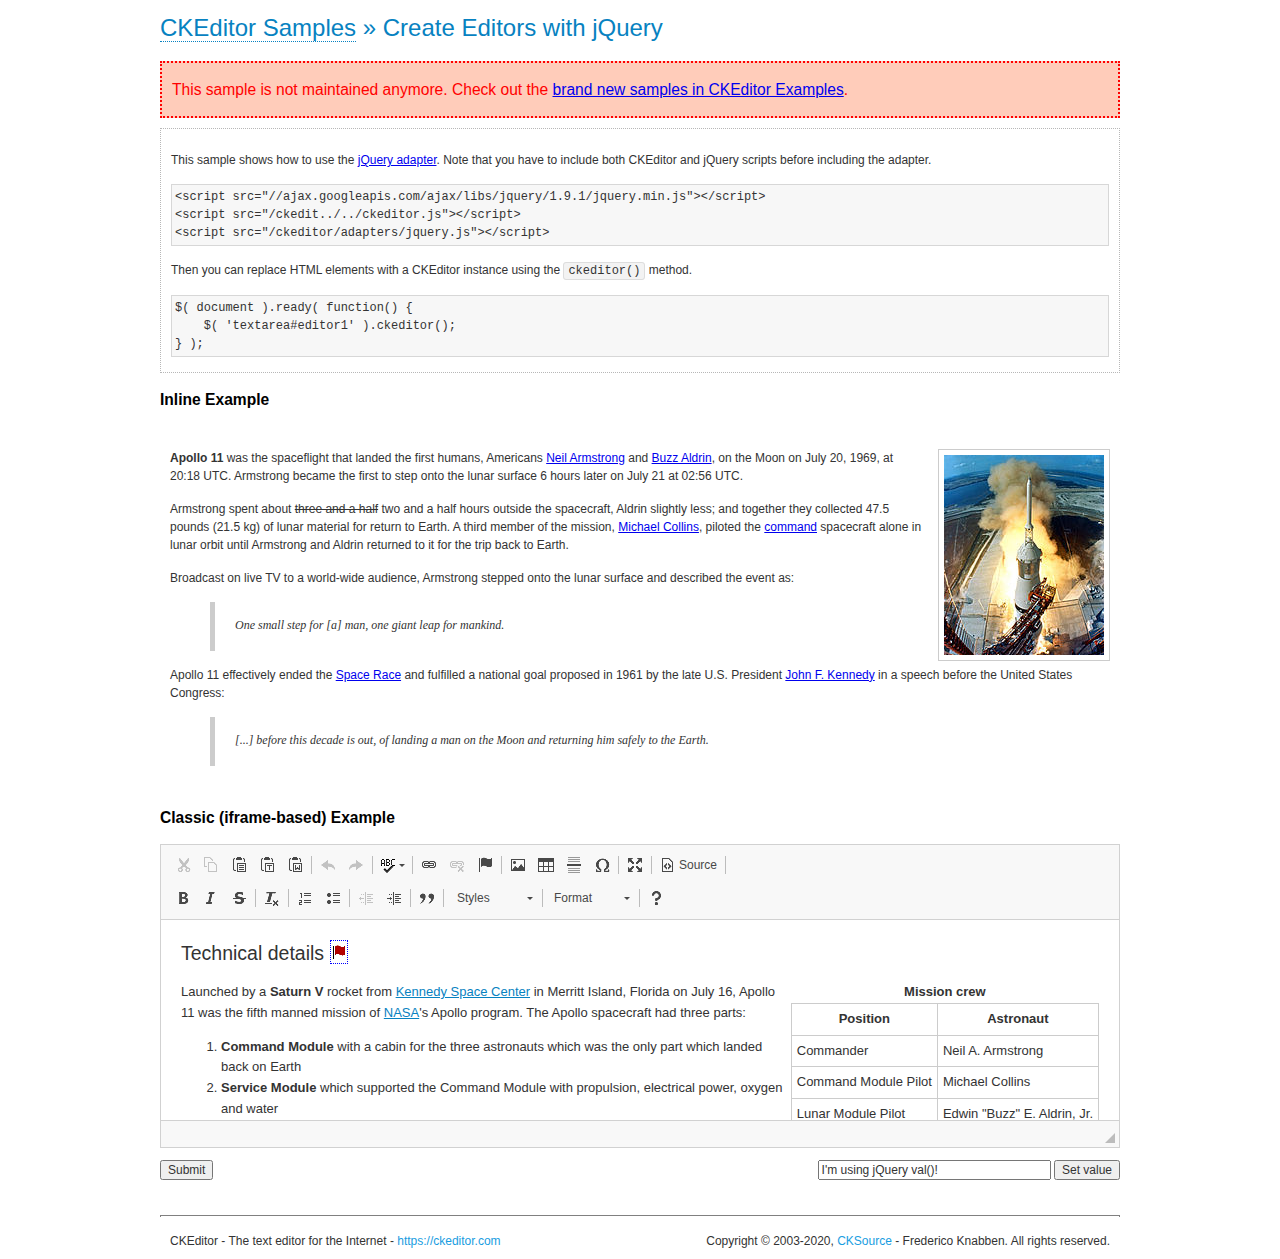
<file: web/ckeditor_new/ckeditor/old/jquery.html>
<!DOCTYPE html>
<!--
Copyright (c) 2003-2020, CKSource - Frederico Knabben. All rights reserved.
For licensing, see LICENSE.md or https://ckeditor.com/legal/ckeditor-oss-license
-->
<html lang="en">
<head>
    <meta charset="utf-8">
    <title>jQuery Adapter &mdash; CKEditor Sample</title>
    <script src="http://code.jquery.com/jquery-1.11.0.min.js"></script>
    <script src="../../ckeditor.js"></script>
    <script src="../../adapters/jquery.js"></script>
    <link href="sample.css" rel="stylesheet">
    <meta name="description"
          content="Try the latest sample of CKEditor 4 and learn more about customizing your WYSIWYG editor with endless possibilities.">
    <style>

        #editable {
            padding: 10px;
            float: left;
        }

    </style>
    <script>

        CKEDITOR.disableAutoInline = true;

        $(document).ready(function () {
            $('#editor1').ckeditor(); // Use CKEDITOR.replace() if element is <textarea>.
            $('#editable').ckeditor(); // Use CKEDITOR.inline().
        });

        function setValue() {
            $('#editor1').val($('input#val').val());
        }

    </script>
</head>
<body>
<h1 class="samples">
    <a href="index.html" id="a-test">CKEditor Samples</a> &raquo; Create Editors with jQuery
</h1>
<div class="warning deprecated">
    This sample is not maintained anymore. Check out the <a
        href="https://ckeditor.com/docs/ckeditor4/latest/examples/index.html">brand new samples in CKEditor Examples</a>.
</div>
<form action="sample_posteddata.php" method="post">
    <div class="description">
        <p>
            This sample shows how to use the <a href="https://ckeditor.com/docs/ckeditor4/latest/guide/dev_jquery.html">jQuery
            adapter</a>.
            Note that you have to include both CKEditor and jQuery scripts before including the adapter.
        </p>

        <pre class="samples">
&lt;script src="//ajax.googleapis.com/ajax/libs/jquery/1.9.1/jquery.min.js"&gt;&lt;/script&gt;
&lt;script src="/ckedit../../ckeditor.js"&gt;&lt;/script&gt;
&lt;script src="/ckeditor/adapters/jquery.js"&gt;&lt;/script&gt;
</pre>

        <p>Then you can replace HTML elements with a CKEditor instance using the <code>ckeditor()</code> method.</p>

        <pre class="samples">
$( document ).ready( function() {
	$( 'textarea#editor1' ).ckeditor();
} );
</pre>
    </div>

    <h2 class="samples">Inline Example</h2>

    <div id="editable" contenteditable="true">
        <p><img alt="Saturn V carrying Apollo 11" class="right" src="assets/sample.jpg"/><b>Apollo 11</b> was the
            spaceflight that landed the first humans, Americans <a href="http://en.wikipedia.org/wiki/Neil_Armstrong"
                                                                   title="Neil Armstrong">Neil Armstrong</a> and <a
                    href="http://en.wikipedia.org/wiki/Buzz_Aldrin" title="Buzz Aldrin">Buzz Aldrin</a>, on the Moon on
            July 20, 1969, at 20:18 UTC. Armstrong became the first to step onto the lunar surface 6 hours later on July
            21 at 02:56 UTC.</p>
        <p>Armstrong spent about <s>three and a half</s> two and a half hours outside the spacecraft, Aldrin slightly
            less; and together they collected 47.5 pounds (21.5&nbsp;kg) of lunar material for return to Earth. A third
            member of the mission, <a href="http://en.wikipedia.org/wiki/Michael_Collins_(astronaut)"
                                      title="Michael Collins (astronaut)">Michael Collins</a>, piloted the <a
                    href="http://en.wikipedia.org/wiki/Apollo_Command/Service_Module"
                    title="Apollo Command/Service Module">command</a> spacecraft alone in lunar orbit until Armstrong
            and Aldrin returned to it for the trip back to Earth.
        <p>Broadcast on live TV to a world-wide audience, Armstrong stepped onto the lunar surface and described the
            event as:</p>
        <blockquote><p>One small step for [a] man, one giant leap for mankind.</p></blockquote>
        <p>Apollo 11 effectively ended the <a href="http://en.wikipedia.org/wiki/Space_Race" title="Space Race">Space
            Race</a> and fulfilled a national goal proposed in 1961 by the late U.S. President <a
                href="http://en.wikipedia.org/wiki/John_F._Kennedy" title="John F. Kennedy">John F. Kennedy</a> in a
            speech before the United States Congress:</p>
        <blockquote><p>[...] before this decade is out, of landing a man on the Moon and returning him safely to the
            Earth.</p></blockquote>
    </div>

    <br style="clear: both">

    <h2 class="samples">Classic (iframe-based) Example</h2>

    <textarea cols="80" id="editor1" name="editor1" rows="10">
			&lt;h2&gt;Technical details &lt;a id=&quot;tech-details&quot; name=&quot;tech-details&quot;&gt;&lt;/a&gt;&lt;/h2&gt; &lt;table align=&quot;right&quot; border=&quot;1&quot; bordercolor=&quot;#ccc&quot; cellpadding=&quot;5&quot; cellspacing=&quot;0&quot; style=&quot;border-collapse:collapse;margin:10px 0 10px 15px;&quot;&gt; &lt;caption&gt;&lt;strong&gt;Mission crew&lt;/strong&gt;&lt;/caption&gt; &lt;thead&gt; &lt;tr&gt; &lt;th scope=&quot;col&quot;&gt;Position&lt;/th&gt; &lt;th scope=&quot;col&quot;&gt;Astronaut&lt;/th&gt; &lt;/tr&gt; &lt;/thead&gt; &lt;tbody&gt; &lt;tr&gt; &lt;td&gt;Commander&lt;/td&gt; &lt;td&gt;Neil A. Armstrong&lt;/td&gt; &lt;/tr&gt; &lt;tr&gt; &lt;td&gt;Command Module Pilot&lt;/td&gt; &lt;td&gt;Michael Collins&lt;/td&gt; &lt;/tr&gt; &lt;tr&gt; &lt;td&gt;Lunar Module Pilot&lt;/td&gt; &lt;td&gt;Edwin &amp;quot;Buzz&amp;quot; E. Aldrin, Jr.&lt;/td&gt; &lt;/tr&gt; &lt;/tbody&gt; &lt;/table&gt; &lt;p&gt;Launched by a &lt;strong&gt;Saturn V&lt;/strong&gt; rocket from &lt;a href=&quot;http://en.wikipedia.org/wiki/Kennedy_Space_Center&quot; title=&quot;Kennedy Space Center&quot;&gt;Kennedy Space Center&lt;/a&gt; in Merritt Island, Florida on July 16, Apollo 11 was the fifth manned mission of &lt;a href=&quot;http://en.wikipedia.org/wiki/NASA&quot; title=&quot;NASA&quot;&gt;NASA&lt;/a&gt;&amp;#39;s Apollo program. The Apollo spacecraft had three parts:&lt;/p&gt; &lt;ol&gt; &lt;li&gt;&lt;strong&gt;Command Module&lt;/strong&gt; with a cabin for the three astronauts which was the only part which landed back on Earth&lt;/li&gt; &lt;li&gt;&lt;strong&gt;Service Module&lt;/strong&gt; which supported the Command Module with propulsion, electrical power, oxygen and water&lt;/li&gt; &lt;li&gt;&lt;strong&gt;Lunar Module&lt;/strong&gt; for landing on the Moon.&lt;/li&gt; &lt;/ol&gt; &lt;p&gt;After being sent to the Moon by the Saturn V&amp;#39;s upper stage, the astronauts separated the spacecraft from it and travelled for three days until they entered into lunar orbit. Armstrong and Aldrin then moved into the Lunar Module and landed in the &lt;a href=&quot;http://en.wikipedia.org/wiki/Mare_Tranquillitatis&quot; title=&quot;Mare Tranquillitatis&quot;&gt;Sea of Tranquility&lt;/a&gt;. They stayed a total of about 21 and a half hours on the lunar surface. After lifting off in the upper part of the Lunar Module and rejoining Collins in the Command Module, they returned to Earth and landed in the &lt;a href=&quot;http://en.wikipedia.org/wiki/Pacific_Ocean&quot; title=&quot;Pacific Ocean&quot;&gt;Pacific Ocean&lt;/a&gt; on July 24.&lt;/p&gt; &lt;hr/&gt; &lt;p style=&quot;text-align: right;&quot;&gt;&lt;small&gt;Source: &lt;a href=&quot;http://en.wikipedia.org/wiki/Apollo_11&quot;&gt;Wikipedia.org&lt;/a&gt;&lt;/small&gt;&lt;/p&gt;
		</textarea>

    <p style="overflow: hidden">
        <input style="float: left" type="submit" value="Submit">
        <span style="float: right">
				<input type="text" id="val" value="I'm using jQuery val()!" size="30">
				<input onclick="setValue();" type="button" value="Set value">
			</span>
    </p>
</form>
<div id="footer">
    <hr>
    <p>
        CKEditor - The text editor for the Internet - <a class="samples" href="https://ckeditor.com/">https://ckeditor.com</a>
    </p>
    <p id="copy">
        Copyright &copy; 2003-2020, <a class="samples" href="https://cksource.com/">CKSource</a> - Frederico
        Knabben. All rights reserved.
    </p>
</div>
</body>
</html>
</file>
<file: web/ckeditor_new/ckeditor/css/samples.css>
/**
 * @license Copyright (c) 2003-2020, CKSource - Frederico Knabben. All rights reserved.
 * For licensing, see LICENSE.md or https://ckeditor.com/legal/ckeditor-oss-license
 */
@media (max-width: 900px) {
    .global-is-mobile-hidden {
        display: none !important;
    }
}

article,
aside,
details,
figcaption,
figure,
footer,
header,
hgroup,
main,
menu,
nav,
section {
    display: block;
}

body,
html {
    margin: 0;
    padding: 0;
    font: 16px / 1.8 Arial, 'Helvetica Neue', Helvetica, sans-serif;
    font-weight: 300;
    color: #575757;
}

.grid-width-10 {
    width: 10%;
}

.grid-width-20 {
    width: 20%;
}

.grid-width-30 {
    width: 30%;
}

.grid-width-40 {
    width: 40%;
}

.grid-width-50 {
    width: 50%;
}

.grid-width-60 {
    width: 60%;
}

.grid-width-70 {
    width: 70%;
}

.grid-width-80 {
    width: 80%;
}

.grid-width-90 {
    width: 90%;
}

.grid-width-100 {
    width: 100%;
}

@media (max-width: 900px) {
    .grid-width-10,
    .grid-width-20,
    .grid-width-30,
    .grid-width-40,
    .grid-width-50,
    .grid-width-60,
    .grid-width-70,
    .grid-width-80,
    .grid-width-90,
    .grid-width-100 {
        width: 100%;
    }
}

*[class*="grid-width"] {
    -webkit-box-sizing: border-box;
    -moz-box-sizing: border-box;
    box-sizing: border-box;
    padding-left: 4%;
    padding-right: 4%;
    float: left;
}

*[class*="grid-width"]:after,
.grid-container:after,
*[class*="grid-width"]:before,
.grid-container:before {
    content: '';
    display: block;
    overflow: hidden;
    visibility: hidden;
    font-size: 0;
    line-height: 0;
    width: 0;
    height: 0;
}

*[class*="grid-width"]:after,
.grid-container:after {
    clear: both;
}

.grid-container {
    -webkit-box-sizing: border-box;
    -moz-box-sizing: border-box;
    box-sizing: border-box;
    margin-left: auto;
    margin-right: auto;
}

.grid-container-nested *[class*="grid-width"]:first-child {
    padding-left: 0;
}

.grid-container-nested *[class*="grid-width"]:last-child {
    padding-right: 0;
}

@media (max-width: 900px) {
    .grid-container-nested *[class*="grid-width"]:first-child {
        padding-left: 4%;
    }

    .grid-container-nested *[class*="grid-width"]:last-child {
        padding-right: 4%;
    }
}

.header-a {
    min-height: 140px;
    overflow: hidden;
}

.header-a .header-a-logo {
    margin: 40px 0 0;
}

@media (max-width: 900px) {
    .header-a .header-a-logo {
        text-align: center;
    }
}

.header-a .header-a-logo img {
    border: transparent;
}

.navigation-a {
    height: 30px;
    background: #3D3D3D;
    position: absolute;
    left: 0;
    right: 0;
    top: 0;
    padding: 0;
    overflow: hidden;
}

@media (max-width: 900px) {
    .navigation-a {
        text-align: center;
    }
}

.navigation-a ul {
    list-style: none;
    margin: 0;
    overflow: hidden;
}

.navigation-a ul li,
.navigation-a ul li a {
    display: inline-block;
}

@media (max-width: 900px) {
    .navigation-a ul {
        width: auto;
        text-overflow: ellipsis;
        white-space: nowrap;
        display: inline-block;
        float: none;
    }

    .navigation-a ul:before,
    .navigation-a ul:after {
        display: none;
    }
}

.navigation-a ul.navigation-a-left {
    text-align: left;
}

@media (max-width: 900px) {
    .navigation-a ul.navigation-a-left {
        padding-right: 0;
    }
}

.navigation-a ul.navigation-a-right {
    text-align: right;
}

@media (max-width: 900px) {
    .navigation-a ul.navigation-a-right {
        padding-left: 23px;
    }
}

.navigation-a ul li + li {
    margin-left: 23px;
}

.navigation-a ul li a {
    font-size: 10px;
    font-size: 0.625rem;
    line-height: 18px;
    line-height: 1.13rem;
    line-height: 30px;
    float: left;
    color: #ddd;
    font-weight: bold;
    text-decoration: none;
    text-transform: uppercase;
}

.navigation-a ul li a:hover {
    cursor: pointer;
    color: #fff;
}

.icon-navigation-a-github:before,
.icon-navigation-a-github:after {
    background-image: url("[data-uri]");
}

.navigation-b {
    text-align: right;
    margin: 52px 0 0;
    overflow: visible;
}

@media (max-width: 900px) {
    .navigation-b {
        text-align: center;
        margin-top: 20px;
        padding: 0;
    }
}

.navigation-b ul {
    padding: 0;
    list-style: none;
    margin: 0;
    overflow: visible;
}

.navigation-b ul li,
.navigation-b ul li a {
    display: inline-block;
}

@media (max-width: 900px) {
    .navigation-b ul {
        display: table;
        width: 100%;
        padding-bottom: 1.5em;
    }
}

@media (max-width: 900px) {
    .navigation-b ul li {
        display: table-row;
    }
}

.navigation-b ul li + li {
    margin-left: 20px;
}

@media (max-width: 900px) {
    .navigation-b ul li + li {
        margin-left: 0;
    }
}

.navigation-b ul li a {
    -webkit-box-sizing: border-box;
    -moz-box-sizing: border-box;
    box-sizing: border-box;
    text-transform: uppercase;
    text-decoration: none;
    outline: none;
}

@media (max-width: 900px) {
    .navigation-b ul li a {
        width: 100%;
        -webkit-border-radius: 0;
        -webkit-background-clip: padding-box;
        -moz-border-radius: 0;
        -moz-background-clip: padding;
        border-radius: 0;
        background-clip: padding-box;
    }
}

.footer-a {
    font-size: 13px;
    font-size: 0.8125rem;
    line-height: 23.4px;
    line-height: 1.46rem;
    padding-top: 2.25em;
    padding-bottom: 2.25em;
    overflow: hidden;
    color: #8a8a8a;
}

.footer-a a {
    color: #0287D0;
    text-decoration: none;
    border-bottom: 1px dotted #0287D0;
}

.footer-a a:hover {
    color: #0277b7;
}

.footer-a p {
    margin: 0;
    display: inline-block;
    text-align: center;
}

.content {
    font-size: 14px;
    font-size: 0.875rem;
    line-height: 25.2px;
    line-height: 1.57rem;
    overflow: hidden;
    padding-top: 1.5em;
    padding-bottom: 1.5em;
}

.content p {
    margin: 0.75em 0;
}

.content ul,
.content ol,
.content pre,
.content blockquote,
.content textarea:not([class^="cke"]),
.content .cke {
    margin: 1.875em 0;
}

.content code,
.content kbd {
    -webkit-border-radius: 3px;
    -webkit-background-clip: padding-box;
    -moz-border-radius: 3px;
    -moz-background-clip: padding;
    border-radius: 3px;
    background-clip: padding-box;
    padding: 3px 4px;
}

.content pre,
.content code,
.content kbd,
.content blockquote {
    background: #f5f5f5;
}

.content blockquote,
.content pre {
    background: none;
    border-left: 4px solid #0287D0;
    padding: 1.5em 2.25em;
}

.content p a,
.content ul a,
.content ol a,
.content blockquote a,
.content h1 a,
.content h2 a,
.content h3 a,
.content h4 a,
.content h5 a {
    color: #0287D0;
    text-decoration: none;
    border-bottom: 1px dotted #0287D0;
}

.content p a:hover,
.content ul a:hover,
.content ol a:hover,
.content blockquote a:hover,
.content h1 a:hover,
.content h2 a:hover,
.content h3 a:hover,
.content h4 a:hover,
.content h5 a:hover {
    color: #0277b7;
}

.content h1,
.content h2,
.content h3,
.content h4,
.content h5 {
    color: #000;
    font-weight: 100;
}

.content h1 code,
.content h2 code,
.content h3 code,
.content h4 code,
.content h5 code,
.content h1 kbd,
.content h2 kbd,
.content h3 kbd,
.content h4 kbd,
.content h5 kbd {
    font-size: inherit;
}

.content h1 a.content-heading-anchor,
.content h2 a.content-heading-anchor,
.content h3 a.content-heading-anchor,
.content h4 a.content-heading-anchor,
.content h5 a.content-heading-anchor {
    font-weight: 100;
    vertical-align: middle;
    opacity: 0;
    border: 0;
}

.content h1:hover a.content-heading-anchor,
.content h2:hover a.content-heading-anchor,
.content h3:hover a.content-heading-anchor,
.content h4:hover a.content-heading-anchor,
.content h5:hover a.content-heading-anchor {
    opacity: 1;
}

.content h1:target a,
.content h2:target a,
.content h3:target a,
.content h4:target a,
.content h5:target a {
    -webkit-animation: targetLinkOpacity 0.5s linear alternate;
    -moz-animation: targetLinkOpacity 0.5s linear alternate;
    -o-animation: targetLinkOpacity 0.5s linear alternate;
    animation: targetLinkOpacity 0.5s linear alternate;
    opacity: 1;
}

.content input,
.content select,
.content textarea:not([class^="cke"]) {
    -webkit-border-radius: 3px;
    -webkit-background-clip: padding-box;
    -moz-border-radius: 3px;
    -moz-background-clip: padding;
    border-radius: 3px;
    background-clip: padding-box;
    -webkit-box-shadow: inset 0 1px 1px rgba(0, 0, 0, 0.08);
    -moz-box-shadow: inset 0 1px 1px rgba(0, 0, 0, 0.08);
    box-shadow: inset 0 1px 1px rgba(0, 0, 0, 0.08);
    font: inherit;
    color: inherit;
    border: 1px solid #D9D9D9;
    padding: .2em .5em;
}

.content input:focus,
.content select:focus,
.content textarea:not([class^="cke"]):focus {
    border-color: #66afe9;
    outline: 0;
    -webkit-box-shadow: inset 0 1px 1px rgba(0, 0, 0, 0.08), 0 0 8px #93c6ef;
    -moz-box-shadow: inset 0 1px 1px rgba(0, 0, 0, 0.08), 0 0 8px #93c6ef;
    box-shadow: inset 0 1px 1px rgba(0, 0, 0, 0.08), 0 0 8px #93c6ef;
}

.content abbr {
    border-bottom: 1px dotted #666;
    cursor: pointer;
}

.content blockquote {
    font-style: italic;
    font-family: Georgia, Times, "Times New Roman", serif;
    font-size: 16px;
    font-size: 1rem;
    line-height: 28.8px;
    line-height: 1.8rem;
}

.content em {
    font-style: italic;
}

.content h1 {
    font-size: 36px;
    font-size: 2.25rem;
    line-height: 64.8px;
    line-height: 4.05rem;
    margin: 1.125em 0 0;
}

.content h2 {
    font-size: 27.2px;
    font-size: 1.7rem;
    line-height: 48.96px;
    line-height: 3.06rem;
    margin: 0.9em 0 0;
}

.content h3 {
    font-size: 24px;
    font-size: 1.5rem;
    line-height: 43.2px;
    line-height: 2.7rem;
    font-weight: 500;
    margin: 0.75em 0 0;
}

.content h4 {
    font-size: 19.2px;
    font-size: 1.2rem;
    line-height: 34.56px;
    line-height: 2.16rem;
    font-weight: 500;
    margin: 0.75em 0 0;
}

.content h5 {
    font-size: 17.6px;
    font-size: 1.1rem;
    line-height: 31.68px;
    line-height: 1.98rem;
    font-weight: 500;
    margin: 0.75em 0 0;
}

.content hr {
    border: 0;
    border-top: 4px solid #D9D9D9;
    margin: 1.5em 0;
}

.content input[type="text"] {
    height: 1.8em;
    line-height: 1.8em;
}

.content input[type="button"] {
    -webkit-appearance: button;
    -moz-appearance: button;
    appearance: button;
}

.content kbd {
    font-size: 12px;
    font-size: 0.75rem;
    line-height: 21.6px;
    line-height: 1.35rem;
    font-family: Arial, 'Helvetica Neue', Helvetica, sans-serif;
    padding: 2px 6px;
    -webkit-box-shadow: 0 0 4px #fff inset, 0 2px 0 #D9D9D9;
    -moz-box-shadow: 0 0 4px #fff inset, 0 2px 0 #D9D9D9;
    box-shadow: 0 0 4px #fff inset, 0 2px 0 #D9D9D9;
}

.content p img {
    vertical-align: middle;
}

.content p pre {
    padding: 1.5em;
}

.content pre {
    padding: 0;
    border: 0;
    tab-size: 4;
    -o-tab-size: 4;
    -moz-tab-size: 4;
}

.content pre,
.content code {
    font-size: 11.89px;
    font-size: 0.743rem;
    line-height: 21.4px;
    line-height: 1.34rem;
    font-family: Consolas, Menlo, Monaco, Lucida Console, Liberation Mono, DejaVu Sans Mono, Bitstream Vera Sans Mono, Courier New, monospace, serif;
}

.content pre a,
.content code a {
    border: 0;
}

.content pre code {
    padding: 0.75em;
    display: block;
}

.content strong {
    color: #000;
}

.content ul ul,
.content ol ul,
.content ul ol,
.content ol ol {
    margin: 0.75em 0;
}

.content ul li,
.content ol li {
    font-size: 14px;
    font-size: 0.875rem;
    line-height: 30.24px;
    line-height: 1.89rem;
}

.content textarea:not([class^="cke"]) {
    width: 100%;
}

.content div.todo {
    border: 2px dotted #444;
    padding: 10px;
    margin: 60px 0 10px 0;
    /* Remove me some day */
}

.content div.todo:before {
    content: "TODO";
    font-weight: bold;
}

body a.button-a,
body button.button-a,
body input.button-a {
    -webkit-border-radius: 3px;
    -webkit-background-clip: padding-box;
    -moz-border-radius: 3px;
    -moz-background-clip: padding;
    border-radius: 3px;
    background-clip: padding-box;
    font-size: 14px;
    font-size: 0.875rem;
    line-height: 25.2px;
    line-height: 1.57rem;
    height: 36px;
    line-height: 36px;
    padding: 0 1.1em;
    font-weight: 700;
    color: #3e3e3e;
    white-space: nowrap;
    text-decoration: none;
    display: inline-block;
    cursor: pointer;
    border: 0;
    vertical-align: middle;
    margin: 1px 0;
    background: transparent;
}

body a.button-a.icon-pos-left,
body button.button-a.icon-pos-left,
body input.button-a.icon-pos-left {
    padding-left: .8em;
}

body a.button-a.icon-pos-right,
body button.button-a.icon-pos-right,
body input.button-a.icon-pos-right {
    padding-right: .8em;
}

body a.button-a.button-a-no-text,
body button.button-a.button-a-no-text,
body input.button-a.button-a-no-text {
    -webkit-border-radius: 100px;
    -webkit-background-clip: padding-box;
    -moz-border-radius: 100px;
    -moz-background-clip: padding;
    border-radius: 100px;
    background-clip: padding-box;
    width: 36px;
    padding: 0;
    text-indent: -999px;
    overflow: hidden;
    position: relative;
    text-align: center;
}

body a.button-a.button-a-no-text:before,
body button.button-a.button-a-no-text:before,
body input.button-a.button-a-no-text:before {
    position: absolute;
    left: 50%;
    top: 50%;
    margin: -9px 0 0 -9px;
}

@media (max-width: 900px) {
    body a.button-a.button-a-mobile-collapsed,
    body button.button-a.button-a-mobile-collapsed,
    body input.button-a.button-a-mobile-collapsed {
        -webkit-border-radius: 100px;
        -webkit-background-clip: padding-box;
        -moz-border-radius: 100px;
        -moz-background-clip: padding;
        border-radius: 100px;
        background-clip: padding-box;
        width: 36px;
        padding: 0;
        text-indent: -999px;
        overflow: hidden;
        position: relative;
        text-align: center;
    }

    body a.button-a.button-a-mobile-collapsed:before,
    body button.button-a.button-a-mobile-collapsed:before,
    body input.button-a.button-a-mobile-collapsed:before {
        position: absolute;
        left: 50%;
        top: 50%;
        margin: -9px 0 0 -9px;
    }

    body a.button-a.button-a-mobile-collapsed:before,
    body button.button-a.button-a-mobile-collapsed:before,
    body input.button-a.button-a-mobile-collapsed:before {
        position: absolute;
        left: 50%;
        top: 50%;
        margin: -9px 0 0 -9px;
    }
}

body a.button-a:active,
body button.button-a:active,
body input.button-a:active,
body a.button-a:hover,
body button.button-a:hover,
body input.button-a:hover {
    color: #fff;
    background: #0277b7;
}

body a.button-a:focus,
body button.button-a:focus,
body input.button-a:focus {
    border-color: #66afe9;
    outline: 0;
    -webkit-box-shadow: inset 0 1px 1px rgba(0, 0, 0, 0.075), 0 0 8px #93c6ef;
    -moz-box-shadow: inset 0 1px 1px rgba(0, 0, 0, 0.075), 0 0 8px #93c6ef;
    box-shadow: inset 0 1px 1px rgba(0, 0, 0, 0.075), 0 0 8px #93c6ef;
}

body a.button-a-soft,
body button.button-a-soft,
body input.button-a-soft {
    background: #e7e7e7;
}

body a.button-a-soft:active,
body button.button-a-soft:active,
body input.button-a-soft:active,
body a.button-a-soft:hover,
body button.button-a-soft:hover,
body input.button-a-soft:hover {
    color: #3e3e3e;
    background: #cecece;
}

body a.button-a-background,
body button.button-a-background,
body input.button-a-background,
body a.navigation-b ul li a:hover,
body button.navigation-b ul li a:hover,
body input.navigation-b ul li a:hover {
    color: #fff;
    background: #0287D0;
}

body a.button-a-background:active,
body button.button-a-background:active,
body input.button-a-background:active,
body a.button-a-background:hover,
body button.button-a-background:hover,
body input.button-a-background:hover,
body a.navigation-b ul li a:hover:active,
body button.navigation-b ul li a:hover:active,
body input.navigation-b ul li a:hover:active,
body a.navigation-b ul li a:hover:hover,
body button.navigation-b ul li a:hover:hover,
body input.navigation-b ul li a:hover:hover {
    color: #fff;
    background: #0277b7;
}

.balloon-a {
    font-size: 12px;
    font-size: 0.75rem;
    line-height: 21.6px;
    line-height: 1.35rem;
    -webkit-border-radius: 3px;
    -webkit-background-clip: padding-box;
    -moz-border-radius: 3px;
    -moz-background-clip: padding;
    border-radius: 3px;
    background-clip: padding-box;
    border-bottom: 3px solid #d4d4d4;
    background: #ebebeb;
    display: inline-block;
    white-space: nowrap;
    padding: .4em 1.2em .2em;
    font-weight: 700;
    position: relative;
    z-index: 1000;
    text-transform: none;
    color: #575757;
}

.balloon-a:hover {
    color: #575757;
}

.balloon-a:before {
    content: '';
    width: 0;
    height: 0;
    border-style: solid;
    position: absolute;
}

.balloon-a-ne:before,
.balloon-a-nw:before {
    top: -13px;
    border-width: 0 9px 15.6px 9px;
    border-color: transparent transparent #ebebeb transparent;
}

.balloon-a-se:before,
.balloon-a-sw:before {
    bottom: -13px;
    border-width: 15.6px 9px 0 9px;
    border-color: #ebebeb transparent transparent transparent;
}

.balloon-a-nw:before,
.balloon-a-sw:before {
    left: 20px;
}

.balloon-a-ne:before,
.balloon-a-se:before {
    right: 20px;
}

.icon-pos-left:before,
.icon-pos-right:after {
    content: '';
    display: inline-block;
    width: 18px;
    height: 18px;
    vertical-align: middle;
    background-repeat: no-repeat;
}

.icon-pos-left:before {
    margin-right: 10px;
}

.icon-pos-right:after {
    margin-left: 10px;
}

.icon-download:before,
.icon-download:after {
    background-image: url("[data-uri]");
}

.icon-question-mark:before,
.icon-question-mark:after {
    background-image: url("[data-uri]");
}

.icon-close:before,
.icon-close:after {
    background-image: url("[data-uri]");
}

.ie8 .switch > * {
    vertical-align: middle;
}

.ie8 .switch input[type="radio"] {
    margin: 0 0.25em;
    display: inline-block;
}

.ie8 .switch label {
    margin-left: 0 !important;
    margin-right: 0 !important;
}

.ie8 .switch label[data-for="1"] {
    float: left;
}

.ie8 .switch label[data-for="2"] {
    float: right;
}

.ie8 .switch .switch-inner {
    display: none;
}

.switch {
    font-size: 14px;
    font-size: 0.875rem;
    line-height: 25.2px;
    line-height: 1.57rem;
    font-weight: bold;
    background-color: #0287D0;
    overflow: hidden;
    display: inline-block;
    padding: 0.75em 0.25em;
    color: #fff;
    -webkit-border-radius: 3px;
    -webkit-background-clip: padding-box;
    -moz-border-radius: 3px;
    -moz-background-clip: padding;
    border-radius: 3px;
    background-clip: padding-box;
    position: relative;
}

.switch input[type="radio"] {
    display: none;
}

.switch label {
    position: relative;
    z-index: 2;
    float: left;
    cursor: pointer;
    padding: 0 0.75em;
}

.switch label:hover {
    text-decoration: underline;
}

.switch .switch-inner {
    float: left;
    background-color: #FFF;
    height: 1.5em;
    width: 4.125em;
    padding: 2px;
    margin: 0 0.25em;
    -webkit-border-radius: 5.5px;
    -webkit-background-clip: padding-box;
    -moz-border-radius: 5.5px;
    -moz-background-clip: padding;
    border-radius: 5.5px;
    background-clip: padding-box;
}

.switch .switch-inner .handler {
    overflow: hidden;
    position: relative;
    display: block;
    height: 1.5em;
    width: 1.5em;
    background: #027dc1;
    -webkit-border-radius: 4.5px;
    -webkit-background-clip: padding-box;
    -moz-border-radius: 4.5px;
    -moz-background-clip: padding;
    border-radius: 4.5px;
    background-clip: padding-box;
}

.switch .switch-inner .handler:before {
    content: '';
    display: block;
    position: absolute;
    top: 0;
    right: 0;
    bottom: 3px;
    left: 0;
    background-color: #0291df;
    -webkit-border-bottom-left-radius: 4.5px;
    -moz-border-radius-bottomleft: 4.5px;
    border-bottom-left-radius: 4.5px;
    -webkit-border-bottom-right-radius: 4.5px;
    -webkit-background-clip: padding-box;
    -moz-border-radius-bottomright: 4.5px;
    -moz-background-clip: padding;
    border-bottom-right-radius: 4.5px;
    background-clip: padding-box;
}

.switch:hover .switch-inner .handler:before {
    background: #029ef3;
}

.switch input[data-num="2"]:checked ~ .switch-inner > .handler {
    margin-left: auto;
}

.switch input[data-num="2"]:checked ~ label[data-for="1"] {
    padding-right: 5.125em;
    margin-right: -4.375em;
}

.switch input[data-num="1"]:checked ~ label[data-for="2"] {
    padding-left: 5.125em;
    margin-left: -4.375em;
}

.toggler {
    -webkit-user-select: none;
    -moz-user-select: none;
    -ms-user-select: none;
    user-select: none;
}

.toggler label {
    cursor: pointer;
}

.toggler [data-collapse] {
    display: inherit;
}

.toggler [data-expand] {
    display: none;
}

.toggler.collapsed [data-collapse] {
    display: none;
}

.toggler.collapsed [data-expand] {
    display: inherit;
}

.toggler-container {
    overflow: hidden;
}

.toggler-container.collapsed {
    height: 0;
}

.icon-toggler-expanded:before,
.icon-toggler-collapsed:before,
.icon-toggler-expanded:after,
.icon-toggler-collapsed:after {
    background-image: url("[data-uri]");
}

.icon-toggler-expanded.icon-light:before,
.icon-toggler-collapsed.icon-light:before,
.icon-toggler-expanded.icon-light:after,
.icon-toggler-collapsed.icon-light:after {
    background-image: url("[data-uri]");
}

.icon-toggler-expanded:before,
.icon-toggler-expanded:after {
    background-position: top left;
}

.icon-toggler-collapsed:before,
.icon-toggler-collapsed:after {
    background-position: bottom left;
}

.modal {
    padding: 20px;
    border-radius: 3px;
    background-color: white;
    max-width: 700px;
    -webkit-box-sizing: border-box;
    -moz-box-sizing: border-box;
    box-sizing: border-box;
    width: 80% !important;
    top: 50% !important;
    -webkit-transform: translate(-50%, -50%) !important;
    -moz-transform: translate(-50%, -50%) !important;
    -ms-transform: translate(-50%, -50%) !important;
    -o-transform: translate(-50%, -50%) !important;
    transform: translate(-50%, -50%) !important;
}

.modal-close {
    -webkit-border-radius: 100px;
    -webkit-background-clip: padding-box;
    -moz-border-radius: 100px;
    -moz-background-clip: padding;
    border-radius: 100px;
    background-clip: padding-box;
    cursor: pointer;
    height: 18px;
    width: 18px;
    position: absolute;
    top: 10px;
    right: 10px;
    font-size: 17px;
    text-align: center;
    line-height: 19px;
    background: #cccccc;
}

main .grid-container,
header .grid-container,
.navigation-a > div,
footer > div {
    max-width: 968px;
}

.header-a {
    margin-top: 30px;
}

.footer-a {
    border-top: 1px solid #D9D9D9;
}

.adjoined-top {
    background-color: #0287D0;
    color: #fff;
}

.adjoined-top .content h1,
.adjoined-top .content h2,
.adjoined-top .content h3,
.adjoined-top .content h4,
.adjoined-top .content h5 {
    color: #fff;
}

.adjoined-top .content p {
    font-size: 18px;
    font-size: 1.125rem;
    line-height: 32.4px;
    line-height: 2.02rem;
    font-weight: 100;
}

.adjoined-top .content p a {
    text-decoration: none;
    border-bottom: 1px dotted #fff;
    color: inherit;
}

.adjoined-top .content p a:hover {
    color: #e6e6e6;
}

.adjoined-top .content button {
    color: #fff;
}

.adjoined-top .content strong {
    color: #fff;
}

.adjoined-top .content code {
    font-size: inherit;
    color: #0287D0;
}

.adjoined-bottom {
    position: relative;
}

.adjoined-bottom:before {
    z-index: -1;
    content: '';
    background: #0287D0;
    position: absolute;
    top: 0;
    left: 0;
    right: 0;
    height: 50%;
}

main .grid-container,
header .grid-container,
.navigation-a > div,
footer > div {
    max-width: 1052px;
}

main .grid-container.freed-width {
    max-width: none;
}

.switch {
    background: #027dc1;
    float: right;
    overflow: visible;
}

.switch .balloon-a {
    position: absolute;
    top: -40px;
    right: 50%;
    margin-right: -15px;
    background: #FFEFC1;
    border-bottom-color: #DCDCA4;
}

.switch .balloon-a:before {
    border-color: #FFEFC1 transparent transparent transparent;
}

#toolbar .editors-container {
    overflow: hidden;
    height: 0;
    transition: height 200ms;
}

#toolbar .editors-container.active {
    height: auto;
}

#main #editor {
    background: #FFF;
    padding: 2% 4%;
    border: dashed 5px #0287D0;
}

#main .adjoined-top:before {
    height: 335px;
}

#toolbar .adjoined-top:before {
    height: 219px;
}

#toolbar .adjoined-top .grid-container-nested {
    height: 147px;
}

.content .grid-switch-magic {
    margin: 3.5em 0 0;
}

#info-box {
    padding-bottom: 0;
}

#info-box > div {
    width: 100%;
    text-align: right;
}

#info-box > div .toggler {
    padding-right: 0;
}

#info-box > div .toggler:hover {
    background: transparent;
    color: #000;
}

#info-box > div .toggler:hover > label {
    text-decoration: underline;
}

#info-box > div h2 {
    float: left;
    margin-top: 0;
}

#info-box > div#instructions-container {
    text-align: left;
}

#toolbarModifierWrapper {
    overflow: hidden;
    height: 0;
    opacity: 0;
    transition: height 200ms;
}

#toolbarModifierWrapper.active {
    height: auto;
    opacity: 1;
}

header {
    overflow: visible;
}

header div.grid-container {
    overflow: visible;
}

header .navigation-b {
    overflow: visible;
}

header .navigation-b ul {
    overflow: visible;
}

header .navigation-b a {
    position: relative;
}

header .balloon-a {
    position: absolute;
    top: 48px;
    left: 50%;
    margin-left: -35px;
}

@media (max-width: 1140px) {
    header .balloon-a {
        left: auto;
        margin-left: auto;
        right: 50%;
        margin-right: -35px;
    }

    header .balloon-a:before {
        left: auto;
        right: 22px;
    }
}

@media (max-width: 900px) {
    header .balloon-a {
        display: none;
    }
}

header .header-a-logo img {
    width: 160px;
    height: 60px;
}

#toolbar .cke_toolbar {
    pointer-events: none;
    -webkit-user-select: none;
    -moz-user-select: none;
    -ms-user-select: none;
    user-select: none;
    cursor: default;
}

.some-toolbar-active .cke_toolbar {
    zoom: 1;
    filter: alpha(opacity=50);
    -webkit-opacity: 0.5;
    -moz-opacity: 0.5;
    opacity: 0.5;
}

.cke_toolbar.active {
    position: relative;
    zoom: 1;
    filter: alpha(opacity=100);
    -webkit-opacity: 1;
    -moz-opacity: 1;
    opacity: 1;
}

.cke_toolbar.active:after {
    content: '';
    display: block;
    position: absolute;
    top: 0;
    right: 6px;
    bottom: 5px;
    left: 0;
    -webkit-border-radius: 5px;
    -webkit-background-clip: padding-box;
    -moz-border-radius: 5px;
    -moz-background-clip: padding;
    border-radius: 5px;
    background-clip: padding-box;
    -webkit-box-shadow: 0px 0px 15px 3px #fff4b0;
    -moz-box-shadow: 0px 0px 15px 3px #fff4b0;
    box-shadow: 0px 0px 15px 3px #fff4b0;
}

.cke_toolbar.active .cke_toolgroup {
    -webkit-box-shadow: none;
    -moz-box-shadow: none;
    box-shadow: none;
    border-color: #e3c300;
}

.cke_toolbar.active .cke_combo,
.cke_toolbar.active .cke_toolgroup {
    position: relative;
    z-index: 2;
}

.cke_toolbar.active .cke_combo_button {
    -webkit-box-shadow: none;
    -moz-box-shadow: none;
    box-shadow: none;
}

.unselectable {
    -webkit-user-select: none;
    -moz-user-select: none;
    -ms-user-select: none;
    user-select: none;
}

.toolbar {
    padding: 5px 0;
    margin-bottom: 2.4em;
    overflow: hidden;
    background: #fff;
}

.toolbar button.button-a.cke_button {
    cursor: pointer;
    display: inline-block;
    padding: 4px 6px;
    outline: 0;
    border: 1px solid #a6a6a6;
}

.toolbar button.button-a.hidden {
    display: none;
}

.toolbar button.button-a.left {
    float: left;
    margin-right: 8px;
}

.toolbar button.button-a.right {
    float: right;
    margin-left: 8px;
}

.toolbar button.button-a .highlight {
    color: #ffefc1;
}

.configContainer.hidden,
.toolbarModifier.hidden,
.toolbarModifier-hints.hidden {
    display: none;
}

.toolbarModifier :focus,
.toolbar button:focus,
.configContainer textarea.configCode:focus {
    outline: none;
}

div.toolbarModifier {
    padding: 0;
    overflow: hidden;
    width: 100%;
    position: relative;
    display: table;
    border-collapse: collapse;
}

div.toolbarModifier ::-moz-focus-inner {
    border: 0;
}

div.toolbarModifier .empty {
    display: none;
}

div.toolbarModifier.empty-visible .empty {
    display: table-row;
    zoom: 1;
    filter: alpha(opacity=60);
    -webkit-opacity: 0.6;
    -moz-opacity: 0.6;
    opacity: 0.6;
}

div.toolbarModifier .empty > p {
    line-height: 31px;
}

div.toolbarModifier > ul {
    padding: 0;
    margin: 0;
    border-top: 1px solid #ccc;
    width: 100%;
}

div.toolbarModifier > ul[data-type="table-header"] {
    display: table-header-group;
}

div.toolbarModifier > ul[data-type="table-body"] {
    display: table-row-group;
}

div.toolbarModifier > ul p {
    padding: 0;
    margin: 0;
}

div.toolbarModifier > ul > li {
    display: table-row;
}

div.toolbarModifier > ul > li[data-type="header"] {
    font-weight: bold;
    user-select: none;
    cursor: default;
}

div.toolbarModifier > ul > li[data-type="group"],
div.toolbarModifier > ul > li[data-type="separator"] {
    border-bottom: 1px solid #ccc;
}

div.toolbarModifier > ul > li[data-type="subgroup"] {
    border-top: 1px solid #eee;
}

div.toolbarModifier > ul > li[data-type="subgroup"]:first-child {
    border-top: none;
}

div.toolbarModifier > ul > li[data-type="group"].active,
div.toolbarModifier > ul > li[data-type="group"]:hover,
div.toolbarModifier > ul > li[data-type="separator"].active,
div.toolbarModifier > ul > li[data-type="separator"]:hover {
    overflow: hidden;
    z-index: 2;
}

div.toolbarModifier > ul > li[data-type="group"].active,
div.toolbarModifier > ul > li[data-type="separator"].active,
div.toolbarModifier > ul > li[data-type="group"].active:hover,
div.toolbarModifier > ul > li[data-type="separator"].active:hover {
    background: #f0fafb;
}

div.toolbarModifier > ul > li[data-type="group"]:hover,
div.toolbarModifier > ul > li[data-type="separator"]:hover {
    background: #fffbe3;
}

div.toolbarModifier > ul > li[data-type="separator"] {
    background: #f5f5f5;
}

div.toolbarModifier > ul > li[data-type="separator"]:after {
    content: '';
    width: 100%;
}

div.toolbarModifier > ul > li[data-type="separator"] > p {
    padding: 2px 5px;
}

div.toolbarModifier > ul > li > p,
div.toolbarModifier > ul > li > ul {
    display: table-cell;
    vertical-align: middle;
}

div.toolbarModifier > ul > li p {
    padding-left: 5px;
    min-width: 200px;
}

div.toolbarModifier > ul > li p span {
    white-space: nowrap;
    cursor: default;
}

div.toolbarModifier > ul > li p span button {
    font-size: 12.666px;
    margin-right: 5px;
    cursor: pointer;
    background: #fff;
    -webkit-border-radius: 5px;
    -webkit-background-clip: padding-box;
    -moz-border-radius: 5px;
    -moz-background-clip: padding;
    border-radius: 5px;
    background-clip: padding-box;
    border: 1px solid #bbb;
    padding: 0 7px;
    line-height: 12px;
    height: 20px;
}

div.toolbarModifier > ul > li p span button:not(.disabled):hover,
div.toolbarModifier > ul > li p span button:not(.disabled):focus {
    color: #fff;
    background-color: #454545;
    border-color: transparent;
}

div.toolbarModifier > ul > li p span button.move.disabled {
    cursor: default;
    zoom: 1;
    filter: alpha(opacity=20);
    -webkit-opacity: 0.2;
    -moz-opacity: 0.2;
    opacity: 0.2;
}

div.toolbarModifier > ul > li ul {
    border-collapse: collapse;
    padding: 0;
    width: 100%;
}

div.toolbarModifier > ul > li ul li {
    display: table-row;
    list-style-type: none;
    line-height: 1;
}

div.toolbarModifier > ul > li ul li[data-type="subgroup"] {
    border-top: 1px solid #ddd;
}

div.toolbarModifier > ul > li ul li[data-type="subgroup"]:first-child {
    border-top: 0;
}

div.toolbarModifier > ul > li ul li[data-type="subgroup"] [data-type="button"] {
    -webkit-border-radius: 3px;
    -webkit-background-clip: padding-box;
    -moz-border-radius: 3px;
    -moz-background-clip: padding;
    border-radius: 3px;
    background-clip: padding-box;
    padding: 0 2px;
}

div.toolbarModifier > ul > li ul li[data-type="subgroup"] [data-type="button"]:focus {
    background: rgba(0, 0, 0, 0.04);
}

div.toolbarModifier > ul > li ul li[data-type="subgroup"] [data-type="button"] input {
    vertical-align: middle;
}

div.toolbarModifier > ul > li ul li > p,
div.toolbarModifier > ul > li ul li > ul {
    display: table-cell;
    vertical-align: middle;
}

div.toolbarModifier > ul > li ul li ul {
    padding: 0;
}

div.toolbarModifier > ul > li ul li ul li {
    padding: 0;
    display: inline-block;
    cursor: pointer;
    margin: 2px 5px 2px 0;
}

div.toolbarModifier > ul > li ul li ul li .cke_combo_text {
    cursor: pointer;
    white-space: nowrap;
}

div.toolbarModifier > ul > li ul li ul li .cke_toolgroup,
div.toolbarModifier > ul > li ul li ul li .cke_combo_button {
    cursor: pointer;
    margin: 0;
    vertical-align: middle;
    border: 1px solid #ddd;
    font-size: 11.41px;
    font-size: 0.713rem;
    line-height: 20.54px;
    line-height: 1.28rem;
}

div.toolbarModifier > .codemirror-wrapper {
    overflow-y: auto;
}

div.toolbarModifier-hints {
    float: right;
    width: 350px;
    min-width: 150px;
    overflow-y: auto;
    margin-left: 1.5em;
}

div.toolbarModifier-hints h3 {
    font-size: 18.08px;
    font-size: 1.13rem;
    line-height: 32.54px;
    line-height: 2.03rem;
    padding: 0.36em 1.5em;
    background: #f5f5f5;
    border-bottom: 1px solid #ddd;
    margin-top: 0;
    margin-bottom: 1.2em;
}

div.toolbarModifier-hints dl {
    margin-bottom: 1.2em;
    overflow: hidden;
}

div.toolbarModifier-hints dl .list-header {
    font-weight: bold;
    border: 0;
    padding-bottom: 0.6em;
}

div.toolbarModifier-hints dl > p {
    text-align: center;
}

div.toolbarModifier-hints dl dt {
    float: left;
    width: 9em;
    clear: both;
    text-align: right;
    border-top: 1px solid #ddd;
    padding-left: 1.5em;
    padding-right: .1em;
    -webkit-box-sizing: border-box;
    -moz-box-sizing: border-box;
    box-sizing: border-box;
}

div.toolbarModifier-hints dl dt code {
    background: none;
    border: none;
    vertical-align: middle;
}

div.toolbarModifier-hints dl dd {
    margin-left: 10em;
    clear: right;
    padding-right: 1.5em;
}

div.toolbarModifier-hints dl dd code {
    line-height: 2.2em;
}

div.toolbarModifier-hints dl dd:after {
    content: '\00a0';
    display: block;
    clear: left;
    float: right;
    height: 0;
    width: 0;
}

.toolbarModifier-hints,
.configContainer textarea.configCode,
.CodeMirror {
    -webkit-border-radius: 3px;
    -webkit-background-clip: padding-box;
    -moz-border-radius: 3px;
    -moz-background-clip: padding;
    border-radius: 3px;
    background-clip: padding-box;
    border: 1px solid #ccc;
    font-size: 13.01px;
    font-size: 0.813rem;
    line-height: 23.42px;
    line-height: 1.46rem;
}

.configContainer textarea.configCode,
.CodeMirror pre,
.CodeMirror-linenumber {
    font-size: 13.01px;
    font-size: 0.813rem;
    line-height: 23.42px;
    line-height: 1.46rem;
    font-family: Consolas, Menlo, Monaco, Lucida Console, Liberation Mono, DejaVu Sans Mono, Bitstream Vera Sans Mono, Courier New, monospace, serif;
}

.CodeMirror pre {
    border: none;
    padding: 0;
    margin: 0;
}

.configContainer textarea.configCode {
    -webkit-box-sizing: border-box;
    -moz-box-sizing: border-box;
    box-sizing: border-box;
    color: #575757;
    padding: 10px;
    width: 100%;
    min-height: 500px;
    margin: 0;
    resize: none;
    outline: none;
    -moz-tab-size: 4;
    tab-size: 4;
    white-space: pre;
    word-wrap: normal;
    overflow: auto;
}

.CodeMirror-hints.toolbar-modifier {
    padding: 0;
    color: #575757;
    font-size: 14px;
    font-size: 0.875rem;
    line-height: 25.2px;
    line-height: 1.57rem;
    font-family: Consolas, Menlo, Monaco, Lucida Console, Liberation Mono, DejaVu Sans Mono, Bitstream Vera Sans Mono, Courier New, monospace, serif;
}

.CodeMirror-hints.toolbar-modifier .CodeMirror-hint-active {
    color: #575757;
    background: #f0fafb;
}

.CodeMirror-hints.toolbar-modifier > li:hover {
    background: #fffbe3;
}

/* Text modifier */
#toolbarModifierWrapper {
    margin-bottom: 1.2em;
}

#toolbarModifierWrapper .invalid .CodeMirror {
    background: #fff8f8;
    border-color: red;
}

#toolbarModifierWrapper .CodeMirror {
    height: auto;
    padding: 0 0.6em;
}

.staticContainer {
    position: fixed;
    top: 0;
    width: 100%;
    z-index: 10;
}

.staticContainer > .grid-container {
    max-width: 1052px;
}

.staticContainer > .grid-container .inner {
    background: #fff;
}

.staticContainer > .grid-container .inner .toolbar {
    margin-bottom: 0;
}

#help {
    position: relative;
    top: -15px;
    left: -5px;
}

#help-content {
    display: none;
}

/*# sourceMappingURL=[data-uri] */
</file>
<file: web/ckeditor_new/ckeditor/toolbarconfigurator/lib/codemirror/neo.css>
/* neo theme for codemirror */

/* Color scheme */

.cm-s-neo.CodeMirror {
    background-color: #ffffff;
    color: #2e383c;
    line-height: 1.4375;
}

.cm-s-neo .cm-comment {
    color: #75787b
}

.cm-s-neo .cm-keyword, .cm-s-neo .cm-property {
    color: #1d75b3
}

.cm-s-neo .cm-atom, .cm-s-neo .cm-number {
    color: #75438a
}

.cm-s-neo .cm-node, .cm-s-neo .cm-tag {
    color: #9c3328
}

.cm-s-neo .cm-string {
    color: #b35e14
}

.cm-s-neo .cm-variable, .cm-s-neo .cm-qualifier {
    color: #047d65
}


/* Editor styling */

.cm-s-neo pre {
    padding: 0;
}

.cm-s-neo .CodeMirror-gutters {
    border: none;
    border-right: 10px solid transparent;
    background-color: transparent;
}

.cm-s-neo .CodeMirror-linenumber {
    padding: 0;
    color: #e0e2e5;
}

.cm-s-neo .CodeMirror-guttermarker {
    color: #1d75b3;
}

.cm-s-neo .CodeMirror-guttermarker-subtle {
    color: #e0e2e5;
}
</file>
<file: web/ckeditor_new/ckeditor/old/sample.css>
/*
Copyright (c) 2003-2020, CKSource - Frederico Knabben. All rights reserved.
For licensing, see LICENSE.md or https://ckeditor.com/legal/ckeditor-oss-license
*/

html, body, h1, h2, h3, h4, h5, h6, div, span, blockquote, p, address, form, fieldset, img, ul, ol, dl, dt, dd, li, hr, table, td, th, strong, em, sup, sub, dfn, ins, del, q, cite, var, samp, code, kbd, tt, pre {
    line-height: 1.5;
}

body {
    padding: 10px 30px;
}

input, textarea, select, option, optgroup, button, td, th {
    font-size: 100%;
}

pre {
    -moz-tab-size: 4;
    tab-size: 4;
}

pre, code, kbd, samp, tt {
    font-family: monospace, monospace;
    font-size: 1em;
}

body {
    width: 960px;
    margin: 0 auto;
}

code {
    background: #f3f3f3;
    border: 1px solid #ddd;
    padding: 1px 4px;
    border-radius: 3px;
}

abbr {
    border-bottom: 1px dotted #555;
    cursor: pointer;
}

.new, .beta {
    text-transform: uppercase;
    font-size: 10px;
    font-weight: bold;
    padding: 1px 4px;
    margin: 0 0 0 5px;
    color: #fff;
    float: right;
    border-radius: 3px;
}

.new {
    background: #FF7E00;
    border: 1px solid #DA8028;
    text-shadow: 0 1px 0 #C97626;

    box-shadow: 0 2px 3px 0 #FFA54E inset;
}

.beta {
    background: #18C0DF;
    border: 1px solid #19AAD8;
    text-shadow: 0 1px 0 #048CAD;
    font-style: italic;

    box-shadow: 0 2px 3px 0 #50D4FD inset;
}

h1.samples {
    color: #0782C1;
    font-size: 200%;
    font-weight: normal;
    margin: 0;
    padding: 0;
}

h1.samples a {
    color: #0782C1;
    text-decoration: none;
    border-bottom: 1px dotted #0782C1;
}

.samples a:hover {
    border-bottom: 1px dotted #0782C1;
}

h2.samples {
    color: #000000;
    font-size: 130%;
    margin: 15px 0 0 0;
    padding: 0;
}

p, blockquote, address, form, pre, dl, h1.samples, h2.samples {
    margin-bottom: 15px;
}

ul.samples {
    margin-bottom: 15px;
}

.clear {
    clear: both;
}

fieldset {
    margin: 0;
    padding: 10px;
}

body, input, textarea {
    color: #333333;
    font-family: Arial, Helvetica, sans-serif;
}

body {
    font-size: 75%;
}

a.samples {
    color: #189DE1;
    text-decoration: none;
}

form {
    margin: 0;
    padding: 0;
}

pre.samples {
    background-color: #F7F7F7;
    border: 1px solid #D7D7D7;
    overflow: auto;
    padding: 0.25em;
    white-space: pre-wrap; /* CSS 2.1 */
    word-wrap: break-word; /* IE7 */
}

#footer {
    clear: both;
    padding-top: 10px;
}

#footer hr {
    margin: 10px 0 15px 0;
    height: 1px;
    border: solid 1px gray;
    border-bottom: none;
}

#footer p {
    margin: 0 10px 10px 10px;
    float: left;
}

#footer #copy {
    float: right;
}

#outputSample {
    width: 100%;
    table-layout: fixed;
}

#outputSample thead th {
    color: #dddddd;
    background-color: #999999;
    padding: 4px;
    white-space: nowrap;
}

#outputSample tbody th {
    vertical-align: top;
    text-align: left;
}

#outputSample pre {
    margin: 0;
    padding: 0;
}

.description {
    border: 1px dotted #B7B7B7;
    margin-bottom: 10px;
    padding: 10px 10px 0;
    overflow: hidden;
}

label {
    display: block;
    margin-bottom: 6px;
}

/**
 *	CKEditor editables are automatically set with the "cke_editable" class
 *	plus cke_editable_(inline|themed) depending on the editor type.
 */

/* Style a bit the inline editables. */
.cke_editable.cke_editable_inline {
    cursor: pointer;
}

/* Once an editable element gets focused, the "cke_focus" class is
   added to it, so we can style it differently. */
.cke_editable.cke_editable_inline.cke_focus {
    box-shadow: inset 0px 0px 20px 3px #ddd, inset 0 0 1px #000;
    outline: none;
    background: #eee;
    cursor: text;
}

/* Avoid pre-formatted overflows inline editable. */
.cke_editable_inline pre {
    white-space: pre-wrap;
    word-wrap: break-word;
}

/**
 *	Samples index styles.
 */

.twoColumns,
.twoColumnsLeft,
.twoColumnsRight {
    overflow: hidden;
}

.twoColumnsLeft,
.twoColumnsRight {
    width: 45%;
}

.twoColumnsLeft {
    float: left;
}

.twoColumnsRight {
    float: right;
}

dl.samples {
    padding: 0 0 0 40px;
}

dl.samples > dt {
    display: list-item;
    list-style-type: disc;
    list-style-position: outside;
    margin: 0 0 3px;
}

dl.samples > dd {
    margin: 0 0 3px;
}

.warning {
    color: #ff0000;
    background-color: #FFCCBA;
    border: 2px dotted #ff0000;
    padding: 15px 10px;
    margin: 10px 0;
}

.warning.deprecated {
    font-size: 1.3em;
}

/* Used on inline samples */

blockquote {
    font-style: italic;
    font-family: Georgia, Times, "Times New Roman", serif;
    padding: 2px 0;
    border-style: solid;
    border-color: #ccc;
    border-width: 0;
}

.cke_contents_ltr blockquote {
    padding-left: 20px;
    padding-right: 8px;
    border-left-width: 5px;
}

.cke_contents_rtl blockquote {
    padding-left: 8px;
    padding-right: 20px;
    border-right-width: 5px;
}

img.right {
    border: 1px solid #ccc;
    float: right;
    margin-left: 15px;
    padding: 5px;
}

img.left {
    border: 1px solid #ccc;
    float: left;
    margin-right: 15px;
    padding: 5px;
}

.marker {
    background-color: Yellow;
}
</file>
<file: web/ckeditor_new/ckeditor/toolbarconfigurator/lib/codemirror/codemirror.css>
/* BASICS */

.CodeMirror {
    /* Set height, width, borders, and global font properties here */
    font-family: monospace;
    height: 300px;
    color: black;
}

/* PADDING */

.CodeMirror-lines {
    padding: 4px 0; /* Vertical padding around content */
}

.CodeMirror pre {
    padding: 0 4px; /* Horizontal padding of content */
}

.CodeMirror-scrollbar-filler, .CodeMirror-gutter-filler {
    background-color: white; /* The little square between H and V scrollbars */
}

/* GUTTER */

.CodeMirror-gutters {
    border-right: 1px solid #ddd;
    background-color: #f7f7f7;
    white-space: nowrap;
}

.CodeMirror-linenumbers {
}

.CodeMirror-linenumber {
    padding: 0 3px 0 5px;
    min-width: 20px;
    text-align: right;
    color: #999;
    white-space: nowrap;
}

.CodeMirror-guttermarker {
    color: black;
}

.CodeMirror-guttermarker-subtle {
    color: #999;
}

/* CURSOR */

.CodeMirror div.CodeMirror-cursor {
    border-left: 1px solid black;
}

/* Shown when moving in bi-directional text */
.CodeMirror div.CodeMirror-secondarycursor {
    border-left: 1px solid silver;
}

.CodeMirror.cm-fat-cursor div.CodeMirror-cursor {
    width: auto;
    border: 0;
    background: #7e7;
}

.CodeMirror.cm-fat-cursor div.CodeMirror-cursors {
    z-index: 1;
}

.cm-animate-fat-cursor {
    width: auto;
    border: 0;
    -webkit-animation: blink 1.06s steps(1) infinite;
    -moz-animation: blink 1.06s steps(1) infinite;
    animation: blink 1.06s steps(1) infinite;
}

@-moz-keyframes blink {
    0% {
        background: #7e7;
    }
    50% {
        background: none;
    }
    100% {
        background: #7e7;
    }
}

@-webkit-keyframes blink {
    0% {
        background: #7e7;
    }
    50% {
        background: none;
    }
    100% {
        background: #7e7;
    }
}

@keyframes blink {
    0% {
        background: #7e7;
    }
    50% {
        background: none;
    }
    100% {
        background: #7e7;
    }
}

/* Can style cursor different in overwrite (non-insert) mode */
div.CodeMirror-overwrite div.CodeMirror-cursor {
}

.cm-tab {
    display: inline-block;
    text-decoration: inherit;
}

.CodeMirror-ruler {
    border-left: 1px solid #ccc;
    position: absolute;
}

/* DEFAULT THEME */

.cm-s-default .cm-keyword {
    color: #708;
}

.cm-s-default .cm-atom {
    color: #219;
}

.cm-s-default .cm-number {
    color: #164;
}

.cm-s-default .cm-def {
    color: #00f;
}

.cm-s-default .cm-variable,
.cm-s-default .cm-punctuation,
.cm-s-default .cm-property,
.cm-s-default .cm-operator {
}

.cm-s-default .cm-variable-2 {
    color: #05a;
}

.cm-s-default .cm-variable-3 {
    color: #085;
}

.cm-s-default .cm-comment {
    color: #a50;
}

.cm-s-default .cm-string {
    color: #a11;
}

.cm-s-default .cm-string-2 {
    color: #f50;
}

.cm-s-default .cm-meta {
    color: #555;
}

.cm-s-default .cm-qualifier {
    color: #555;
}

.cm-s-default .cm-builtin {
    color: #30a;
}

.cm-s-default .cm-bracket {
    color: #997;
}

.cm-s-default .cm-tag {
    color: #170;
}

.cm-s-default .cm-attribute {
    color: #00c;
}

.cm-s-default .cm-header {
    color: blue;
}

.cm-s-default .cm-quote {
    color: #090;
}

.cm-s-default .cm-hr {
    color: #999;
}

.cm-s-default .cm-link {
    color: #00c;
}

.cm-negative {
    color: #d44;
}

.cm-positive {
    color: #292;
}

.cm-header, .cm-strong {
    font-weight: bold;
}

.cm-em {
    font-style: italic;
}

.cm-link {
    text-decoration: underline;
}

.cm-strikethrough {
    text-decoration: line-through;
}

.cm-s-default .cm-error {
    color: #f00;
}

.cm-invalidchar {
    color: #f00;
}

.CodeMirror-composing {
    border-bottom: 2px solid;
}

/* Default styles for common addons */

div.CodeMirror span.CodeMirror-matchingbracket {
    color: #0f0;
}

div.CodeMirror span.CodeMirror-nonmatchingbracket {
    color: #f22;
}

.CodeMirror-matchingtag {
    background: rgba(255, 150, 0, .3);
}

.CodeMirror-activeline-background {
    background: #e8f2ff;
}

/* STOP */

/* The rest of this file contains styles related to the mechanics of
   the editor. You probably shouldn't touch them. */

.CodeMirror {
    position: relative;
    overflow: hidden;
    background: white;
}

.CodeMirror-scroll {
    overflow: scroll !important; /* Things will break if this is overridden */
    /* 30px is the magic margin used to hide the element's real scrollbars */
    /* See overflow: hidden in .CodeMirror */
    margin-bottom: -30px;
    margin-right: -30px;
    padding-bottom: 30px;
    height: 100%;
    outline: none; /* Prevent dragging from highlighting the element */
    position: relative;
}

.CodeMirror-sizer {
    position: relative;
    border-right: 30px solid transparent;
}

/* The fake, visible scrollbars. Used to force redraw during scrolling
   before actuall scrolling happens, thus preventing shaking and
   flickering artifacts. */
.CodeMirror-vscrollbar, .CodeMirror-hscrollbar, .CodeMirror-scrollbar-filler, .CodeMirror-gutter-filler {
    position: absolute;
    z-index: 6;
    display: none;
}

.CodeMirror-vscrollbar {
    right: 0;
    top: 0;
    overflow-x: hidden;
    overflow-y: scroll;
}

.CodeMirror-hscrollbar {
    bottom: 0;
    left: 0;
    overflow-y: hidden;
    overflow-x: scroll;
}

.CodeMirror-scrollbar-filler {
    right: 0;
    bottom: 0;
}

.CodeMirror-gutter-filler {
    left: 0;
    bottom: 0;
}

.CodeMirror-gutters {
    position: absolute;
    left: 0;
    top: 0;
    z-index: 3;
}

.CodeMirror-gutter {
    white-space: normal;
    height: 100%;
    display: inline-block;
    margin-bottom: -30px;
    /* Hack to make IE7 behave */
    *zoom: 1;
    *display: inline;
}

.CodeMirror-gutter-wrapper {
    position: absolute;
    z-index: 4;
    height: 100%;
}

.CodeMirror-gutter-elt {
    position: absolute;
    cursor: default;
    z-index: 4;
}

.CodeMirror-gutter-wrapper {
    -webkit-user-select: none;
    -moz-user-select: none;
    user-select: none;
}

.CodeMirror-lines {
    cursor: text;
    min-height: 1px; /* prevents collapsing before first draw */
}

.CodeMirror pre {
    /* Reset some styles that the rest of the page might have set */
    -moz-border-radius: 0;
    -webkit-border-radius: 0;
    border-radius: 0;
    border-width: 0;
    background: transparent;
    font-family: inherit;
    font-size: inherit;
    margin: 0;
    white-space: pre;
    word-wrap: normal;
    line-height: inherit;
    color: inherit;
    z-index: 2;
    position: relative;
    overflow: visible;
    -webkit-tap-highlight-color: transparent;
}

.CodeMirror-wrap pre {
    word-wrap: break-word;
    white-space: pre-wrap;
    word-break: normal;
}

.CodeMirror-linebackground {
    position: absolute;
    left: 0;
    right: 0;
    top: 0;
    bottom: 0;
    z-index: 0;
}

.CodeMirror-linewidget {
    position: relative;
    z-index: 2;
    overflow: auto;
}

.CodeMirror-widget {
}

.CodeMirror-code {
    outline: none;
}

/* Force content-box sizing for the elements where we expect it */
.CodeMirror-scroll,
.CodeMirror-sizer,
.CodeMirror-gutter,
.CodeMirror-gutters,
.CodeMirror-linenumber {
    -moz-box-sizing: content-box;
    box-sizing: content-box;
}

.CodeMirror-measure {
    position: absolute;
    width: 100%;
    height: 0;
    overflow: hidden;
    visibility: hidden;
}

.CodeMirror-measure pre {
    position: static;
}

.CodeMirror div.CodeMirror-cursor {
    position: absolute;
    border-right: none;
    width: 0;
}

div.CodeMirror-cursors {
    visibility: hidden;
    position: relative;
    z-index: 3;
}

.CodeMirror-focused div.CodeMirror-cursors {
    visibility: visible;
}

.CodeMirror-selected {
    background: #d9d9d9;
}

.CodeMirror-focused .CodeMirror-selected {
    background: #d7d4f0;
}

.CodeMirror-crosshair {
    cursor: crosshair;
}

.CodeMirror ::selection {
    background: #d7d4f0;
}

.CodeMirror ::-moz-selection {
    background: #d7d4f0;
}

.cm-searching {
    background: #ffa;
    background: rgba(255, 255, 0, .4);
}

/* IE7 hack to prevent it from returning funny offsetTops on the spans */
.CodeMirror span {
    *vertical-align: text-bottom;
}

/* Used to force a border model for a node */
.cm-force-border {
    padding-right: .1px;
}

@media print {
    /* Hide the cursor when printing */
    .CodeMirror div.CodeMirror-cursors {
        visibility: hidden;
    }
}

/* See issue #2901 */
.cm-tab-wrap-hack:after {
    content: '';
}

/* Help users use markselection to safely style text background */
span.CodeMirror-selectedtext {
    background: none;
}
</file>
<file: web/ckeditor_new/ckeditor/toolbarconfigurator/lib/codemirror/show-hint.css>
.CodeMirror-hints {
    position: absolute;
    z-index: 10;
    overflow: hidden;
    list-style: none;

    margin: 0;
    padding: 2px;

    -webkit-box-shadow: 2px 3px 5px rgba(0, 0, 0, .2);
    -moz-box-shadow: 2px 3px 5px rgba(0, 0, 0, .2);
    box-shadow: 2px 3px 5px rgba(0, 0, 0, .2);
    border-radius: 3px;
    border: 1px solid silver;

    background: white;
    font-size: 90%;
    font-family: monospace;

    max-height: 20em;
    overflow-y: auto;
}

.CodeMirror-hint {
    margin: 0;
    padding: 0 4px;
    border-radius: 2px;
    max-width: 19em;
    overflow: hidden;
    white-space: pre;
    color: black;
    cursor: pointer;
}

li.CodeMirror-hint-active {
    background: #08f;
    color: white;
}
</file>
<file: web/ckeditor_new/ckeditor/toolbarconfigurator/css/fontello.css>
@font-face {
    font-family: 'fontello';
    src: url('../font/fontello.eot?89024372');
    src: url('../font/fontello.eot?89024372#iefix') format('embedded-opentype'),
    url('../font/fontello.woff?89024372') format('woff'),
    url('../font/fontello.ttf?89024372') format('truetype'),
    url('../font/fontello.svg?89024372#fontello') format('svg');
    font-weight: normal;
    font-style: normal;
}

/* Chrome hack: SVG is rendered more smooth in Windozze. 100% magic, uncomment if you need it. */
/* Note, that will break hinting! In other OS-es font will be not as sharp as it could be */
/*
@media screen and (-webkit-min-device-pixel-ratio:0) {
  @font-face {
    font-family: 'fontello';
    src: url('../font/fontello.svg?89024372#fontello') format('svg');
  }
}
*/

[class^="icon-"]:before, [class*=" icon-"]:before {
    font-family: "fontello";
    font-style: normal;
    font-weight: normal;
    speak: none;

    display: inline-block;
    text-decoration: inherit;
    width: 1em;
    margin-right: .2em;
    text-align: center;
    /* opacity: .8; */

    /* For safety - reset parent styles, that can break glyph codes*/
    font-variant: normal;
    text-transform: none;

    /* fix buttons height, for twitter bootstrap */
    line-height: 1em;

    /* Animation center compensation - margins should be symmetric */
    /* remove if not needed */
    margin-left: .2em;

    /* you can be more comfortable with increased icons size */
    /* font-size: 120%; */

    /* Uncomment for 3D effect */
    /* text-shadow: 1px 1px 1px rgba(127, 127, 127, 0.3); */
}

.icon-trash:before {
    content: '\e802';
}

/* '' */
.icon-down-big:before {
    content: '\e800';
}

/* '' */
.icon-up-big:before {
    content: '\e801';
}

/* '' */
</file>
